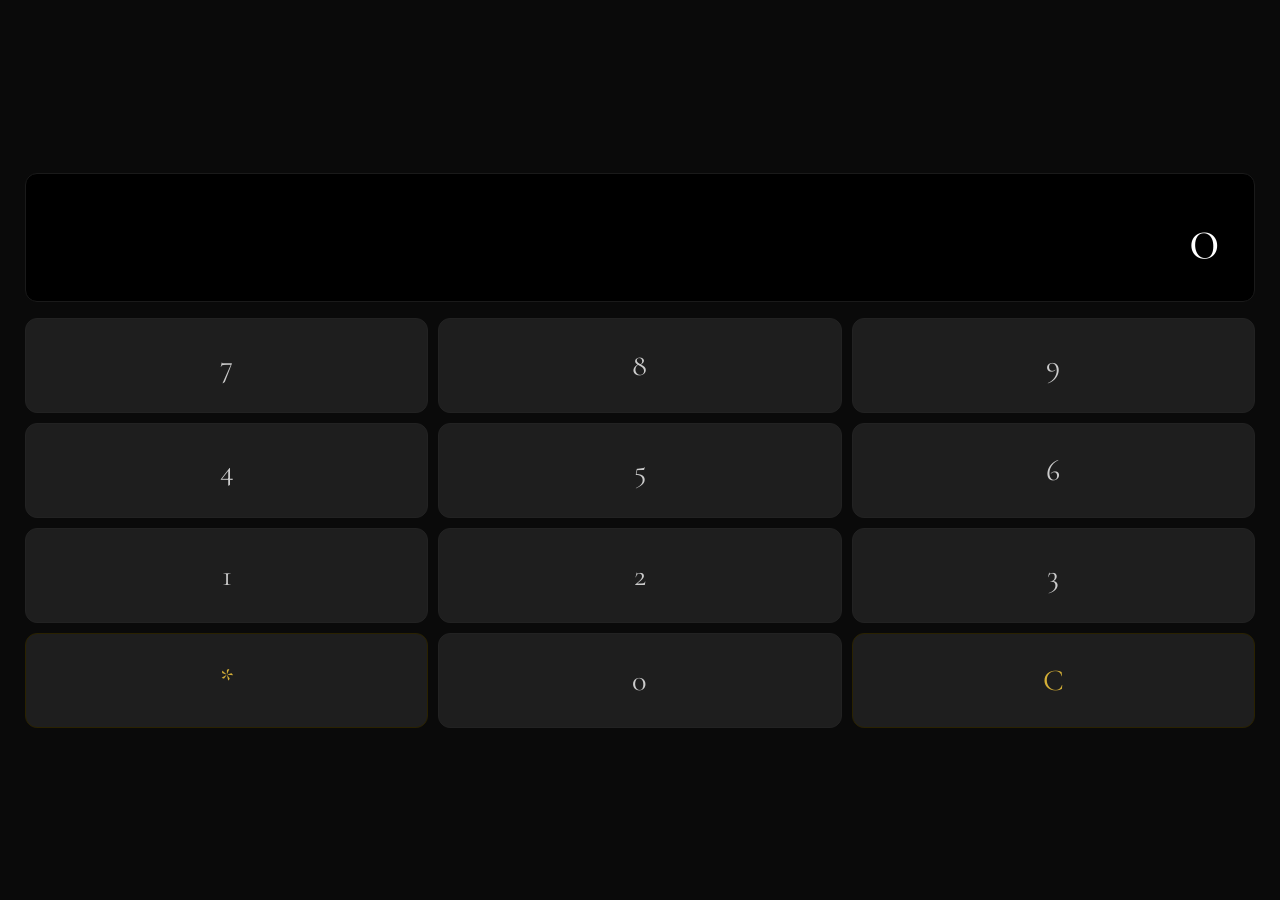
<file: index.html>
<!DOCTYPE html>
<html lang="hu">
<head>
    <meta charset="UTF-8">
    <meta name="viewport" content="width=device-width, initial-scale=1.0, maximum-scale=1.0, user-scalable=no">
    <title>Planner</title>
    <link rel="manifest" href="manifest.json">
    <meta name="apple-mobile-web-app-capable" content="yes">
    <meta name="apple-mobile-web-app-status-bar-style" content="black">
    <meta name="apple-mobile-web-app-title" content="Planner">
    <link rel="apple-touch-icon" href="icon-192.png">
    <style>
@import url('https://fonts.googleapis.com/css2?family=Cormorant+Garamond:wght@300;400&family=Jost:wght@300;400&display=swap');

:root {
    --gold: #d4af37;
    --gold-dim: rgba(212,175,55,0.15);
    --black: #0a0a0a;
    --gray2: #1e1e1e;
    --text: #ddd8cc;
    --text-dim: #666;
    --red: #8b0000;
}
* { box-sizing: border-box; -webkit-tap-highlight-color: transparent; }
body { margin:0; background:var(--black); color:var(--text); font-family:'Jost',sans-serif; font-weight:300; overflow:hidden; height:100vh; user-select:none; }
.hidden { display:none !important; }

/* ── SZÁMOLÓGÉP ── */
#ghost-app { padding:30px 25px; height:100vh; display:flex; flex-direction:column; justify-content:center; }
.calc-display { font-family:'Cormorant Garamond',serif; font-size:4rem; font-weight:300; text-align:right; padding:25px 30px; background:#000; color:#fff; margin-bottom:16px; border-radius:12px; letter-spacing:4px; border:1px solid #1a1a1a; min-height:100px; display:flex; align-items:center; justify-content:flex-end; }
.calc-buttons { display:grid; grid-template-columns:repeat(3,1fr); gap:10px; }
.calc-buttons button { padding:28px; font-size:1.9rem; font-family:'Cormorant Garamond',serif; background:var(--gray2); border:1px solid #222; color:#ccc; border-radius:12px; cursor:pointer; transition:background 0.15s; }
.calc-buttons button:active { background:#2a2a2a; color:#fff; }
.calc-buttons button.special { color:var(--gold); border-color:#2a2200; }

/* ── LICENC ── */
#license-screen { height:100vh; display:flex; flex-direction:column; justify-content:center; padding:30px 25px; gap:20px; background:var(--black); }
.lic-title { font-family:'Cormorant Garamond',serif; color:var(--gold); font-size:2.2rem; font-weight:300; letter-spacing:3px; text-align:center; }
.lic-sub { font-size:0.75rem; letter-spacing:2px; color:#555; text-transform:uppercase; text-align:center; }
#license-input { background:#0f0f0f; border:1px solid rgba(212,175,55,0.3); color:var(--gold); font-family:'Cormorant Garamond',serif; font-size:2.2rem; letter-spacing:6px; text-align:center; padding:18px; border-radius:12px; width:100%; outline:none; text-transform:uppercase; }
#license-input.error { border-color:#8b0000; color:#c04040; }
.lic-btn { background:linear-gradient(135deg,#c9a227,#d4af37); border:none; color:#000; padding:17px; border-radius:12px; width:100%; font-family:'Jost',sans-serif; font-size:0.85rem; letter-spacing:4px; text-transform:uppercase; cursor:pointer; }
.lic-note { text-align:center; font-size:0.65rem; color:#333; letter-spacing:2px; }

/* ── HANGULAT KÉPERNYŐ ── */
#mood-screen { height:100vh; display:flex; flex-direction:column; justify-content:center; padding:28px 25px; gap:14px; background:var(--black); }
.mood-title { font-family:'Cormorant Garamond',serif; color:var(--gold); font-size:2rem; font-weight:300; letter-spacing:3px; text-align:center; }
.mood-sub { font-size:0.7rem; letter-spacing:2px; color:#555; text-transform:uppercase; text-align:center; }
.mood-grid { display:grid; grid-template-columns:1fr 1fr; gap:10px; }
.mood-opt { background:#0f0f0f; border:1px solid #252520; border-radius:14px; padding:18px 12px; text-align:center; cursor:pointer; transition:all 0.2s; }
.mood-opt:active, .mood-opt.selected { border-color:var(--gold); background:rgba(212,175,55,0.08); }
.mood-opt .emoji { font-size:2rem; display:block; margin-bottom:6px; }
.mood-opt .mlabel { font-size:0.8rem; letter-spacing:2px; color:#aaa; text-transform:uppercase; display:block; }
.mood-opt.selected .mlabel { color:var(--gold); }
.mood-opt:last-child { grid-column: 1 / -1; }
.mood-start { background:linear-gradient(135deg,#c9a227,#d4af37); border:none; color:#000; padding:17px; border-radius:12px; width:100%; font-family:'Jost',sans-serif; font-size:0.85rem; letter-spacing:4px; text-transform:uppercase; cursor:pointer; margin-top:4px; }
.mood-skip { background:transparent; border:1px solid #222; color:#555; padding:13px; border-radius:12px; width:100%; font-family:'Jost',sans-serif; font-size:0.7rem; letter-spacing:3px; text-transform:uppercase; cursor:pointer; }
.tavoli-big-btn { background:transparent; border:1px solid rgba(212,175,55,0.25); color:var(--gold); padding:16px; border-radius:12px; width:100%; font-family:'Jost',sans-serif; font-size:0.8rem; letter-spacing:3px; text-transform:uppercase; cursor:pointer; }

/* ── TÁVOLI KÉPERNYŐ ── */
#tavoli-screen { height:100vh; display:flex; flex-direction:column; background:var(--black); overflow-y:auto; }
.tav-header { padding:22px 25px 14px; border-bottom:1px solid #141414; display:flex; justify-content:space-between; align-items:center; }
.tav-title { font-family:'Cormorant Garamond',serif; color:var(--gold); font-size:1.8rem; font-weight:300; letter-spacing:3px; }
.tav-list { padding:16px 25px 30px; display:flex; flex-direction:column; gap:12px; }
.tav-card { background:#0d0d0d; border:1px solid #1e1e1e; border-radius:14px; padding:18px 20px; cursor:pointer; transition:all 0.2s; }
.tav-card:active { border-color:var(--gold); background:rgba(212,175,55,0.05); }
.tav-card-icon { font-size:1.4rem; margin-bottom:6px; display:block; }
.tav-card-name { font-family:'Cormorant Garamond',serif; color:var(--gold); font-size:1.2rem; margin-bottom:4px; }
.tav-card-desc { font-size:0.78rem; color:#666; line-height:1.5; }

/* ── HANGULAT SOROZAT KÉPERNYŐ ── */
#series-screen { height:100vh; display:flex; flex-direction:column; background:var(--black); overflow-y:auto; }
.ser-header { padding:22px 25px 14px; border-bottom:1px solid #141414; display:flex; justify-content:space-between; align-items:center; }
.ser-title { font-family:'Cormorant Garamond',serif; color:var(--gold); font-size:1.6rem; font-weight:300; letter-spacing:2px; }
.ser-list { padding:16px 25px 30px; display:flex; flex-direction:column; gap:12px; }
.ser-card { background:#0f0f0f; border:1px solid #222; border-radius:14px; padding:20px; cursor:pointer; transition:all 0.2s; }
.ser-card:active { border-color:var(--gold); background:rgba(212,175,55,0.05); }
.ser-card-name { font-family:'Cormorant Garamond',serif; color:var(--gold); font-size:1.3rem; margin-bottom:6px; }
.ser-card-desc { font-size:0.8rem; color:#777; line-height:1.6; margin-bottom:8px; }
.ser-card-meta { font-size:0.65rem; letter-spacing:2px; color:#444; text-transform:uppercase; }

/* ── FŐ APP ── */
#main-app { height:100vh; display:flex; flex-direction:column; background:var(--black); position:relative; overflow:hidden; }
#main-app::before { content:''; position:absolute; inset:0; background:radial-gradient(ellipse 60% 40% at 50% 0%,rgba(212,175,55,0.04) 0%,transparent 70%); pointer-events:none; z-index:0; }

header { display:flex; justify-content:space-between; align-items:center; padding:18px 20px 14px; position:relative; z-index:1; border-bottom:1px solid #141414; }
#status { display:flex; align-items:center; gap:8px; color:var(--text-dim); font-size:0.7rem; letter-spacing:3px; text-transform:uppercase; }
.status-dot { width:6px; height:6px; border-radius:50%; background:var(--gold); animation:pulse 2.5s ease-in-out infinite; }
@keyframes pulse { 0%,100%{opacity:1;}50%{opacity:0.3;} }
.safe-word { background:rgba(139,0,0,0.1); border:1px solid #5a2020; color:#c04040; padding:7px 14px; border-radius:20px; font-family:'Jost',sans-serif; font-size:0.65rem; letter-spacing:3px; cursor:pointer; }

/* AKTÍV HANGULAT BAR */
#active-mood-bar { display:none; align-items:center; justify-content:space-between; padding:8px 14px; margin:8px 20px 0; background:rgba(212,175,55,0.06); border:1px solid rgba(212,175,55,0.18); border-radius:10px; position:relative; z-index:1; }
.active-mood-label { font-size:0.85rem; letter-spacing:2px; color:var(--gold); }
.change-mood-btn { background:none; border:none; color:#555; font-size:0.65rem; letter-spacing:2px; text-transform:uppercase; cursor:pointer; font-family:'Jost',sans-serif; padding:4px 8px; }
.change-mood-btn:active { color:var(--gold); }

#card-area { flex:1; display:flex; flex-direction:column; justify-content:center; padding:16px 20px; position:relative; z-index:1; }
.category-badge { font-size:0.75rem; letter-spacing:4px; color:var(--gold); text-transform:uppercase; margin-bottom:14px; opacity:0.7; text-align:center; }
#task-card { border:1px solid rgba(212,175,55,0.22); padding:28px 22px; border-radius:16px; text-align:center; background:linear-gradient(145deg,#0f0f0f,#070707); position:relative; overflow:hidden; transition:opacity 0.3s,transform 0.3s; }
#task-card::before { content:''; position:absolute; top:0;left:0;right:0;height:1px; background:linear-gradient(90deg,transparent,rgba(212,175,55,0.4),transparent); }
#task-card.transitioning { opacity:0; transform:translateY(10px); }
#task-title { font-family:'Cormorant Garamond',serif; color:var(--gold); font-size:1.7rem; font-weight:400; letter-spacing:2px; margin:0 0 14px; line-height:1.3; }
#task-desc { font-size:0.9rem; line-height:1.8; color:#ccc8c0; margin:0; }
.time-badge { display:inline-block; margin-top:14px; padding:6px 14px; border:1px solid #252520; border-radius:20px; font-size:0.75rem; letter-spacing:2px; color:#888; cursor:pointer; }
.time-badge:active { border-color:var(--gold); color:var(--gold); }
.feedback-row { display:none; gap:10px; justify-content:center; margin-top:14px; }
.feedback-btn { flex:1; padding:11px 8px; border-radius:10px; border:1px solid #222; background:transparent; font-size:1.1rem; cursor:pointer; transition:all 0.15s; }
.feedback-btn.selected { background:rgba(212,175,55,0.1); border-color:var(--gold); }

/* SOROZAT PROGRESS */
#series-progress { display:none; gap:6px; justify-content:center; padding:10px 0 0; position:relative; z-index:1; }
.series-dot { width:8px; height:8px; border-radius:50%; background:#222; transition:background 0.3s; }
.series-dot.done { background:var(--gold); }
.series-dot.active { background:var(--gold); box-shadow:0 0 8px rgba(212,175,55,0.5); }

.controls { padding:12px 20px 26px; position:relative; z-index:1; border-top:1px solid #111; }
.slider-label-row { display:flex; justify-content:space-between; align-items:center; margin-bottom:10px; }
.slider-label { font-size:0.72rem; letter-spacing:2px; color:#888; text-transform:uppercase; }
#level-text { color:var(--gold); font-weight:400; }
#mood-slider { width:100%; height:4px; -webkit-appearance:none; appearance:none; background:linear-gradient(90deg,var(--gold) 0%,rgba(212,175,55,0.4) 50%,#2a2a2a 100%); border-radius:2px; outline:none; margin-bottom:16px; display:block; }
#mood-slider::-webkit-slider-thumb { -webkit-appearance:none; width:24px; height:24px; border-radius:50%; background:var(--black); border:2px solid var(--gold); cursor:pointer; box-shadow:0 0 10px rgba(212,175,55,0.3); }
#action-btn { background:linear-gradient(135deg,#c9a227,#d4af37,#c9a227); border:none; color:#000; padding:17px; border-radius:12px; width:100%; font-family:'Jost',sans-serif; font-weight:400; font-size:0.9rem; letter-spacing:4px; margin-bottom:10px; cursor:pointer; transition:all 0.15s; text-transform:uppercase; }
#action-btn:active { transform:scale(0.97); filter:brightness(0.88); }
#veto-btn { background:transparent; border:1px solid #282828; color:#777; padding:13px; border-radius:12px; width:100%; font-family:'Jost',sans-serif; font-size:0.75rem; letter-spacing:3px; cursor:pointer; text-transform:uppercase; }
#veto-btn:active { background:#181818; color:#aaa; }

/* ── PÁROS MÓD ── */
#pair-screen { height:100vh; display:flex; flex-direction:column; justify-content:center; padding:30px 25px; gap:16px; background:var(--black); }
.pair-title { font-family:'Cormorant Garamond',serif; color:var(--gold); font-size:1.8rem; font-weight:300; letter-spacing:3px; text-align:center; }
.pair-sub { font-size:0.7rem; letter-spacing:2px; color:#555; text-transform:uppercase; text-align:center; }
.pair-input { background:#0f0f0f; border:1px solid rgba(212,175,55,0.3); color:var(--gold); font-family:'Cormorant Garamond',serif; font-size:2.5rem; letter-spacing:8px; text-align:center; padding:18px; border-radius:12px; width:100%; outline:none; }
.pair-input::placeholder { color:#333; }
.mode-btn { padding:16px; border-radius:12px; font-family:'Jost',sans-serif; font-size:0.75rem; letter-spacing:3px; text-transform:uppercase; cursor:pointer; transition:all 0.15s; width:100%; }
.mode-btn.gold { background:linear-gradient(135deg,#c9a227,#d4af37); border:none; color:#000; font-weight:400; }
.mode-btn.outline { background:transparent; border:1px solid rgba(212,175,55,0.3); color:var(--gold); }
.mode-btn.dim { background:transparent; border:1px solid #222; color:#555; }
.mode-btn:active { transform:scale(0.97); filter:brightness(0.88); }

/* ── TIMER ── */
#timer-overlay { position:fixed; inset:0; background:rgba(5,5,5,0.96); z-index:100; display:flex; flex-direction:column; align-items:center; justify-content:center; backdrop-filter:blur(6px); }
.timer-ring { position:relative; margin-bottom:20px; }
.timer-ring svg { transform:rotate(-90deg); }
.timer-ring-bg { stroke:#1a1a1a; stroke-width:1; fill:none; }
.timer-ring-circle { stroke:var(--gold); stroke-width:1.5; fill:none; stroke-dasharray:565; stroke-dashoffset:0; transition:stroke-dashoffset 1s linear; stroke-linecap:round; }
.timer-center { position:absolute; top:50%; left:50%; transform:translate(-50%,-50%); text-align:center; }
.timer-display { font-family:'Cormorant Garamond',serif; font-size:3.5rem; font-weight:300; color:var(--gold); letter-spacing:3px; line-height:1; }
.timer-label { font-size:0.55rem; letter-spacing:5px; color:var(--text-dim); text-transform:uppercase; margin-top:8px; }
#timer-stop-btn { margin-top:30px; background:none; border:1px solid #282828; color:#555; padding:12px 32px; border-radius:25px; font-family:'Jost',sans-serif; font-size:0.65rem; letter-spacing:4px; cursor:pointer; text-transform:uppercase; }

@keyframes fadeInUp { from{opacity:0;transform:translateY(18px);}to{opacity:1;transform:translateY(0);} }
.intro-anim   { animation:fadeInUp 0.5s ease forwards; }
.intro-anim-2 { animation:fadeInUp 0.5s 0.12s ease both; }
.intro-anim-3 { animation:fadeInUp 0.5s 0.24s ease both; }

/* ── KEDVENCEK ── */
#favorites-screen {
    height: 100vh;
    display: flex;
    flex-direction: column;
    background: var(--black);
    overflow-y: auto;
}
.fav-header {
    padding: 22px 25px 14px;
    border-bottom: 1px solid #141414;
    display: flex;
    justify-content: space-between;
    align-items: center;
}
.fav-title { font-family:'Cormorant Garamond',serif; color:var(--gold); font-size:1.8rem; font-weight:300; letter-spacing:3px; }
.fav-list { padding: 16px 25px 30px; display:flex; flex-direction:column; gap:10px; }
.fav-item {
    background: #0d0d0d;
    border: 1px solid #1e1e1e;
    border-radius: 12px;
    padding: 16px 18px;
    cursor: pointer;
    transition: all 0.2s;
    display: flex;
    align-items: center;
    justify-content: space-between;
    gap: 12px;
}
.fav-item:active { border-color: var(--gold); }
.fav-item-info { flex: 1; }
.fav-item-cat  { font-size:0.6rem; letter-spacing:3px; color:#555; text-transform:uppercase; margin-bottom:4px; }
.fav-item-title { font-family:'Cormorant Garamond',serif; color:var(--gold); font-size:1.1rem; }
.fav-item-del  { color:#333; font-size:1.2rem; padding:4px 8px; background:none; border:none; cursor:pointer; }
.fav-item-del:active { color:#c04040; }
.fav-empty { text-align:center; color:#444; font-size:0.8rem; letter-spacing:2px; padding:40px 0; text-transform:uppercase; }

/* ── ONBOARDING ── */
#onboard-screen {
    height: 100vh;
    display: flex;
    flex-direction: column;
    justify-content: center;
    padding: 30px 25px;
    gap: 0;
    background: var(--black);
    overflow-y: auto;
}
.onboard-step {
    display: none;
    flex-direction: column;
    gap: 20px;
    animation: fadeInUp 0.4s ease forwards;
}
.onboard-step.active { display: flex; }
.onboard-emoji { font-size: 3rem; text-align: center; }
.onboard-title { font-family:'Cormorant Garamond',serif; color:var(--gold); font-size:1.8rem; font-weight:300; letter-spacing:3px; text-align:center; line-height:1.3; }
.onboard-text  { font-size:0.88rem; line-height:1.8; color:#aaa; text-align:center; }
.onboard-next  { background:linear-gradient(135deg,#c9a227,#d4af37); border:none; color:#000; padding:17px; border-radius:12px; width:100%; font-family:'Jost',sans-serif; font-size:0.85rem; letter-spacing:4px; text-transform:uppercase; cursor:pointer; margin-top:10px; }
.onboard-skip  { background:none; border:none; color:#444; font-size:0.7rem; letter-spacing:2px; font-family:'Jost',sans-serif; cursor:pointer; text-align:center; padding:8px; text-transform:uppercase; }
.onboard-dots  { display:flex; gap:6px; justify-content:center; }
.onboard-dot   { width:6px; height:6px; border-radius:50%; background:#333; transition:background 0.3s; }
.onboard-dot.active { background:var(--gold); }

    </style>
</head>
<body>

<!-- ░░ SZÁMOLÓGÉP ░░ -->
<div id="ghost-app">
    <div class="calc-display" id="calc-display">0</div>
    <div class="calc-buttons">
        <button onclick="calc(7)">7</button><button onclick="calc(8)">8</button><button onclick="calc(9)">9</button>
        <button onclick="calc(4)">4</button><button onclick="calc(5)">5</button><button onclick="calc(6)">6</button>
        <button onclick="calc(1)">1</button><button onclick="calc(2)">2</button><button onclick="calc(3)">3</button>
        <button class="special" onclick="unlock()">*</button>
        <button onclick="calc(0)">0</button>
        <button class="special" onclick="resetCalc()">C</button>
    </div>
</div>


<!-- ░░ KEDVENCEK ░░ -->
<div id="favorites-screen" class="hidden">
    <div class="fav-header">
        <span class="fav-title">🔥 Kedvencek</span>
        <button class="mode-btn dim" style="padding:8px 14px;font-size:0.6rem;width:auto;border-radius:20px" onclick="showMainApp()">← Vissza</button>
    </div>
    <div class="fav-list" id="fav-list">
        <div class="fav-empty">Még nincsenek kedvencek.<br>Nyomj 🔥-t egy feladatnál.</div>
    </div>
</div>

<!-- ░░ ONBOARDING ░░ -->
<div id="onboard-screen" class="hidden">
    <div class="onboard-dots">
        <div class="onboard-dot active" id="dot-0"></div>
        <div class="onboard-dot" id="dot-1"></div>
        <div class="onboard-dot" id="dot-2"></div>
        <div class="onboard-dot" id="dot-3"></div>
    </div>
    <br>
    <div class="onboard-step active" id="step-0">
        <div class="onboard-emoji">🎴</div>
        <div class="onboard-title">Üdv az Edge appban</div>
        <div class="onboard-text">Egy páros játék, ami a közelséget és az izgalmat tartja életben — együtt és távolból egyaránt.</div>
        <button class="onboard-next" onclick="nextOnboard()">TOVÁBB</button>
        <button class="onboard-skip" onclick="skipOnboard()">Kihagyom</button>
    </div>
    <div class="onboard-step" id="step-1">
        <div class="onboard-emoji">😈 🌹</div>
        <div class="onboard-title">Irányító és Befogadó</div>
        <div class="onboard-text">Az egyik fél az <b style="color:var(--gold)">Irányító</b> — ő adja a feladatokat és vezeti a játékot.<br><br>A másik fél a <b style="color:#aaa">Befogadó</b> — ő teljesíti és megadja magát az élménynek.<br><br>A szerepek bármikor cserélhetők.</div>
        <button class="onboard-next" onclick="nextOnboard()">TOVÁBB</button>
    </div>
    <div class="onboard-step" id="step-2">
        <div class="onboard-emoji">✨ ⚡ 🌊</div>
        <div class="onboard-title">Válassz hangulatot</div>
        <div class="onboard-text">Minden este más hangulatban vagytok. Az app ennek megfelelően szűri a feladatokat.<br><br><b style="color:var(--gold)">Lassú</b> — érzéki, romantikus<br><b style="color:var(--gold)">Intim</b> — mély, közel<br><b style="color:var(--gold)">Vad</b> — intenzív, nyers<br><b style="color:var(--gold)">Mély</b> — érzelmi<br><b style="color:var(--gold)">Játékos</b> — könnyed, humoros</div>
        <button class="onboard-next" onclick="nextOnboard()">TOVÁBB</button>
    </div>
    <div class="onboard-step" id="step-3">
        <div class="onboard-emoji">■</div>
        <div class="onboard-title">A STOP gomb</div>
        <div class="onboard-text">Bármikor megnyomható. Azonnal visszavisz a számológéphez — senki sem látja mi volt nyitva.<br><br>A játéknak mindig van egy <b style="color:var(--gold)">safe word</b> — ha valamelyikőtöknek elég, mondja ki és megállnak.</div>
        <button class="onboard-next" onclick="finishOnboard()">KEZDJÜK</button>
    </div>
</div>

<!-- ░░ LICENC ░░ -->
<div id="license-screen" class="hidden">
    <div class="lic-title">Aktiválás</div>
    <div class="lic-sub">Add meg az aktivációs kódot</div>
    <input id="license-input" type="text" maxlength="9" placeholder="XXXX-0000"
        oninput="this.value=this.value.toUpperCase()"
        onkeydown="if(event.key==='Enter')activateLicense()">
    <button class="lic-btn" onclick="activateLicense()">AKTIVÁLÁS</button>
    <div class="lic-note">Kód szükséges a használathoz</div>
    <button onclick="forceRefresh()" style="background:none;border:none;color:#333;font-size:0.6rem;letter-spacing:2px;font-family:'Jost',sans-serif;cursor:pointer;margin-top:8px;text-transform:uppercase;padding:8px">
        ↻ Frissítés / Cache törlés
    </button>
</div>

<!-- ░░ HANGULAT ░░ -->
<div id="mood-screen" class="hidden">
    <div class="mood-title">Ma este...</div>
    <div class="mood-sub">Milyen hangulatban vagytok?</div>
    <div class="mood-grid">
        <div class="mood-opt" onclick="selectMood('jatekos')" id="mood-jatekos"><span class="emoji">😈</span><span class="mlabel">Játékos</span></div>
        <div class="mood-opt" onclick="selectMood('intim')"   id="mood-intim">  <span class="emoji">🌹</span><span class="mlabel">Intim</span></div>
        <div class="mood-opt" onclick="selectMood('vad')"     id="mood-vad">    <span class="emoji">⚡</span><span class="mlabel">Vad</span></div>
        <div class="mood-opt" onclick="selectMood('mely')"    id="mood-mely">   <span class="emoji">🌊</span><span class="mlabel">Mély</span></div>
        <div class="mood-opt" onclick="selectMood('lassu')"   id="mood-lassu">  <span class="emoji">✨</span><span class="mlabel">Lassú</span></div>
    </div>
    <button class="tavoli-big-btn" onclick="showTavoliScreen()">📱 Most távol vagyunk egymástól</button>
    <button class="mood-start" id="mood-start-btn" onclick="startWithMood()">KEZDJÜK</button>
    <button class="mood-skip" onclick="skipMood()">Kihagyom</button>
</div>

<!-- ░░ TÁVOLI ░░ -->
<div id="tavoli-screen" class="hidden">
    <div class="tav-header">
        <span class="tav-title">📱 Távolból</span>
        <button class="mode-btn dim" style="padding:8px 14px;font-size:0.6rem;width:auto;border-radius:20px" onclick="showMoodScreen()">← Vissza</button>
    </div>
    <div class="tav-list">
        <div class="tav-card" onclick="startTavoli('napkozbeni')"><span class="tav-card-icon">☀️</span><div class="tav-card-name">Napközbeni izgalom</div><div class="tav-card-desc">Apró feladatok és üzenetek a nap folyamán.</div></div>
        <div class="tav-card" onclick="startTavoli('fantazia')">  <span class="tav-card-icon">💭</span><div class="tav-card-name">Erotikus fantázia</div><div class="tav-card-desc">Szöveges és hangüzenet feladatok. Írd le amit gondolsz.</div></div>
        <div class="tav-card" onclick="startTavoli('este')">      <span class="tav-card-icon">🌙</span><div class="tav-card-name">Esti rituálé</div><div class="tav-card-desc">Lefekvés előtti feladatok. Közel hoz ha messze vagy.</div></div>
        <div class="tav-card" onclick="startTavoli('mely')">      <span class="tav-card-icon">🌊</span><div class="tav-card-name">Mély kommunikáció</div><div class="tav-card-desc">Kérdések és vallomások. Érzelmi közelség távolból.</div></div>
        <div class="tav-card" onclick="startTavoli('vegyes')">    <span class="tav-card-icon">🎲</span><div class="tav-card-name">Vegyes csomag</div><div class="tav-card-desc">Minden típusból. Az app választ.</div></div>
    </div>
</div>

<!-- ░░ HANGULAT SOROZAT ░░ -->
<div id="series-screen" class="hidden">
    <div class="ser-header">
        <span class="ser-title">Hangulat sorozat</span>
        <button class="mode-btn dim" style="padding:8px 14px;font-size:0.6rem;width:auto;border-radius:20px" onclick="showMainApp()">← Vissza</button>
    </div>
    <div class="ser-list">
        <div class="ser-card" onclick="startSeries('lassu')">      <div class="ser-card-name">✨ Lassú Este</div><div class="ser-card-desc">Romantikus és érzéki feladatok, semmi sietség.</div><div class="ser-card-meta">5 feladat · Lágy</div></div>
        <div class="ser-card" onclick="startSeries('feszultseg')"> <div class="ser-card-name">⚡ Feszültség Este</div><div class="ser-card-desc">Várakozás, pszichológiai játék, kontroll.</div><div class="ser-card-meta">5 feladat · Közepes</div></div>
        <div class="ser-card" onclick="startSeries('teljes')">     <div class="ser-card-name">🔥 Teljes Este</div><div class="ser-card-desc">Fokozódó intenzitás elejétől a végéig.</div><div class="ser-card-meta">6 feladat · Vegyes</div></div>
        <div class="ser-card" onclick="startSeries('meglepetes')"> <div class="ser-card-name">🎲 Meglepetés Este</div><div class="ser-card-desc">Az app dönt mindent. Ti csak csináljátok.</div><div class="ser-card-meta">5 feladat · Véletlen</div></div>
    </div>
</div>

<!-- ░░ FŐ APP ░░ -->
<div id="main-app" class="hidden">
    <header>
        <div id="status"><div class="status-dot"></div><span id="status-text">CONNECTED</span></div>
        <div style="display:flex;gap:6px;align-items:center">
            <button class="mode-btn dim" style="padding:6px 12px;font-size:0.55rem;width:auto;border-radius:20px" onclick="showFavorites()">🔥</button><button class="mode-btn dim" style="padding:6px 12px;font-size:0.55rem;width:auto;border-radius:20px" onclick="showSeriesScreen()">HANGULAT</button>
            <button class="mode-btn dim" style="padding:6px 12px;font-size:0.55rem;width:auto;border-radius:20px" onclick="showPairScreen()">PÁROS</button>
            <button class="safe-word" onclick="safeWord()" oncontextmenu="forceRefresh();return false;" title="Tartsd 3mp-ig a cache törléséhez">■ STOP</button>
        </div>
    </header>

    <!-- AKTÍV HANGULAT BAR -->
    <div id="active-mood-bar">
        <span class="active-mood-label" id="active-mood-label"></span>
        <button class="change-mood-btn" onclick="changeMood()">Változtatás</button>
    </div>

    <div id="card-area">
        <div class="category-badge intro-anim" id="category-label">— EDGE —</div>
        <div id="task-card" class="intro-anim-2">
            <h2 id="task-title">Készen állsz?</h2>
            <p id="task-desc">Válassz hangulatot, majd nyomj a gombra.</p>
            <div class="time-badge hidden" id="time-badge"></div>
            <div class="feedback-row" id="feedback-row">
                <button class="feedback-btn" onclick="giveFeedback('fire')">🔥</button>
                <button class="feedback-btn" onclick="giveFeedback('ok')">👍</button>
                <button class="feedback-btn" onclick="giveFeedback('skip')">❌</button>
            </div>
        </div>
    </div>

    <div id="series-progress"></div>

    <div class="controls intro-anim-3">
        <div class="slider-label-row">
            <span class="slider-label">LÁGY</span>
            <span class="slider-label" id="level-text">KÖZEPES</span>
            <span class="slider-label">INTENZÍV</span>
        </div>
        <input type="range" min="1" max="3" value="2" id="mood-slider" oninput="updateSliderLabel()">
        <button id="action-btn" onclick="nextTask()">KEZDJÜK</button>
        <button id="veto-btn" onclick="vetoTask()">ÚJAT KÉREK</button>
    </div>
</div>

<!-- ░░ PÁROS MÓD ░░ -->
<div id="pair-screen" class="hidden">
    <div class="pair-title">Kapcsolódás</div>
    <div class="pair-sub">Add meg a közös kódot</div>
    <input class="pair-input" id="pair-code-input" type="tel" maxlength="4" placeholder="0000" inputmode="numeric" pattern="[0-9]*" oninput="this.value=this.value.replace(/[^0-9]/g,'').slice(0,4)">
    <button class="mode-btn gold" onclick="joinAsIranyito()">Irányítóként csatlakozom</button>
    <button class="mode-btn outline" onclick="joinAsBefogado()">Befogadóként csatlakozom</button>
    <button class="mode-btn dim" onclick="showMainApp()">Egyedül folytatom</button>
</div>

<!-- ░░ TIMER ░░ -->
<div id="timer-overlay" class="hidden">
    <div class="timer-ring">
        <svg viewBox="0 0 200 200" width="200" height="200">
            <circle class="timer-ring-bg" cx="100" cy="100" r="90"/>
            <circle class="timer-ring-circle" cx="100" cy="100" r="90" id="ring-progress"/>
        </svg>
        <div class="timer-center">
            <div class="timer-display" id="timer-display">0:00</div>
            <div class="timer-label">VISSZASZÁMLÁLÁS</div>
        </div>
    </div>
    <button id="timer-stop-btn" onclick="stopTimer()">LEÁLLÍT</button>
</div>

<script>
// ═══════════════════════════════════════════════════════
//  LICENC RENDSZER
// ═══════════════════════════════════════════════════════
const VALID_LICENSES = {
    '7777-EDGE': { expires: null },
    'ROSE-4821': { expires: null },
    'BLUE-7392': { expires: null },
    'GOLD-2847': { expires: null },
    'FIRE-5510': { expires: null },
    'LUNA-9034': { expires: null },
    'KISS-1122': { expires: null },
};

function checkStoredLicense() {
    try {
        const s = localStorage.getItem('edge_license');
        if (!s) return false;
        const { code } = JSON.parse(s);
        if (!VALID_LICENSES[code]) return false;
        const lic = VALID_LICENSES[code];
        if (lic.expires && new Date(lic.expires) < new Date()) return false;
        return true;
    } catch(e) { return false; }
}

function activateLicense() {
    const inp = document.getElementById('license-input');
    const code = inp.value.trim().toUpperCase();
    if (VALID_LICENSES[code]) {
        const lic = VALID_LICENSES[code];
        if (!lic.expires || new Date(lic.expires) >= new Date()) {
            localStorage.setItem('edge_license', JSON.stringify({ code, activatedAt: new Date().toISOString() }));
            hideAllScreens();
            document.getElementById('mood-screen').classList.remove('hidden');
            loadFeedback();
            loadFavorites();
            loadLastSession();
            if (navigator.vibrate) navigator.vibrate([100,50,200]);
            checkOnboard();
            return;
        }
    }
    inp.classList.add('error');
    inp.value = '';
    setTimeout(() => inp.classList.remove('error'), 1000);
}


// ═══════════════════════════════════════════════════════
//  CACHE TÖRLÉS + FRISSÍTÉS
// ═══════════════════════════════════════════════════════
async function forceRefresh() {
    try {
        // Összes cache törlése
        const keys = await caches.keys();
        await Promise.all(keys.map(k => caches.delete(k)));
        // SW törlése
        const regs = await navigator.serviceWorker.getRegistrations();
        await Promise.all(regs.map(r => r.unregister()));
    } catch(e) {}
    // Hard reload
    window.location.href = window.location.href + '?v=' + Date.now();
}

// ═══════════════════════════════════════════════════════
//  FELADATOK ADATBÁZISA
// ═══════════════════════════════════════════════════════
const tasksDatabase = [
  { id: 1,   cat: "Hardcore",     title: "10 cm-es tilalom",            desc: `A Domináns kijelöl egy pontot a párján. 15 percig bárhol érintheti, kivéve ott. A cél a feszültség.`,  level: 3 },
  { id: 2,   cat: "Romantikus",   title: "Szívritmus",                  desc: `Üljetek szemben, kéz a szívre. 5 percig csak egymás légzését figyeljétek csendben.`,  level: 1, time: 300 },
  { id: 3,   cat: "BDSM-lite",    title: "Selyem fogság",               desc: `Kösse meg az Irányító a párja kezét egy selyemsállal. 10 percig csak nézheti őt.`,  level: 2, time: 600 },
  { id: 4,   cat: "Roleplay",     title: "Az Idegen",                   desc: `Úgy kell tennetek a konyhában, mintha most találkoznátok először egy bárban.`,  level: 2 },
  { id: 5,   cat: "Hardcore",     title: "Jég és Tűz",                  desc: `Egy jégkockát és meleg teát váltogatva érintsd meg a párod legérzékenyebb pontjait.`,  level: 3 },
  { id: 6,   cat: "Psychology",   title: "Engedélykérés",               desc: `A következő 30 percben a Befogadó minden mozdulathoz (ülés, ivás, érintés) engedélyt kell kérjen.`,  level: 2, time: 1800 },
  { id: 7,   cat: "Romantikus",   title: "Vak bizalom",                 desc: `Bekötött szemmel kell kitalálnod, hol csókol meg éppen a párod.`,  level: 1 },
  { id: 8,   cat: "Hardcore",     title: "Edging 7",                    desc: `7 perc kényeztetés, de a csúcs előtt meg kell állni. Háromszor ismételjétek meg.`,  level: 3, time: 420 },
  { id: 9,   cat: "Public Edge",  title: "Titkos érintés",              desc: `Társaságban/vacsora alatt az Irányító választhat egy szót. Amikor elhangzik, a másiknak meg kell érintenie magát az asztal alatt.`,  level: 3 },
  { id: 10,  cat: "BDSM-lite",    title: "A Szolga",                    desc: `Az Irányító kényelembe helyezi magát, a párja pedig 15 percig csak az ő utasításait követheti.`,  level: 2, time: 900 },
  { id: 11,  cat: "Psychology",   title: "A Tiltott Gyümölcs",          desc: `Válasszatok egy pontot a testen. 15 percig a párod bárhol kényeztethet, de azt az egy pontot nem érintheti meg. Csak a vágyat építjük.`,  level: 2, time: 900 },
  { id: 12,  cat: "Romantikus",   title: "Illatemlék",                  desc: `Hunyjátok be a szemeteket. Az egyik fél használja a kedvenc parfümjét vagy illóolaját, és lassan vezesse körbe a másik orra előtt, miközben finoman hozzásimul.`,  level: 1 },
  { id: 13,  cat: "Roleplay",     title: "Titkos Randi",                desc: `Találkozzatok a lakás egy olyan pontján, ahol ritkán vagytok kettesben (pl. erkély, folyosó). Úgy viselkedjetek, mintha tiltott viszonyotok lenne.`,  level: 2 },
  { id: 14,  cat: "Sensory",      title: "Hőmérséklet-játék",           desc: `Az 'Irányító" jeges, majd meleg ujjaival végigsimítja a másik gerincvonalát. Figyeljétek a borzongást.`,  level: 2 },
  { id: 15,  cat: "Hardcore",     title: "100 Érintés",                 desc: `Az 'Irányító" 100 lassú, apró érintést adhat a párjának. A 'Befogadó" csak számolhat, de ha elvéti a számot, az érintés újraindul.`,  level: 3 },
  { id: 16,  cat: "Romantikus",   title: "Szemlencse",                  desc: `Nézzetek egymás szemébe 3 percig. Tilos beszélni. Hagyd, hogy a csendben megszülessen a feszültség.`,  level: 1, time: 180 },
  { id: 17,  cat: "BDSM-lite",    title: "Gyengéd Korlát",              desc: `Használjatok egy nyakkendőt vagy selyemsálat, hogy az egyik fél kezeit lazán rögzítsétek. A cél a kiszolgáltatottság érzése, nem a szorítás.`,  level: 2 },
  { id: 18,  cat: "Public Edge",  title: "A Suttogó",                   desc: `Menjetek el egy zsúfolt helyre. Súgd a párod fülébe a legpikánsabb tervedet az estére, amit csak ő hallhat.`,  level: 3 },
  { id: 19,  cat: "Roleplay",     title: "A Megrendelő",                desc: `Játsszátok azt, hogy az egyikőtök masszőr, a másik pedig egy igényes vendég, aki pontosan tudja, mit akar.`,  level: 2 },
  { id: 20,  cat: "Sensory",      title: "Selyemút",                    desc: `Bekötött szemmel feküdj le. A párod egy selyemdarabbal térképezze fel az arcodat és a nyakadat, anélkül, hogy megszólalna.`,  level: 2 },
  { id: 21,  cat: "Hardcore",     title: "Stop-Tábla",                  desc: `Az 'Irányító" elkezdi kényeztetni a párját. A másiknak bármikor joga van 'Stoppot" mondani 30 másodpercre, majd a játék folytatódik. A kontroll megosztott.`,  level: 3 },
  { id: 22,  cat: "Romantikus",   title: "Tükör-masszázs",              desc: `Üljetek egymás mögé. A hátsó fél masszírozza az elülsőt, miközben az elülső fél instrukciókat ad, mi esik a legjobban.`,  level: 1 },
  { id: 23,  cat: "Psychology",   title: "Várakozás",                   desc: `Az app 10 perces visszaszámlálót indít. Ez alatt az idő alatt csak flörtölni szabad, fizikai érintés nélkül.`,  level: 2, time: 600 },
  { id: 24,  cat: "Hardcore",     title: "Parancs-Válasz",              desc: `Az 'Irányító" kér 3 apró, pikáns dolgot (pl. 'húzd le a válladon a ruhád"), amit a másiknak azonnal teljesítenie kell.`,  level: 3 },
  { id: 25,  cat: "Sensory",      title: "Tollpihe",                    desc: `Keressetek egy tollat vagy egy nagyon puha ecsetet. Az egész testen végig kell vezetni, elkerülve a közvetlen kontaktust a bőrrel.`,  level: 1 },
  { id: 26,  cat: "Roleplay",     title: "Az Asszisztens",              desc: `Az egyik fél segít a másiknak öltözködni vagy vetkőzni, de csak akkor mozdulhat, ha engedélyt kap rá.`,  level: 2 },
  { id: 27,  cat: "Romantikus",   title: "Éjszakai Fürdő",              desc: `Ha van rá mód, vegyetek egy közös fürdőt gyertyafénynél, ahol a cél a lassú, vizes simogatás.`,  level: 1 },
  { id: 28,  cat: "BDSM-lite",    title: "Térdelő Kérés",               desc: `Kérd meg a párodat, hogy térdeljen eléd, és csak a szemével kérje azt, amire vágyik.`,  level: 2 },
  { id: 29,  cat: "Hardcore",     title: "Vakmerő Kaland",              desc: `Az app kiválaszt egy véletlenszerű szobát a lakásban. Ott kell végrehajtanotok egy gyors, 5 perces akciót.`,  level: 3, time: 300 },
  { id: 30,  cat: "Psychology",   title: "Vallomás",                    desc: `Mondd el a párodnak azt az egy dolgot, amit mindig is ki akartál próbálni vele, de eddig nem merted kérni.`,  level: 2 },
  { id: 31,  cat: "Sensory",      title: "Jég és Parázs",               desc: `Az Irányító egy jégkockát tart a szájában, majd egy korty meleg teát iszik, és váltogatva csókolja végig a Befogadó nyakát és vállait.`,  level: 3 },
  { id: 32,  cat: "Romantikus",   title: "Érintés-térkép",              desc: `A Befogadó vezesse az Irányító kezét a testén, megmutatva azt a három pontot, ahol ma este a leginkább vágyik az érintésre.`,  level: 1 },
  { id: 33,  cat: "Psychology",   title: "A Tiltott Zóna",              desc: `Jelöljetek ki egy ruhadarabot, amit tilos levenni a következő 20 percben, bármi is történik. A korlát fokozza a vágyat.`,  level: 2, time: 1200 },
  { id: 34,  cat: "Roleplay",     title: "Az Interjú",                  desc: `Üljetek az asztal két oldalára. Az Irányító 'interjúvolja" a másikat a legtitkosabb fantáziáiról, mintha most jelentkezne egy bizalmas pozícióra.`,  level: 2 },
  { id: 35,  cat: "BDSM-lite",    title: "Puha Kötelék",                desc: `Használjatok egy puha övet vagy köntös-kötőt a Befogadó kezeinek lazán való rögzítéséhez a háta mögött. Az Irányító 5 percig csak suttoghat hozzá.`,  level: 2, time: 300 },
  { id: 36,  cat: "Sensory",      title: "A Konyha Íze",                desc: `Vigyetek be egy édes és egy sós ízt a játékba (pl. méz, tejszínhab, só). Az Irányító helyezze el ezeket a Befogadó testén, majd csukott szemmel keresse meg őket.`,  level: 2 },
  { id: 37,  cat: "Romantikus",   title: "Tükörkép",                    desc: `Álljatok a tükör elé egymás mögé. Az Irányító csak a tükrön keresztül nézheti a párját, miközben lassan simogatja a derekát.`,  level: 1 },
  { id: 38,  cat: "Hardcore",     title: "60 Másodperces Roham",        desc: `Az Irányító 60 másodpercig bármit kérhet, amit a Befogadónak azonnal, gondolkodás nélkül teljesítenie kell.`,  level: 3, time: 60 },
  { id: 39,  cat: "Psychology",   title: "A Várakozás Művészete",       desc: `Válasszatok egy 2-5 perces időt. Addig tilos bármilyen fizikai kontaktus — csak a tekintetetek találkozhat. A feszültség épül.`,  level: 1 },
  { id: 40,  cat: "Roleplay",     title: "A Szobalány/Inas",            desc: `Az egyik fél 15 percig minden apró kérést teljesít (pl. italhozatal, lábmasszázs), de csak a legudvariasabb formában.`,  level: 2, time: 900 },
  { id: 41,  cat: "Sensory",      title: "Vibráló Csend",               desc: `Ha van otthon segédeszköz, az Irányító helyezze el a Befogadón, de a fokozatot kizárólag az Irányító irányíthatja — a Befogadónak tilos belenyúlni.`,  level: 3 },
  { id: 42,  cat: "Romantikus",   title: "Lassított Felvétel",          desc: `Minden mozdulatot ötször lassabban kell végeznetek a következő 10 percben. A lassúság elmélyíti az érzékelést.`,  level: 1, time: 600 },
  { id: 43,  cat: "Public Edge",  title: "A Távoli Kontroll",           desc: `Egy nyilvános üzenetküldőn keresztül küldj egy képet a párodnak arról, mi vár rá, ha hazaértek.`,  level: 2 },
  { id: 44,  cat: "BDSM-lite",    title: "Szemfedő",                    desc: `Egy sötét sállal takarjátok le a Befogadó szemét. Az Irányító mozgassa a Befogadó kezét saját magán, irányítva az érintéseket.`,  level: 2 },
  { id: 45,  cat: "Hardcore",     title: "Próbatétel",                  desc: `Az Irányító határozzon meg egy pózt, amit a Befogadónak 3 percig mozdulatlanul kell tartania, miközben az Irányító elhalmozza bókokkal.`,  level: 3, time: 180 },
  { id: 46,  cat: "Sensory",      title: "Hajszárító Szellő",           desc: `Használjatok hajszárítót (csak langyos levegővel!), hogy távolról cirógassátok a másik bőrét. Meglepően intenzív élmény.`,  level: 1 },
  { id: 47,  cat: "Roleplay",     title: "A Megmentő",                  desc: `Játsszátok azt, hogy az egyikőtök eltévedt a sötétben, a másik pedig 'befogadja" és 'gondoskodik" róla a saját szabályai szerint.`,  level: 2 },
  { id: 48,  cat: "Romantikus",   title: "Üzenet a Bőrön",              desc: `Az Irányító az ujjával írjon le egy szót a Befogadó hátára. Ki kell találnia, mi az. Ha sikerül, ő kérhet egy kényeztetést.`,  level: 1 },
  { id: 49,  cat: "Psychology",   title: "Titkos Megállapodás",         desc: `Súgjátok meg egymásnak, mi az az egy dolog, amit ma este biztosan nem fogtok megtenni, és mi az, amit mindenképpen.`,  level: 1 },
  { id: 50,  cat: "Hardcore",     title: "Az Utolsó Gomb",              desc: `Az Irányító választhat egy ruhadarabot a páron, amit ő maga távolíthat el, de csak a fogaival.`,  level: 3 },
  { id: 51,  cat: "Sensory",      title: "Konyhai Kísértés",            desc: `Keressetek egy sima fakanalat vagy egy hideg fémmerőkanalat. Az Irányító használja ezeket a Befogadó bőrén, váltogatva az anyagok textúráját.`,  level: 2 },
  { id: 52,  cat: "Romantikus",   title: "Lassú Tánc",                  desc: `Kapcsoljátok be egy dalt, ami mindkettőtöknek jelent valamit. Táncoljatok rá szorosan átölelve egymást, de tilos csókolózni a dal végéig.`,  level: 1 },
  { id: 53,  cat: "Psychology",   title: "A Megfigyelő",                desc: `Az Irányító kényelembe helyezi magát egy fotelben. A Befogadónak 5 percig úgy kell mozognia a szobában, hogy folyamatosan fenntartja a csábító szemkontaktust.`,  level: 2, time: 300 },
  { id: 54,  cat: "Roleplay",     title: "A Tiltott Tanár",             desc: `Az Irányító 'elmagyaráz" valamit a Befogadónak, miközben a Befogadónak tilos elkalandoznia, bármilyen érintést is kap közben.`,  level: 2 },
  { id: 55,  cat: "BDSM-lite",    title: "Kényelmes Kötelék",           desc: `A Befogadó kezeit lazán rögzítsétek a háta mögött egy puha pólóval. Az Irányító 5 percig csak a nyakát és a füleit kényeztetheti.`,  level: 2, time: 300 },
  { id: 56,  cat: "Hardcore",     title: "10 Pillanat",                 desc: `Az Irányító 10 pontot választhat a Befogadó testén. Mindegyiknél meg kell állnia 30 másodpercre, és csak az ujjhegyeivel vibrálhat felette, érintés nélkül.`,  level: 3 },
  { id: 57,  cat: "Sensory",      title: "Gyertyafény-viasz",           desc: `(Csak óvatosan!) Használjatok masszázsgyertyát (alacsony olvadáspontú viaszt). Az Irányító csöpögtessen pár cseppet a Befogadó hátára, majd azonnal masszírozza el.`,  level: 3 },
  { id: 58,  cat: "Romantikus",   title: "Vallomás a Sötétben",         desc: `Kapcsoljátok le minden lámpát. Suttogjátok el egymásnak azt az egy dolgot, amit a legjobban szeretek a másik testében.`,  level: 1 },
  { id: 59,  cat: "Psychology",   title: "A Visszaszámlálás",           desc: `Az Irányító elkezd vetkőztetni. Minden ruhadarab között el kell telnie 2 percnek, amit intenzív flörtöléssel kell kitölteni.`,  level: 2 },
  { id: 60,  cat: "Roleplay",     title: "A Szobalány/Inas II",         desc: `Az Irányító 'megkéri" a Befogadót, hogy szolgáljon fel neki egy italt, de közben a Befogadónak egy pikáns ruhadarabot is viselnie kell.`,  level: 2 },
  { id: 61,  cat: "Hardcore",     title: "Kontrollált Lélegzet",        desc: `Az Irányító a tenyerét a Befogadó szája elé teszi. A Befogadónak az Irányító tenyerébe kell lélegeznie, miközben az Irányító parancsokat suttog.`,  level: 3 },
  { id: 62,  cat: "Sensory",      title: "Gyümölcsös Érintés",          desc: `Használjatok egy gerezd hideg gyümölcsöt (pl. szőlő, eper). Vezessétek végig a másik testén, majd a végén osszátok meg egy csókkal.`,  level: 1 },
  { id: 63,  cat: "Romantikus",   title: "Masszázs-rituálé",            desc: `10 perc teljes testmasszázs olajjal, de szigorúan tilos az intim zónák érintése. A cél az egész test ellazítása.`,  level: 1, time: 600 },
  { id: 64,  cat: "BDSM-lite",    title: "A Szemfedő Titka",            desc: `Bekötött szemmel a Befogadónak ki kell találnia, az Irányító melyik testrészével ér hozzá éppen (kéz, ajkak, orr, kar).`,  level: 2 },
  { id: 65,  cat: "Psychology",   title: "Az Alkukötés",                desc: `Mondjatok 3 dolgot, amit a ma este folyamán a Befogadó kérhet az Irányítótól, cserébe egy 'különleges szolgálatért".`,  level: 1 },
  { id: 66,  cat: "Roleplay",     title: "Az Ügyfél és a Szakértő",     desc: `Az egyikőtök egy szakértő (pl. borkóstoló vagy lakberendező), aki 'véleményezi" a másik adottságait és stílusát.`,  level: 2 },
  { id: 67,  cat: "Hardcore",     title: "Stop-and-Go",                 desc: `5 perc intenzív játék, amit az Irányító bármikor leállíthat egyetlen szóra. A Befogadónak szoborként kell megmerevednie a folytatásig.`,  level: 3, time: 300 },
  { id: 68,  cat: "Sensory",      title: "A Haj Ereje",                 desc: `Az Irányító lassan a Befogadó hajába túr, és finom, de határozott mozdulatokkal hátrahúzza a fejét, feltárva a nyakát a csókok előtt.`,  level: 2 },
  { id: 69,  cat: "Romantikus",   title: "Közös Fürdő-terv",            desc: `Tervezzétek meg szóban a tökéletes közös éjszakát, minden apró részletet érintve, miközben egymás kezét fogjátok.`,  level: 1 },
  { id: 70,  cat: "Public Edge",  title: "A Távoli Üzenet",             desc: `Ha nem vagytok egy szobában, küldj egy hangüzenetet, amiben csak a lélegzeted hallatszik és egyetlen suttogott szó.`,  level: 2 },
  { id: 71,  cat: "BDSM-lite",    title: "Puha Fogság",                 desc: `Rögzítsd a Befogadó bokáit egy puha sállal. Az Irányító csak a talpakat és a vádlikat kényeztetheti 5 percig.`,  level: 2, time: 300 },
  { id: 72,  cat: "Roleplay",     title: "A Fotós és a Modell",         desc: `Az Irányító instrukciókat ad a Befogadónak, hogyan pózoljon. (Képek készítése nem kötelező, a pózolás ereje a lényeg.)`,  level: 2 },
  { id: 73,  cat: "Hardcore",     title: "A Parancsoló Ujj",            desc: `Az Irányító egyetlen ujjával irányítja a Befogadó mozgását. Amerre az ujj mutat, oda kell a Befogadónak mozdulnia vagy csókolnia.`,  level: 3 },
  { id: 74,  cat: "Sensory",      title: "Selyem és Bőr",               desc: `Húzz fel egy selyemkesztyűt (vagy használj egy selyemdarabot), és így simogasd végig a párod testét. A textúra különbsége elképesztő.`,  level: 1 },
  { id: 75,  cat: "Psychology",   title: "A Kérés Jog",                 desc: `A Befogadó kérhet egyetlen dolgot, amit az Irányító köteles teljesíteni, feltéve, hogy az mindkettőjüknek kényelmes.`,  level: 1 },
  { id: 76,  cat: "Roleplay",     title: "A Váratlan Vendég",           desc: `Az egyik fél a konyhában tevékenykedik. A másik 'idegenként" érkezik meg, és megpróbálja elcsábítani őt munka közben.`,  level: 2 },
  { id: 77,  cat: "Sensory",      title: "Vizes Érintés",               desc: `A fürdőszobában az Irányító egy nedves, meleg törölközővel borítja be a Befogadó hátát, majd lassan, a törölközőn keresztül masszírozza.`,  level: 1 },
  { id: 78,  cat: "Hardcore",     title: "Asztali Játék",               desc: `Üljetek a konyhaasztalhoz. Az Irányító az asztal alatt kényezteti a Befogadót, akinek közben egy pohár vizet kell rezzenéstelen arccal meginnia.`,  level: 3 },
  { id: 79,  cat: "Psychology",   title: "A Megállított Idő",           desc: `Az Irányító bármikor kimondhatja: 'Fagyj meg!". A Befogadónak abban a pózban kell maradnia 1 percig, amit az Irányító alaposan végignézhet.`,  level: 2 },
  { id: 80,  cat: "BDSM-lite",    title: "A Csukló-Teszt",              desc: `Az Irányító egyetlen kézzel rögzíti a Befogadó mindkét csuklóját a feje fölött. Csak a tekintetével és a leheletével ingerelheti 3 percig.`,  level: 2, time: 180 },
  { id: 81,  cat: "Romantikus",   title: "Illat-utazás",                desc: `Az Irányító beköti a Befogadó szemét, és 3 különböző illatú dolgot (fűszer, parfüm, gyümölcs) tart az orra alá. Ki kell találnia őket a kényeztetésért cserébe.`,  level: 1 },
  { id: 82,  cat: "Sensory",      title: "Borzongató Fém",              desc: `Keressetek egy hűvös fém tárgyat (pl. egy kanál hátulja). Az Irányító vezesse végig a Befogadó forró bőrén, a legérzékenyebb pontokon.`,  level: 2 },
  { id: 83,  cat: "Roleplay",     title: "A Sofőr és az Utas",          desc: `Az autóban (álló helyzetben!) az Irányító diktálja a tempót, a Befogadónak pedig engedelmeskednie kell a szűk térben.`,  level: 3 },
  { id: 84,  cat: "Hardcore",     title: "Parancs-Lánc",                desc: `Az Irányító 3 egymás utáni feladatot ad (pl. 'Vedd le a zoknid", 'Térdelj le", 'Nézz rám"). A Befogadónak szó nélkül kell végrehajtania.`,  level: 3 },
  { id: 85,  cat: "Romantikus",   title: "Hajmosás",                    desc: `Az Irányító mossa meg a Befogadó haját a kádban vagy a zuhany alatt. Rendkívül intim és bizalmi feladat.`,  level: 1 },
  { id: 86,  cat: "Psychology",   title: "A Ruha Hatalma",              desc: `Válasszatok egy ruhadarabot a párotoktól, amit felvesztek. Az egész estét ebben kell töltenetek, érezve a másik illatát.`,  level: 1 },
  { id: 87,  cat: "Sensory",      title: "Vibráló Kanál",               desc: `Tegyél egy fémkanalat a mélyhűtőbe 2 percre. Utána használd az élét az érzékeny pontok finom érintésére.`,  level: 2 },
  { id: 88,  cat: "BDSM-lite",    title: "Vezetett Kéz",                desc: `Az Irányító a Befogadó kezeit a háta mögött fogja össze, és így vezeti őt végig a lakáson a következő helyszínre.`,  level: 2 },
  { id: 89,  cat: "Roleplay",     title: "A Szomszédok",                desc: `Játsszátok azt, hogy falon keresztül halljátok egymást, és kopogással vagy suttogással kell kommunikálnotok a vágyaitokról.`,  level: 1 },
  { id: 90,  cat: "Hardcore",     title: "A 10 Másodperces Csók",       desc: `5 percen keresztül csak 10 másodpercenként érhet össze az ajkatok egyetlen pillanatra. A köztes idő a várakozásé.`,  level: 3, time: 300 },
  { id: 91,  cat: "Sensory",      title: "Gyertyafényes Árnyék",        desc: `Kapcsoljátok le minden villanyt, csak egy gyertya égjen. Az Irányító mozgassa a kezét úgy, hogy az árnyékok táncoljanak a Befogadó testén.`,  level: 1 },
  { id: 92,  cat: "Psychology",   title: "A Titkos Kívánság",           desc: `Írjatok le egy-egy cetlire egy vágyat. Cseréljétek el, de csak akkor olvashatjátok el, ha az app jelzi.`,  level: 2 },
  { id: 93,  cat: "Hardcore",     title: "Néma Sikoly",                 desc: `A Befogadónak tilos bármilyen hangot kiadnia 10 perc kényeztetés alatt. Ha megszólal, az Irányító büntetést szabhat ki.`,  level: 3, time: 600 },
  { id: 94,  cat: "Romantikus",   title: "Tenyér-Simítás",              desc: `Üljetek egymással szemben, érintsétek össze a tenyereteket, és ujjaitokat összefűzve mozgassátok őket lassú körökben.`,  level: 1 },
  { id: 95,  cat: "Sensory",      title: "A Jég Olvadása",              desc: `Az Irányító tegyen egy jégkockát a saját szájába, és addig csókolja a Befogadó nyakát, amíg a jég teljesen el nem olvad.`,  level: 2 },
  { id: 96,  cat: "Roleplay",     title: "A Ruhapróba",                 desc: `A Befogadónak 3 különböző szettet kell felpróbálnia, az Irányító pedig 'osztályozza" őket aszerint, mennyire találja vonzónak.`,  level: 2 },
  { id: 97,  cat: "BDSM-lite",    title: "A Selyem Maszk",              desc: `Takarjátok le a Befogadó szemét. Az Irányító selyemmel dörzsölje át a testét, de minden ponton csak egyszer érhet hozzá.`,  level: 2 },
  { id: 98,  cat: "Psychology",   title: "Az Irányított Érintés",       desc: `A Befogadó mozgatja az Irányító kezét magán, de az Irányító dönti el, milyen erősen nyomja rá a bőrre.`,  level: 2 },
  { id: 99,  cat: "Hardcore",     title: "30 Perc Kontroll",            desc: `A következő fél órában minden, ami történik, kizárólag az Irányító döntése. A Befogadó csak 'élvezheti" a helyzetet.`,  level: 3, time: 1800 },
  { id: 100, cat: "Romantikus",   title: "Az Éjszaka Ígérete",          desc: `Feküdjetek egymás mellé és suttogva köszönjétek meg egymásnak a mai játékot.`,  level: 1 },
  { id: 101, cat: "Távoli",       title: "A Munkahelyi Titok",          desc: `Napközben küldj egy üzenetet: 'Most épp nem érhetlek el, de képzeld el, ahogy a kezem lassan végigsimít a combod belső felén..."`,  level: 2 },
  { id: 102, cat: "Direkt",       title: "Orális Kontroll",             desc: `Az egyikőtök feküdjön le. A másik kezdje el az orális kényeztetést, de 30 másodpercenként abba kell hagynia, és megvárni, amíg a párja engedélyt ad a folytatásra.`,  level: 3 },
  { id: 103, cat: "Távoli",       title: "Házi Feladat",                desc: `Küldj egy feladatot a párodnak, amit egyedül kell megcsinálnia (pl. 'Vegyél egy forró fürdőt és gondolj rám"), és kérj róla rövid beszámolót.`,  level: 2 },
  { id: 104, cat: "Direkt",       title: "Csak a Szájjal",              desc: `Tiltott a kéz használata. Az egyikőtöknek csak az ajkaival és a nyelvével kell felfedeznie a másik legérzékenyebb pontjait 10 percen át.`,  level: 3, time: 600 },
  { id: 105, cat: "Direkt",       title: "Az Ölelés (Gubanc)",          desc: `Fonódjatok össze szorosan. Az egyikőtöknek meg kell találnia a módot, hogy a teste egy bizonyos részével ritmikus nyomást gyakoroljon a másikra.`,  level: 2 },
  { id: 106, cat: "Távoli",       title: "Ruha-kontroll",               desc: `Reggel válaszd ki a párod fehérneműjét. Egész nap tudni fogja, hogy te döntöttél arról, mi simul a bőréhez.`,  level: 2 },
  { id: 107, cat: "Direkt",       title: "Orális Sivatag",              desc: `Az egyikőtök jégkockát tart a szájában, mielőtt orálisan kényeztetné a másikat. A hideg és a forró váltakozása legyen a fókuszban.`,  level: 3 },
  { id: 108, cat: "Direkt",       title: "Kéz-bilincs (Saját)",         desc: `Az egyikőtöknek a saját kezeit a feje fölé kell szorítania, és tilos elengednie, amíg a másik csak a szájával kényezteti a mellkasát és a hasát.`,  level: 2 },
  { id: 109, cat: "Távoli",       title: "Hangüzenet",                  desc: `Küldj egy 10 másodperces hangüzenetet, amiben csak a mély lélegzetvételed hallatszik, majd a végén suttogd el: 'Alig várom."`,  level: 2 },
  { id: 110, cat: "Direkt",       title: "69-es Variáció",              desc: `Próbáljátok ki az oldalt fekvő 69-es pózt, de fókuszáljatok kizárólag a lassúságra. Aki először sietne, az vesztett.`,  level: 3 },
  { id: 111, cat: "Érzéki",       title: "Lélegzet-vonal",              desc: `Az egyikőtök hajoljon a másik fölé, és fújjon meleg levegőt az érzékeny pontokra, de tilos a bőrhöz érni. Csak a levegő érinthet.`,  level: 2 },
  { id: 112, cat: "Direkt",       title: "Csak Kézzel",                 desc: `Ma este az orális és a behatolás tilos. Csak a kezetekkel (és esetleg síkosítóval) kell eljuttatnotok egymást a csúcsig.`,  level: 3 },
  { id: 113, cat: "Távoli",       title: "A 18:00-ás Parancs",          desc: `Pontban 6-kor küldj egy üzenetet: 'Mostantól ne viselj fehérneműt a ruhád alatt. Este ellenőrzöm."`,  level: 3 },
  { id: 114, cat: "Direkt",       title: "Nyelv-tánc",                  desc: `Az egyikőtök az ujjával kényezteti a másikat, miközben a másik csak a nyelvével válaszolhat a partner ujjaira.`,  level: 3 },
  { id: 115, cat: "Direkt",       title: "Orális Ritmus",               desc: `Az egyikőtök diktálja a tempót (pl. kopogással az ágytámlán), a másiknak pedig ehhez a ritmushoz kell igazítania az orális kényeztetést.`,  level: 3 },
  { id: 116, cat: "Érzéki",       title: "Haj-markolat",                desc: `Az egyikőtök finoman kapaszkodjon a másik hajába, és gyengéden döntse hátra a fejét, miközben a nyakát csókolja.`,  level: 2 },
  { id: 117, cat: "Távoli",       title: "Kép-részlet",                 desc: `Küldj egy közeli, sejtelmes képet egy testrészedről a párodnak napközben, minden szöveg nélkül.`,  level: 2 },
  { id: 118, cat: "Direkt",       title: "A Csúcs Kapuja",              desc: `Vigyétek el egymást a végkifejletig, de az utolsó pillanatban álljatok meg. Várjatok 2 percet, és csak utána fejezzétek be.`,  level: 3, time: 120 },
  { id: 119, cat: "Távoli",       title: "A Napközbeni Szabály",        desc: `Küldj egy üzenetet: 'Ma valahányszor eszedbe jutok, igyál egy korty vizet és simítsd végig a nyakad."`,  level: 1 },
  { id: 120, cat: "Direkt",       title: "Csak a Nyelv",                desc: `Az egyikőtök keze hátra van kötve (vagy csak nem használja). A másiknak csak a nyelvével kell 5 percen át kényeztetnie a Befogadó testének egy kiválasztott pontját.`,  level: 3, time: 300 },
  { id: 121, cat: "Távoli",       title: "Készülődési Parancs",         desc: `Üzenet: 'Mire hazaérek, légy a zuhany alatt és hagyd nyitva a fürdőszoba ajtót."`,  level: 3 },
  { id: 122, cat: "Direkt",       title: "Váltott Tempó",               desc: `3 perc nagyon lassú, 3 perc gyors kényeztetés váltakozva. Az Irányító diktálja a váltásokat.`,  level: 3, time: 360 },
  { id: 123, cat: "Direkt",       title: "Ujj-kontroll",                desc: `Az egyikőtök ujjával lassú köröket ír a másik legérzékenyebb pontjai körül, de csak minden harmadik körben érhet hozzá valóban.`,  level: 2 },
  { id: 124, cat: "Direkt",       title: "Orális Kontroll (Irányított)", desc: `A Befogadó irányítja a párja fejét a kényeztetés közben.`,  level: 3 },
  { id: 125, cat: "Távoli",       title: "Várakoztatás",                desc: `Üzenet: 'Ma este 9 előtt tilos hozzám érned, csak nézhetsz."`,  level: 3 },
  { id: 126, cat: "Direkt",       title: "Közös Feloldozás",            desc: `A játék végén érjétek el a csúcsot egyszerre vagy szorosan egymás után.`,  level: 3 },
  { id: 127, cat: "Direkt",       title: "Orális Lassítás",             desc: `Minden mozdulat tartson 10 másodpercig. A türelem a kulcs.`,  level: 3 },
  { id: 128, cat: "Direkt",       title: "Csak a Tenyérrel",            desc: `Simogasd végig a párod csak a tenyeredet használva, ujjhegyek nélkül.`,  level: 2 },
  { id: 129, cat: "Távoli",       title: "Kérdés-Felelek",              desc: `Küldj egy pikáns kérdést a párodnak, amire őszintén kell válaszolnia.`,  level: 2 },
  { id: 130, cat: "Direkt",       title: "Néma Orális",                 desc: `Tilos bármilyen hangot kiadni a kényeztetés alatt.`,  level: 3 },
  { id: 131, cat: "Érzéki",       title: "Fül-suttogás",                desc: `Mondd el a párodnak, mit fogsz vele tenni 5 perc múlva.`,  level: 2 },
  { id: 132, cat: "Direkt",       title: "Vibráló Érintés",             desc: `Mozgasd az ujjaidat nagyon gyorsan egy pont felett, érintés nélkül.`,  level: 1 },
  { id: 133, cat: "Romantikus",   title: "A Nap Hőse",                  desc: `Küldj egy bátorító üzenetet azért, mert a párod ma is helytállt.`,  level: 1 },
  { id: 134, cat: "Romantikus",   title: "Végső Ölelés",                desc: `Az akció után maradjatok összefonódva legalább 10 percig.`,  level: 1, time: 600 },
  { id: 135, cat: "Távoli",       title: "A Reggeli Ígéret",            desc: `Reggel küldj egy üzenetet: 'Ma egész nap arra fogok gondolni, hogyan érlek majd el először, amikor hazaérsz. Készülj fel."`,  level: 2 },
  { id: 136, cat: "Direkt",       title: "Orális Hullámvasút",          desc: `Az egyikőtök kényeztesse a másikat szájjal, de a tempót a Befogadó lélegzetvételéhez kell igazítani: mély belégzésnél gyorsítás, kilégzésnél lassítás.`,  level: 3 },
  { id: 137, cat: "Direkt",       title: "Csak az Ujjbegyek",           desc: `Az egyikőtöknek tilos a tenyerét használnia. Csak a tíz ujjhegyével 'zongorázhat" a másik legérzékenyebb pontjain 10 percen át.`,  level: 2, time: 600 },
  { id: 138, cat: "Távoli",       title: "Képzeletbeli Érintés",        desc: `Napközben küldj egy rövid listát: 3 helyszín a testeden, ahol ma este várod a csókokat.`,  level: 2 },
  { id: 139, cat: "Direkt",       title: "Orális Stop",                 desc: `Az egyikőtök kényezteti a másikat, de a Befogadónak minden alkalommal 'Stoppot" mondania, amikor túl közel kerül a csúcshoz. Legalább ötször.`,  level: 3 },
  { id: 140, cat: "Szenzoros",    title: "Lebegtetés (Hover)",          desc: `Mozgasd az ujjaidat 1–2 mm-re a párod bőre felett. Ne érj hozzá, csak hagyd, hogy a hőt és az elektromosságot érezze. 5 percig tartson.`,  level: 1, time: 300 },
  { id: 141, cat: "Direkt",       title: "Nyelv és Jég",                desc: `Tarts egy korty hideg vizet a szádban, majd végezz orális kényeztetést. A hideg és a nyelv melegének kontrasztja a lényeg.`,  level: 3 },
  { id: 142, cat: "Távoli",       title: "Hangtalan Vágy",              desc: `Küldj egy képet a párodnak egy tárgyról, amit ma este használni fogsz rajta (pl. selyemsál, jégkockatartó).`,  level: 2 },
  { id: 143, cat: "Direkt",       title: "5 Perc Néma Csönd",           desc: `5 perc intenzív kényeztetés, de egyikőtök nem adhat ki semmilyen hangot. Aki megszólal, az lesz a következő feladat Befogadója.`,  level: 2, time: 300 },
  { id: 144, cat: "Direkt",       title: "A Falnál",                    desc: `Álljatok a falhoz. Az egyikőtök tartsa a másik mindkét kezét a falhoz szorítva, miközben csak az ajkaival dolgozik a nyakon és a füleken.`,  level: 3 },
  { id: 145, cat: "Direkt",       title: "Orális Meglepetés",           desc: `A Befogadó csukott szemmel fekszik. A másiknak 3 különböző módon (lassú, gyors, pontszerű) kell kényeztetnie őt, amíg ki nem találja a kedvencét.`,  level: 3 },
  { id: 146, cat: "Szenzoros",    title: "A Hajszárító Suttogása",      desc: `Használj langyos levegőt a hajszárítóból, hogy távolról cirógasd a párod nedves bőrét.`,  level: 1 },
  { id: 147, cat: "Távoli",       title: "Esti Visszaszámlálás",        desc: `Küldj egy üzenetet 1 órával hazaérkezés előtt: 'Már csak 60 perc, és leveszem rólad az első réteget."`,  level: 2 },
  { id: 148, cat: "Direkt",       title: "Nyelv-kontroll",              desc: `Az egyikőtök csak a nyelvével rajzoljon mintákat a másik hasára és combjára.`,  level: 2 },
  { id: 149, cat: "Direkt",       title: "Orális Lassítás (Extreme)",   desc: `Minden egyes érintés tartson 20 másodpercig.`,  level: 3 },
  { id: 150, cat: "Távoli",       title: "A Jövő Idő",                  desc: `Írd meg, mi lesz az első dolog, amit teszel, ha belépsz az ajtón.`,  level: 2 },
  { id: 151, cat: "Direkt",       title: "Csak a Körmökkel",            desc: `(Finoman!) Húzd végig a körmeidet a párod hátán és karjain.`,  level: 2 },
  { id: 152, cat: "Érzéki",       title: "Fül-csók",                    desc: `Koncentrálj kizárólag a fül és a nyak területére 10 percig.`,  level: 1, time: 600 },
  { id: 153, cat: "Direkt",       title: "Orális Ritmus-váltás",        desc: `Az Irányító kopogással vagy szóval jelzi mikor kell tempót váltani az orális kényeztetésnél. Legalább 3-szor váltsatok.`,  level: 3 },
  { id: 154, cat: "Távoli",       title: "Titkos Üzenet",               desc: `Küldj egy üzenetet, amit a párodnak csak a mosdóban szabad elolvasnia.`,  level: 2 },
  { id: 155, cat: "Direkt",       title: "Végső Szimfónia",             desc: `Minden tanult technikát vessetek be az utolsó 10 percben.`,  level: 3, time: 600 },
  { id: 156, cat: "Direkt",       title: "Közös Ritmus",                desc: `Az egyikőtök ujjaival, a másik pedig a lélegzetével diktálja a tempót, amíg teljesen egy ütemre nem mozogtok.`,  level: 2 },
  { id: 157, cat: "Romantikus",   title: "A Kanapé Ölelése",            desc: `Az egyikőtök az ölébe veszi a másikat, és csak a karjaitokkal fonódjatok össze szorosan 5 percig.`,  level: 1, time: 300 },
  { id: 158, cat: "Direkt",       title: "Az Utolsó Orális",            desc: `Egy nagyon lassú, odaadó kényeztetés, ahol a cél nem a sietség, hanem a másik minden rezdülésének megismerése.`,  level: 3 },
  { id: 159, cat: "Szenzoros",    title: "Olajos Térkép",               desc: `Melegíts fel masszázsolajat a tenyeredben, és rajzold körbe a párod testét anélkül, hogy felemelnéd a kezed.`,  level: 1 },
  { id: 160, cat: "Romantikus",   title: "Suttogott Titkok",            desc: `Feküdjetek egymás mellé a sötétben, és mondjatok 3 dolgot, ami a mai játékban a legjobban tetszett.`,  level: 1 },
  { id: 161, cat: "Romantikus",   title: "Kéz a Kézben",                desc: `Az akció közben/után kulcsoljátok össze az ujjaitokat, és ne engedjétek el egymást, amíg a pulzusotok le nem nyugszik.`,  level: 1 },
  { id: 162, cat: "Romantikus",   title: "A Kanál (Lassú)",             desc: `Feküdjetek egymás mögé. A hátsó fél lassan simogassa az elülső fél karjait és vállait, amíg el nem lazulnak.`,  level: 1 },
  { id: 163, cat: "Romantikus",   title: "Homlok-érintés",              desc: `Érintsétek össze a homlokotokat lehunyt szemmel. Ne csináljatok semmit, csak érezzétek a másik jelenlétét 2 percig.`,  level: 1, time: 120 },
  { id: 164, cat: "Direkt",       title: "Az Elégedettség Jele",        desc: `Az egyikőtök kényeztesse a másikat, amíg az el nem éri a teljes ellazulást, majd cseréljetek szerepet.`,  level: 3 },
  { id: 165, cat: "Szenzoros",    title: "Tollpihe Levezetés",          desc: `Használj egy puha ecsetet vagy tollat a játék végén, hogy megnyugtasd a felkorbolt idegeket a bőrön.`,  level: 1 },
  { id: 166, cat: "Romantikus",   title: "Köszönet",                    desc: `Nézz a párod szemébe, és mondd ki: 'Köszönöm, hogy ma is bízol bennem."`,  level: 1 },
  { id: 167, cat: "Direkt",       title: "Az Utolsó Csók",              desc: `Egyetlen, nagyon hosszú, mély csók, ami legalább 2 percig tart.`,  level: 2, time: 120 },
  { id: 168, cat: "Távoli",       title: "A Másnap Reggel",             desc: `(Ezt holnap reggel küldd el): 'Még mindig érzem az érintésedet a bőrömön. Alig várom a következőt."`,  level: 1 },
  { id: 169, cat: "Romantikus",   title: "Edge: Bezárás",               desc: `Kapcsoljátok ki az appot, tegyétek le a telefont, és csak figyeljetek egymásra.`,  level: 1 },
  // ── Pótlólag generált feladatok a 200-as kerethez ──
  { id: 170, cat: "Sensory",      title: "Arcmasszázs",                 desc: `Az Irányító két hüvelykujjával lassan masszírozza a Befogadó halántékát, homlokát és állkapcsát. Csak a mosoly számít.`,  level: 1, time: 300 },
  { id: 171, cat: "Psychology",   title: "A Szemtanú",                  desc: `Az Irányító 3 percig csendben figyeli a Befogadót, aki bármit csinálhat (könyvet olvas, vizet iszik). Csak a tekintet a fegyver.`,  level: 2, time: 180 },
  { id: 172, cat: "Romantikus",   title: "Hangos Szív",                 desc: `Fektess a fejedet a párod mellkasára és 2 percig csak a szívverésére figyelj. Ennyi.`,  level: 1, time: 120 },
  { id: 173, cat: "Roleplay",     title: "Az Első Este",                desc: `Játsszátok végig a 'legelső randevútok" forgatókönyvét, mintha ma találkoztatok volna először.`,  level: 2 },
  { id: 174, cat: "BDSM-lite",    title: "Csuklóbilincs Kézzel",        desc: `Az Irányító a tenyerével szorítja le a Befogadó csuklóját az ágyra. 2 percig csak nézi.`,  level: 2, time: 120 },
  { id: 175, cat: "Sensory",      title: "Meleg Olaj-csepp",            desc: `Melegíts tenyeredben pár csepp masszázsolajat, majd hagyd, hogy az olaj lassan legördüljön a Befogadó gerincén.`,  level: 2 },
  { id: 176, cat: "Hardcore",     title: "Határidő",                    desc: `Az Irányítónak 5 perce van, hogy a Befogadót hangos reakcióra bírja. Csak kézzel. Ha nem sikerül, cserélnek.`,  level: 3, time: 300 },
  { id: 177, cat: "Psychology",   title: "A Pozíció Tilalma",           desc: `Válasszatok ki egyet a kedvenc pozícióitok közül, amit ma este tilos alkalmazni. A korlát újraindítja a kreativitást.`,  level: 2 },
  { id: 178, cat: "Romantikus",   title: "A Tenyér Melege",             desc: `Dörzsöld össze a tenyeredet, amíg forró nem lesz, majd helyezd a párod szívére. 60 másodperc csend.`,  level: 1, time: 60 },
  { id: 179, cat: "Direkt",       title: "Kéz + Ajkak Egyszerre",       desc: `Az Irányító kézzel és szájjal egyszerre kényezteti a Befogadó két különböző pontját. A megosztott figyelem intenzitása a lényeg.`,  level: 3 },
  { id: 180, cat: "Érzéki",       title: "Nyaki Zóna",                  desc: `Csak a nyakra koncentrálj 5 percig: csók, lehelet, fogak (gyengéden), ujjhegyek váltakozva.`,  level: 2, time: 300 },
  { id: 181, cat: "Sensory",      title: "Textúra-térkép",              desc: `Gyűjtsetek össze 3 különböző felületű tárgyat (pl. bársony, durva törölköző, hideg tükör). Vezessétek végig mindhárömat a Befogadó karján.`,  level: 2 },
  { id: 182, cat: "Távoli",       title: "Éjféli Üzenet",               desc: `Küldj egy üzenetet éjfél körül: 'Álmomban is te vagy. Holnap megmutatom."`,  level: 1 },
  { id: 183, cat: "Roleplay",     title: "A Testőr",                    desc: `Az Irányító a Befogadó mögé áll, és mindenhová követi a lakásban. Tilos megszólalni, csak érinteni.`,  level: 2 },
  { id: 184, cat: "Psychology",   title: "Az Ígéret Listája",           desc: `Írjatok fel 3–3 dolgot, amit egymásnak szeretnétek megadni a következő 7 napban. Olvassátok fel egymásnak.`,  level: 1 },
  { id: 185, cat: "Hardcore",     title: "A Fagyos Perc",               desc: `Az Irányító bármikor kimondhatja: 'Most fagyj!" – a Befogadónak 60 másodpercig tilos bármilyen reakciót mutatnia, bármit is csinál az Irányító.`,  level: 3, time: 60 },
  { id: 186, cat: "BDSM-lite",    title: "Ajándék-póz",                 desc: `A Befogadó 2 percig egy általa választott pózban marad mozdulatlanul. Az Irányító csak nézheti.`,  level: 2, time: 120 },
  { id: 187, cat: "Sensory",      title: "Hőlégpárna",                  desc: `Az Irányító a tenyerét tartsa 2–3 cm-re a Befogadó hasa fölött 3 percig, mozgás nélkül. A sugárzó melegség meglepően intenzív.`,  level: 1, time: 180 },
  { id: 188, cat: "Romantikus",   title: "Visszaszámlálás Csókkal",     desc: `Az Irányító számol visszafelé 10-től 1-ig. Minden számnál egyetlen csók egy másik helyre.`,  level: 1 },
  { id: 189, cat: "Direkt",       title: "Csak a Csuklótól Lefelé",     desc: `10 percig az kezek (csukló, tenyér, ujjak) az egyetlen engedélyezett eszközök. Minden más érintés tilos.`,  level: 2, time: 600 },
  { id: 190, cat: "Psychology",   title: "A Hiány",                     desc: `Az Irányító elmegy a szobából 3 percre. Mire visszajön, a Befogadónak meg kell mondania, mit hiányzott legjobban.`,  level: 2, time: 180 },
  { id: 191, cat: "Érzéki",       title: "Gerincvonal",                 desc: `Az Irányító egyetlen ujjal rajzolja végig a Befogadó gerincét tetőtől talpig, nagyon lassan, háromszor egymás után.`,  level: 2 },
  { id: 192, cat: "Hardcore",     title: "A Kihívás",                   desc: `A Befogadónak tilos megérintenie az Irányítót. Az Irányító 10 percig mindent megtehet, a Befogadónak passszívan kell maradnia.`,  level: 3, time: 600 },
  { id: 193, cat: "Távoli",       title: "A Reggeli Feladat",           desc: `Reggel küldj egy feladatot: 'Egész nap ne keresztezd a karjaidat – legyen a tested nyitott felém."`,  level: 1 },
  { id: 194, cat: "Romantikus",   title: "Lábmasszázs",                 desc: `Az Irányító 10 percig masszírozza a Befogadó lábfejét és vádliját. Semmi több, csak ez.`,  level: 1, time: 600 },
  { id: 195, cat: "Sensory",      title: "Szemhéj-csók",                desc: `Csukott szemmel a Befogadó. Az Irányító rendkívül gyengéden csókolja meg mindkét szemhéját, majd az orrát, majd az állát. Csak ez.`,  level: 1 },
  { id: 196, cat: "Psychology",   title: "A Tükör-monológ",             desc: `A Befogadó áll a tükör előtt. Az Irányító mögé lép, és csendben felsorol 5 dolgot, amit szépnek talál a párján. Érintés nélkül.`,  level: 1 },
  { id: 197, cat: "BDSM-lite",    title: "Suttogó Parancs",             desc: `Az Irányító a Befogadó fülébe suttog egy egyszerű utasítást (pl. 'Fordulj el"). Ha a Befogadó engedelmeskedik, kap egy csókot. Ha nem, elveszíti azt.`,  level: 2 },
  { id: 198, cat: "Direkt",       title: "A Négyszög",                  desc: `Az egyikőtök kézzel kényezteti a másikat, de csak egy képzeletbeli négyszögön belül (pl. hasaljtól a csípőig). Kimenni tilos.`,  level: 2 },
  { id: 199, cat: "Romantikus",   title: "Elalvás Előtt",               desc: `Feküdjetek be egymás mellé. Az Irányító suttogva mesélje el a kedvenc közös emléküket, miközben finoman simogatja a párja karját.`,  level: 1 },
  { id: 200, cat: "Romantikus",   title: "Edge: A Vég Kezdete",         desc: `Az app le van zárva. A telefon le van téve. Nézzetek egymásra, és kezdjétek elölről – app nélkül.`,  level: 1 },

  // ── FANTÁZIA feladatok (251-265) ──
  { id: 251, cat: "Fantázia",    mood: "tavoli", title: "A Visszatérés",          desc: `Írj egy üzenetet amelyben pontosan leírod mi lesz az első 10 perc amikor végre újra együtt vagytok. Minden részletet.`, level: 2 },
  { id: 252, cat: "Fantázia",    mood: "tavoli", title: "A Reggeli Álom",         desc: `Írj le egy részletes fantáziát arról mit csinálnátok ha most egymás mellett ébrednétek. Küld el mielőtt felkel a párod.`, level: 2 },
  { id: 253, cat: "Fantázia",    mood: "tavoli", title: "A Tiltott Gondolat",     desc: `Írj le egy olyan fantáziát amit eddig még soha nem mertél elmondani. Nem kell nagynak lennie. Csak legyen igaz.`, level: 3 },
  { id: 254, cat: "Fantázia",    mood: "tavoli", title: "A Részletes Terv",       desc: `Írj egy üzenetet: ha holnap ott lennél mellette mit csinálnál az első perctől az utolsóig. Minél részletesebb annál jobb.`, level: 3 },
  { id: 255, cat: "Fantázia",    mood: "tavoli", title: "A Kedvenc Emlék",        desc: `Írj le egy közös intim emléket amit a legtöbbször idézel fel. Mit éreztél? Mi volt a legjobb pillanat?`, level: 2 },
  { id: 256, cat: "Fantázia",    mood: "tavoli", title: "Az Idegen Helyen",       desc: `Írj egy rövid fantáziát: egy ismeretlen városban egy hotelszobában. Nincs semmi kötelezettség. Csak ti ketten.`, level: 3 },
  { id: 257, cat: "Fantázia",    mood: "tavoli", title: "A Lassú Délelőtt",       desc: `Képzeld el: szabad délelőtt kettesben. Nincs sietség. Írj le mindent amit szeretnél hogy történjen. Sorban.`, level: 2 },
  { id: 258, cat: "Fantázia",    mood: "tavoli", title: "A Zuhany Után",          desc: `Írj egy rövid szöveget: bejön a fürdőszobából. Mit látsz? Mit érzel? Mi történik ezután?`, level: 3 },
  { id: 259, cat: "Fantázia",    mood: "tavoli", title: "A Várakozás Fantáziája", desc: `Éppen hazafelé tart. Írj neki egy üzenetet arról mit fogsz tenni amikor belép az ajtón. Legyen konkrét.`, level: 3 },
  { id: 260, cat: "Fantázia",    mood: "tavoli", title: "A Tükör Előtt",          desc: `Írj egy rövid jelenet-leírást: állsz a tükör előtt. Belép a szobába. Mi történik? Te vezeted a jelenetet.`, level: 3 },
  { id: 261, cat: "Fantázia",    mood: "tavoli", title: "A Csendes Este",         desc: `Írj le egy olyan csendes intim estét amit még nem éltetek át de szeretnétek. Minden apró részlettel.`, level: 1 },
  { id: 262, cat: "Fantázia",    mood: "tavoli", title: "Három Mondat",           desc: `Pontosan 3 mondatban írj le valamit amit ma nagyon szeretnél. Nem kell magyarázat. Csak a három mondat.`, level: 2 },
  { id: 263, cat: "Fantázia",    mood: "tavoli", title: "A Hangod",               desc: `Küldj hangüzenetet. Csak suttogva. Mondd el mit szeretnél ma estére. Nem kell hosszú — 20 másodperc elég.`, level: 3 },
  { id: 264, cat: "Fantázia",    mood: "tavoli", title: "Az Érintés Emléke",      desc: `Hangüzenetben mesélj el egy olyan érintést amit soha nem felejtesz. Hol volt? Mikor? Mit éreztél?`, level: 2 },
  { id: 265, cat: "Fantázia",    mood: "tavoli", title: "A Kép Mögött",           desc: `Küldj egy képet valamiről ami most körülötted van — de írj mellé egy mondatot hogy miért jutottál eszébe.`, level: 1 },
  // ── NAPKÖZBENI feladatok (266-280) ──
  { id: 266, cat: "Napközbeni",  mood: "tavoli", title: "A 10:00-ás Szünet",      desc: `Pontban 10-kor menj ki egy percre. Gondolj rá. Majd küldj egy üzenetet: most arra gondoltam hogy...`, level: 1 },
  { id: 267, cat: "Napközbeni",  mood: "tavoli", title: "Ebédszünet Titok",       desc: `Ebéd közben küldj egy képet az ételedről. De írj mellé valamit amit ma még nem mertél elmondani.`, level: 2 },
  { id: 268, cat: "Napközbeni",  mood: "tavoli", title: "A Féltizenkettő",        desc: `11:30-kor küldj egy egyetlen mondatos üzenetet. Semmi több. Pl: Ma reggel arra ébredtem hogy hiányzol.`, level: 1 },
  { id: 269, cat: "Napközbeni",  mood: "tavoli", title: "Munkaidő Parancs",       desc: `Küldj egy apró feladatot amit a párod munka közben titokban elvégezhet. Pl: Simítsd végig a nyakad és gondolj rám.`, level: 2 },
  { id: 270, cat: "Napközbeni",  mood: "tavoli", title: "A Három Szó",            desc: `Küldj pontosan 3 szót. Semmi más. A párod tudja mit jelent.`, level: 1 },
  { id: 271, cat: "Napközbeni",  mood: "tavoli", title: "Délutáni Emlékeztető",   desc: `14:00 körül küldj egy üzenetet: Ma este... és fejezd be a mondatot. Legyen konkrét és izgalmas.`, level: 2 },
  { id: 272, cat: "Napközbeni",  mood: "tavoli", title: "A Titkos Feladat",       desc: `Adj a párodnak egy titkos feladatot a napra: pl egész nap ne viseljen fehérneműt. Este számolj be róla.`, level: 3 },
  { id: 273, cat: "Napközbeni",  mood: "tavoli", title: "Kép Parancs",            desc: `Küldj egy üzenetet: Küldj nekem egy képet a... és fejezd be. Valami ami nem nyilvánvaló de pikáns.`, level: 2 },
  { id: 274, cat: "Napközbeni",  mood: "tavoli", title: "Az Igaz Mondat",         desc: `Küldj egy mondatot amely teljesen igaz és amit ritkán mondasz ki. Nem kell romantikusnak lennie. Csak igaznak.`, level: 1 },
  { id: 275, cat: "Napközbeni",  mood: "tavoli", title: "Visszaszámlálás",        desc: `Reggel kezdj el visszaszámolni: X óra van hátra. Minden 2 órában küldj egy üzenetet a visszaszámlálóval.`, level: 2 },
  { id: 276, cat: "Napközbeni",  mood: "tavoli", title: "A Nap Feladata",         desc: `Reggel adj egy egész napra szóló feladatot: valahányszor megiszik egy pohár vizet gondoljon rád és küldjön egy szívet.`, level: 1 },
  { id: 277, cat: "Napközbeni",  mood: "tavoli", title: "Hangos Gondolat",        desc: `Küldj egy max 15 másodperces hangüzenetet. Csak mondd el hangosan amit most gondolsz. Semmi szerkesztés.`, level: 2 },
  { id: 278, cat: "Napközbeni",  mood: "tavoli", title: "A Váratlan Kép",         desc: `Küldj egy képet ami rád jellemző és amire a párod mosolyog. Semmi szöveg mellé.`, level: 1 },
  { id: 279, cat: "Napközbeni",  mood: "tavoli", title: "Este Előtt",             desc: `16:00 után küldj egy rövid üzenetet arról mi vár rá ma este. Legyen benne egy konkrét ígéret.`, level: 2 },
  { id: 280, cat: "Napközbeni",  mood: "tavoli", title: "A Nap Legjobb Perce",    desc: `Este küldj egy üzenetet: A mai nap legjobb perce az volt amikor... és fejezd be. Legyen benne a párod.`, level: 1 },
  // ── MÉLY feladatok (281-293) ──
  { id: 281, cat: "Mély",        mood: "mely",   title: "A Félelem Kimondása",    desc: `Mondd el a párodnak mi az amit ebben a kapcsolatban néha félsz elveszíteni. Nem kell megoldás. Csak mondd el.`, level: 2 },
  { id: 282, cat: "Mély",        mood: "mely",   title: "Az Első Pillanat",       desc: `Meséld el pontosan mit gondoltál az első alkalommal amikor fizikailag közel kerültetek egymáshoz.`, level: 1 },
  { id: 283, cat: "Mély",        mood: "mely",   title: "A Láthatatlan Dolog",    desc: `Mondj el valamit ami fontos neked a kapcsolatban de amiről soha nem beszéltek. Valami amit feltételezed hogy ő is érez.`, level: 2 },
  { id: 284, cat: "Mély",        mood: "mely",   title: "A Testről",              desc: `Mondd el a párodnak mi az a része a testének amit a legtöbbször észreveszel és miért. Legyen őszinte.`, level: 2 },
  { id: 285, cat: "Mély",        mood: "mely",   title: "A Legjobb Döntés",       desc: `Mindketten mondjatok egy döntést amit a másik hozott és ami pozitívan érintette az életeteket.`, level: 1 },
  { id: 286, cat: "Mély",        mood: "mely",   title: "Az Ismeretlen Rész",     desc: `Kérdezz rá valamire a párodról amit még nem tudsz. Nem felszínes kérdés — valami ami valóban érdekel.`, level: 1 },
  { id: 287, cat: "Mély",        mood: "mely",   title: "A Változás",             desc: `Mondd el hogyan változtatta meg a párod a szemléletedet valamiről. Konkrét példával.`, level: 1 },
  { id: 288, cat: "Mély",        mood: "mely",   title: "A Bizalom Pillanata",    desc: `Meséld el azt a pillanatot amikor először érezted hogy teljesen megbízol ebben a személyben.`, level: 2 },
  { id: 289, cat: "Mély",        mood: "mely",   title: "Test és Érzelem",        desc: `Van-e összefüggés számodra az intimitás és az érzelmi közelség között? Mondd el hogyan működik ez nálad.`, level: 2 },
  { id: 290, cat: "Mély",        mood: "mely",   title: "A Nem Kimondott Köszönet", desc: `Mondj köszönetet valamiért amit a párod csinál de amiért ritkán kapott elismerést. Legyen konkrét.`, level: 1 },
  { id: 291, cat: "Mély",        mood: "mely",   title: "A Jövő Képe",            desc: `Mesélj el egy konkrét képet a jövőről amiben benne van a párod. Hol vagytok? Mit csináltok? Hogyan érzed magad?`, level: 1 },
  { id: 292, cat: "Mély",        mood: "mely",   title: "Az Igény Kimondása",     desc: `Mondd el a párodnak pontosan mire van most szükséged tőle. Nem általánosságban — most, ebben az időszakban.`, level: 2 },
  { id: 293, cat: "Mély",        mood: "mely",   title: "A Csend Jelentése",      desc: `Feküdjetek vagy üljetek egymás mellett csendben 5 percig. Utána mindenki mondja el mit gondolt.`, level: 1, time: 300 },
  // ── VAD feladatok (294-305) ──
  { id: 294, cat: "Vad",         mood: "vad",    title: "Az Állat",               desc: `Nincs lassúság nincs finomkodás. Az Irányító 3 percig azt csinál amit akar. A Befogadó befogad.`, level: 3 },
  { id: 295, cat: "Vad",         mood: "vad",    title: "A Falhoz",               desc: `Felállsz. Odamész. Odaszorítod. Semmi más instrukció.`, level: 3 },
  { id: 296, cat: "Vad",         mood: "vad",    title: "Ruha Marad",             desc: `Minden marad ami rajtatok van. Csak a minimális kerül le. Az akadályok fokozzák az izgalmat.`, level: 3 },
  { id: 297, cat: "Vad",         mood: "vad",    title: "Az Első Ösztön",         desc: `Ne gondolkodj. Az első ösztönöd amit érzel a párod láttán — csináld meg. Most.`, level: 3 },
  { id: 298, cat: "Vad",         mood: "vad",    title: "A Kontroll Elengedése",  desc: `5 percig az Irányító dönt mindent — pozíció, tempó, erő. A Befogadónak tilos bármit irányítani.`, level: 3, time: 300 },
  { id: 299, cat: "Vad",         mood: "vad",    title: "Gyors és Intenzív",      desc: `Nincs előjáték. Nincs lassítás. 5 perc maximális intenzitás. Aztán csend.`, level: 3, time: 300 },
  { id: 300, cat: "Vad",         mood: "vad",    title: "A Hang",                 desc: `Ma nem kell csendben maradni. Ellenkezőleg — minél hangosabb annál jobb. Senki ne fojtsa el magát.`, level: 3 },
  { id: 301, cat: "Vad",         mood: "vad",    title: "A Meglepetés Támadás",   desc: `Az egyik fél bármikor és bárhol a lakásban meglepetésszerűen kezdeményez. A másik nem utasíthatja vissza.`, level: 3 },
  { id: 302, cat: "Vad",         mood: "vad",    title: "Nem az Ágyon",           desc: `Válasszatok egy szokatlan helyszínt a lakásban: konyha, fürdőszoba, nappali, folyosó vagy erkély. Ott kell maradni.`, level: 3 },
  { id: 303, cat: "Vad",         mood: "vad",    title: "Az Erő Játéka",          desc: `Az Irányító fizikailag domináns — tartja, fogja, irányítja. A Befogadó ellenáll amíg bírja majd megadja magát.`, level: 3 },
  { id: 304, cat: "Vad",         mood: "vad",    title: "Csak a Test",            desc: `Nincs szó. Nincs hang. Csak a testetek kommunikál egymással. 10 percig néma intenzitás.`, level: 3, time: 600 },
  { id: 305, cat: "Vad",         mood: "vad",    title: "A Visszaszámlálás",      desc: `Az Irányító hangosan számol 60-tól 1-ig. Ennyi az előjáték. A 0-nál kezdődik az igazi.`, level: 3, time: 60 },
  // ── JÁTÉKOS feladatok (306-315) ──
  { id: 306, cat: "Játékos",     mood: "jatekos", title: "A Fogadás",             desc: `Fogadjatok valamiben. A vesztes teljesít egy tetszőleges kérést. A tét ti döntsétek el.`, level: 2 },
  { id: 307, cat: "Játékos",     mood: "jatekos", title: "Igazság vagy Merészség", desc: `Felváltva kérdeztek egymástól. Igazságra kell válaszolni vagy teljesíteni kell a merészséget.`, level: 2 },
  { id: 308, cat: "Játékos",     mood: "jatekos", title: "A Szerep Csere",        desc: `15 percig a Befogadó az Irányító és fordítva. Mindenki a másik szerepét játssza.`, level: 2, time: 900 },
  { id: 309, cat: "Játékos",     mood: "jatekos", title: "Dobókocka Dönt",        desc: `Dobjatok felváltva. Páros: az Irányító választ feladatot. Páratlan: a Befogadó. 6 dobás.`, level: 2 },
  { id: 310, cat: "Játékos",     mood: "jatekos", title: "A Nevető Veszít",       desc: `Az Irányító mindent megpróbál hogy a másikat megnevettesse. Aki nevet először veszít és teljesít egy kérést.`, level: 2 },
  { id: 311, cat: "Játékos",     mood: "jatekos", title: "Vakon Vezet",           desc: `Bekötött szemmel az Irányító elvezeti a Befogadót a lakás egyik végéből a másikba. Közben mindent megérinthet.`, level: 2 },
  { id: 312, cat: "Játékos",     mood: "jatekos", title: "A Kitalálós",           desc: `Az Irányító gondol valamire amit csinálni szeretne. A Befogadó igen-nem kérdésekkel kitalálja. Ha sikerül ő kérheti.`, level: 1 },
  { id: 313, cat: "Játékos",     mood: "jatekos", title: "Hang Nélküli Kérés",    desc: `Az egyik fél csak gesztusokkal és mimikával kommunikálja amit szeretne. A másik értelmezi.`, level: 1 },
  { id: 314, cat: "Játékos",     mood: "jatekos", title: "Az Időzített Csók",     desc: `Az app 30 másodpercet indít. Ennyi ideig tart a csók. Aki elhúzódik előbb veszít.`, level: 1, time: 30 },
  { id: 315, cat: "Játékos",     mood: "jatekos", title: "A Szín Játék",          desc: `Minden szín egy dolgot jelent: piros = csók, kék = érintés, sárga = suttogás. Öltözzetek fel és játsszátok.`, level: 2 },
  // ── ÚJ FELADATOK (201-250) ──
  { id: 201, cat: "Távoli",     title: "Élő Parancs",               desc: `Videóhívás közben az Irányító instrukciókat ad. A Befogadónak követnie kell őket miközben a kamera be van kapcsolva.`, level: 3 },
  { id: 202, cat: "Távoli",     title: "Szinkron Fürdő",             desc: `Pontosan 21:00-kor mindketten bemegyetek a fürdőbe. Telefon nincs. Utána leírjátok egymásnak mire gondoltatok.`, level: 2 },
  { id: 203, cat: "Távoli",     title: "A Csomag",                   desc: `Az Irányító előre elrejt egy kis cetlit a másik táskájában. A megtalálás pillanatát fotón kell elküldeni.`, level: 1 },
  { id: 204, cat: "Távoli",     title: "Párhuzamos Érintés",         desc: `Videóhívás közben mindketten egyszerre érintitek meg ugyanazt a testrészt magatokon. A másik nézi.`, level: 2 },
  { id: 205, cat: "Távoli",     title: "Az Esti Misszió",            desc: `Az Irányító reggel küld egy 3 pontos napirendet: 10:00 gondolj rám, 14:00 nézd meg magad a tükörben, 19:00 küldd el a kedvenc illatod nevét.`, level: 2 },
  { id: 206, cat: "Távoli",     title: "Hangos Kérés",               desc: `Hangüzenet amiben a Befogadónak hangosan kell kimondania mit szeretne ma estére. Nem gépelve, szóban.`, level: 3 },
  { id: 207, cat: "Távoli",     title: "Közös Film",                 desc: `Ugyanazt a filmet nézitek egyszerre külön helyen. Az Irányító megmondja melyik jelenetnél kell üzenni.`, level: 1 },
  { id: 208, cat: "Távoli",     title: "Fantázialevél",              desc: `Az Irányító megír egy rövid 5-8 mondatos fantáziaszöveget arról mi történne ha most ott lenne. A Befogadó olvassa el hangosan.`, level: 3 },
  { id: 209, cat: "Távoli",     title: "A Nap Képe",                 desc: `Minden nap amíg távol vagytok: egy fotó a testről amit a másik választ meg. Pl. ma a kulcscsontodat akarom látni.`, level: 2 },
  { id: 210, cat: "Távoli",     title: "A Hangos Álom",              desc: `Lefekvés előtt az Irányító küld egy hangüzenetet amiben elmesél egy fantáziát. A Befogadó ezt hallgatja el fülhallgatóval.`, level: 3 },
  { id: 211, cat: "Távoli",     title: "Virtuális Vacsora",          desc: `Videóhívás alatt vacsoráztok egyszerre. Az Irányító minden fogás között mond egyet amit estére tervez.`, level: 1 },
  { id: 212, cat: "Távoli",     title: "Az Útmutató",                desc: `Az Irányító szöveges instrukciót küld: pontosan hogyan milyen sorrendben milyen tempóban kell a Befogadónak magát megérintenie.`, level: 3 },
  { id: 213, cat: "Távoli",     title: "A Zene-parancs",             desc: `Az Irányító küld egy dalt. A Befogadónak hallgatva kell elvégeznie egy megadott mozdulatot. Pl. hallgasd végig miközben a kezed a nyakadon van.`, level: 2 },
  { id: 214, cat: "Távoli",     title: "Tükör-hívás",                desc: `Videóhívás alatt a Befogadó kamera elé áll és az Irányító irányítja mit mutasson meg.`, level: 3 },
  { id: 215, cat: "Távoli",     title: "A Reggeli Szabály",          desc: `Reggel küldj egy egyszerű szabályt amit a párodnak egész nap be kell tartania. Pl. minden órakor gondolj rám 10 másodpercig.`, level: 2 },
  { id: 216, cat: "Szenzoros",  title: "Selymesített Kéz",           desc: `Kend be a kezedet testápolóval vagy olajjal és csak így érj a párodhoz 10 percig. Az extra síkosság teljesen megváltoztatja az érintést.`, level: 1, time: 600 },
  { id: 217, cat: "Szenzoros",  title: "Jeges Nyak",                 desc: `Tarts egy jégkockát a nyakad hajlatában 30 másodpercig amíg a párod figyel. Majd ő melegíti vissza az ajkaival.`, level: 2 },
  { id: 218, cat: "Szenzoros",  title: "Vak Textúra",                desc: `Bekötött szemmel a Befogadónak meg kell mondania milyen anyag érinti éppen a bőrét. Gyűjts össze 5 különböző textúrát.`, level: 1 },
  { id: 219, cat: "Szenzoros",  title: "Forró Kanál",                desc: `Meríts egy fémkanalat forró vízbe 30 másodpercre. Tesztelj a saját csuklódon hogy ne legyen túl forró. Majd vezessd végig a párod hátán.`, level: 2 },
  { id: 220, cat: "Szenzoros",  title: "Száraz Ecset",               desc: `Egy száraz festőecsettel nagyon lassan rajzolj köröket a párod mellkasán és hasán. Az ecset hegye meglepően intenzív érzést kelt.`, level: 2 },
  { id: 221, cat: "Szenzoros",  title: "Bőr és Lehelet",             desc: `Az Irányító fújjon nagyon lassan meleg levegőt a Befogadó nyakán gerincvonalán végig anélkül hogy hozzáérne. Csak a légmozgás számít.`, level: 2 },
  { id: 222, cat: "Szenzoros",  title: "Szőrzet-irány",              desc: `Az Irányító az ujjbegyével simogassa végig a Befogadó karját egyszer a szőrzet irányában egyszer ellene. A különbség megdöbbentő.`, level: 1 },
  { id: 223, cat: "Szenzoros",  title: "Méz-cseppek",                desc: `Cseppents egy kevés mézet a párod kulcscsontjára vagy vállára. Majd nagyon lassan kövess minden cseppet az ajkaiddal.`, level: 3 },
  { id: 224, cat: "Szenzoros",  title: "Rezgés-pont",                desc: `Tedd a vibráló telefont a párod valamelyik ízületére: csukló, váll, térd. Érezze a rezgést 1 percig.`, level: 1, time: 60 },
  { id: 225, cat: "Szenzoros",  title: "Hideg Üveg",                 desc: `Egy hideg vizes üveget görgess végig a párod hátán és oldalán. A kerekített forma és a hőmérséklet együtt rendkívüli érzés.`, level: 2 },
  { id: 226, cat: "Szenzoros",  title: "Körmök és Tenyér",           desc: `Váltogasd: 10 körömhúzás a háton majd 10 tenyérsimítás. A kontraszt fokozza mindkét érzetet.`, level: 2 },
  { id: 227, cat: "Szenzoros",  title: "Párna-nyomás",               desc: `Egy puha párna segítségével az Irányító egyenletes nyomást gyakorol a Befogadó hátára. 3 percig mozdulatlanul tartja.`, level: 1, time: 180 },
  { id: 228, cat: "Szenzoros",  title: "Arc és Ujjak",               desc: `Az Irányító mind a 10 ujjával egyszerre érinti meg a Befogadó arcát és nagyon lassan húzódik le a nyakáig. Csak egyszer.`, level: 2 },
  { id: 229, cat: "Hardcore",   title: "Visszaszámlálás Tiltással",  desc: `Az Irányító hangosan számol 10-től 1-ig. A Befogadónak tilos bármilyen hangot kiadnia amíg el nem éri az 1-et.`, level: 3, time: 30 },
  { id: 230, cat: "Hardcore",   title: "A Fal Módszer",              desc: `A Befogadó áll a falnál. Az Irányító mindkét kezét a fal felé szorítja és csak a testével érhet hozzá. Kéz és száj tilos.`, level: 3 },
  { id: 231, cat: "Hardcore",   title: "Kettős Tilalom",             desc: `Az Irányító kijelöl két pontot a Befogadó testén. 20 percig mindkettő érintése tilos. Minden más elérhető.`, level: 3, time: 1200 },
  { id: 232, cat: "Hardcore",   title: "Visszautasítás Tiltva",      desc: `A következő 15 percben a Befogadónak kötelező igent mondania minden kérésre ami a saját határain belül van.`, level: 3, time: 900 },
  { id: 233, cat: "Hardcore",   title: "Egy Ujj Szabály",            desc: `Az Irányítónak 10 percig mindent egyetlen ujjal kell csinálnia. Sem tenyér sem más ujj. Az önkorlátozás felszabadít.`, level: 3, time: 600 },
  { id: 234, cat: "Hardcore",   title: "Hangos Instrukció",          desc: `Az Irányító hangosan mondja el minden szándékát mielőtt megtenné. A Befogadó hallgatja és várja.`, level: 3 },
  { id: 235, cat: "Hardcore",   title: "A Lassú Vetkőztetés",        desc: `Az Irányítónak minden ruhadarab levétele között 3 percet kell várnia. A várakozás alatt csak nézheti a másikat.`, level: 3, time: 180 },
  { id: 236, cat: "Hardcore",   title: "Teszt",                      desc: `A Befogadónak 5 percig egy tetszés szerinti pózban kell maradnia miközben az Irányító pontosan azt teszi amit akar. Tilos mozdulni.`, level: 3, time: 300 },
  { id: 237, cat: "Hardcore",   title: "Négyszer Stop",              desc: `A Befogadónak legalább 4-szer kell Stoppot mondania az est folyamán. Minden stop után 60 másodperc szünet kötelező.`, level: 3 },
  { id: 238, cat: "Hardcore",   title: "Parancs-Sorozat",            desc: `Az Irányító 5 egymás utáni utasítást ad gyors egymásutánban. A Befogadónak szó nélkül és azonnal kell teljesítenie mindet.`, level: 3 },
  { id: 239, cat: "Hardcore",   title: "Tükör-Kontroll",             desc: `A Befogadó a tükör előtt áll. Az Irányító mögé áll és irányítja minden mozdulatát. A Befogadó csak a tükörben láthatja a másikat.`, level: 3 },
  { id: 240, cat: "Hardcore",   title: "Az Utolsó Döntés",           desc: `Ma este minden döntést az Irányító hoz: pozíció, tempó, helyszín. A Befogadó csak egyetlen szóval kommunikálhat: igen.`, level: 3 },
  { id: 241, cat: "Psychology", title: "A Hiány Kísérlete",          desc: `Az Irányító elmegy a szobából pontosan 5 percre. Mire visszajön a Befogadónak le kell írnia mit gondolt minden percben.`, level: 2, time: 300 },
  { id: 242, cat: "Psychology", title: "Három Szó",                  desc: `Mindketten írjatok le 3 szót ami leírja mit éreztek egymás iránt most ebben a pillanatban. Felváltva olvassátok fel.`, level: 1 },
  { id: 243, cat: "Psychology", title: "Képzeletbeli Érintés",       desc: `Feküdjetek egymás mellé anélkül hogy megérintenétek egymást. Az Irányító hangosan leírja mit tenne ha most megérinthetné a másikat.`, level: 2 },
  { id: 244, cat: "Psychology", title: "Kontroll Csere",             desc: `Az este első felében az egyik az Irányító. Pontosan félúton szerepet cseréltek. Érezd meg mindkét oldalt.`, level: 2 },
  { id: 245, cat: "Psychology", title: "A Legutóbbi Álom",           desc: `Meséld el a párodnak a legutóbbi olyan álmodat amiben ő szerepelt. Ha nem volt ilyen találj ki egyet most.`, level: 1 },
  { id: 246, cat: "Psychology", title: "Féltékenység-Játék",         desc: `Az Irányító leír egy valós vagy kitalált szituációt amiben a Befogadó féltékeny lehetne. A Befogadónak el kell mondania pontosan mit érezne.`, level: 2 },
  { id: 247, cat: "Psychology", title: "A Tiltott Gondolat",         desc: `Mindketten mondjatok el egy gondolatot amit eddig soha nem mertetek kimondani egymásnak. Nem kell nagynak lennie.`, level: 2 },
  { id: 248, cat: "Psychology", title: "Idő-Zár",                    desc: `Az app 7 percet indít. Ez alatt tilos a jövőről vagy a múltról beszélni. Csak a jelen pillanat számít.`, level: 1, time: 420 },
  { id: 249, cat: "Psychology", title: "A Legszebb Hiba",            desc: `Mindketten mondjatok el egy hibát amit a másik csinált amire titokban büszkék vagytok vagy mosolygásra késztet.`, level: 1 },
  { id: 250, cat: "Psychology", title: "Vágy-Aukció",                desc: `Mindketten írjatok fel 3 vágyat amit a másiktól kérhetnétek. Cseréljétek el a listát. Ebből az estéből egyet teljesítetek.`, level: 2 }

];

// ═══════════════════════════════════════════════════════
//  ÁLLAPOT
// ═══════════════════════════════════════════════════════
let inputBuffer   = '';
let selectedMood  = null;
let moodStep      = 0;
let seenIds       = [];
let feedbackData  = {};
let activeSeries  = null;
let seriesQueue   = [];
let seriesStep    = 0;
let timerInterval = null;
let timerSeconds  = 0;
let pairCode      = null;
let myRole        = null;
let pollTimer     = null;
let lastTaskId    = null;

const MOOD_TOTAL  = 5;
const TAVOLI_CATS = ['Fantázia','Napközbeni','Távoli'];

const moodFilters = {
    jatekos: { cats: ['Játékos','Roleplay','Public Edge'],                  levels: [1,2,3] },
    intim:   { cats: ['Romantikus','Szenzoros','Sensory','Érzéki','Mély'],  levels: [1,2]   },
    vad:     { cats: ['Vad','Hardcore','BDSM-lite','Direkt'],               levels: [2,3]   },
    mely:    { cats: ['Mély','Psychology','Romantikus'],                    levels: [1,2]   },
    lassu:   { cats: ['Romantikus','Sensory','Szenzoros','Érzéki'],         levels: [1]     }
};

const moodLabels = {
    jatekos: '😈 Játékos',
    intim:   '🌹 Intim',
    vad:     '⚡ Vad',
    mely:    '🌊 Mély',
    lassu:   '✨ Lassú'
};

const seriesDefinitions = {
    lassu:      { cats: ['Romantikus','Sensory','Szenzoros','Érzéki'], levels: [1],     count: 5 },
    feszultseg: { cats: ['Psychology','BDSM-lite'],                    levels: [2,3],   count: 5 },
    teljes:     { ordered: [
        { cats: ['Romantikus'],           levels: [1]   },
        { cats: ['Sensory','Szenzoros'],  levels: [1,2] },
        { cats: ['Roleplay'],             levels: [2]   },
        { cats: ['BDSM-lite'],            levels: [2]   },
        { cats: ['Hardcore'],             levels: [3]   },
        { cats: ['Direkt'],               levels: [3]   }
    ]},
    meglepetes: { cats: null, levels: null, count: 5 }
};

const tavoliModes = {
    napkozbeni: { cats: ['Napközbeni'],                             count: 5 },
    fantazia:   { cats: ['Fantázia'],                               count: 5 },
    este:       { cats: ['Távoli'],       levels: [1,2],            count: 5 },
    mely:       { cats: ['Mély'],                                   count: 5 },
    vegyes:     { cats: ['Fantázia','Napközbeni','Távoli','Mély'],  count: 6 }
};


// ═══════════════════════════════════════════════════════
//  KEDVENCEK
// ═══════════════════════════════════════════════════════
let favorites = [];

function loadFavorites() {
    try {
        const s = localStorage.getItem('edge_favorites');
        if (s) favorites = JSON.parse(s);
    } catch(e) { favorites = []; }
}

function saveFavorites() {
    localStorage.setItem('edge_favorites', JSON.stringify(favorites));
}

function addToFavorites(task) {
    if (!favorites.find(f => f.id === task.id)) {
        favorites.push({ id: task.id, title: task.title, cat: task.cat });
        saveFavorites();
    }
}

function removeFromFavorites(taskId) {
    favorites = favorites.filter(f => f.id !== taskId);
    saveFavorites();
    renderFavorites();
}

function showFavorites() {
    hideAllScreens();
    document.getElementById('favorites-screen').classList.remove('hidden');
    renderFavorites();
}

function renderFavorites() {
    const list = document.getElementById('fav-list');
    if (!list) return;
    if (favorites.length === 0) {
        list.innerHTML = '<div class="fav-empty">Még nincsenek kedvencek.<br>Nyomj 🔥-t egy feladatnál.</div>';
        return;
    }
    list.innerHTML = favorites.map(f => `
        <div class="fav-item" onclick="playFavorite(${f.id})">
            <div class="fav-item-info">
                <div class="fav-item-cat">${f.cat}</div>
                <div class="fav-item-title">${f.title}</div>
            </div>
            <button class="fav-item-del" onclick="event.stopPropagation();removeFromFavorites(${f.id})">✕</button>
        </div>
    `).join('');
}

function playFavorite(taskId) {
    const task = tasksDatabase.find(t => t.id === taskId);
    if (!task) return;
    showMainApp();
    showTask(task);
}

// ═══════════════════════════════════════════════════════
//  UTOLSÓ FELADATOK EMLÉKEZÉS
// ═══════════════════════════════════════════════════════
let lastSessionIds = [];

function loadLastSession() {
    try {
        const s = localStorage.getItem('edge_last_session');
        if (s) lastSessionIds = JSON.parse(s);
    } catch(e) { lastSessionIds = []; }
}

function saveLastSession() {
    // Csak az utolsó 10 feladatot menti
    localStorage.setItem('edge_last_session', JSON.stringify(seenIds.slice(-10)));
}

// ═══════════════════════════════════════════════════════
//  ONBOARDING
// ═══════════════════════════════════════════════════════
let onboardStep = 0;

function checkOnboard() {
    const seen = localStorage.getItem('edge_onboard_done');
    if (!seen) {
        // Első indítás - onboarding
        hideAllScreens();
        document.getElementById('onboard-screen').classList.remove('hidden');
    } else {
        // Már látta - hangulat képernyő
        hideAllScreens();
        document.getElementById('mood-screen').classList.remove('hidden');
    }
}

function nextOnboard() {
    onboardStep++;
    document.querySelectorAll('.onboard-step').forEach((s,i) => {
        s.classList.toggle('active', i === onboardStep);
    });
    document.querySelectorAll('.onboard-dot').forEach((d,i) => {
        d.classList.toggle('active', i === onboardStep);
    });
}

function skipOnboard() {
    finishOnboard();
}

function finishOnboard() {
    localStorage.setItem('edge_onboard_done', '1');
    hideAllScreens();
    document.getElementById('mood-screen').classList.remove('hidden');
    loadFeedback();
}

// ═══════════════════════════════════════════════════════
//  SZÁMOLÓGÉP
// ═══════════════════════════════════════════════════════
function calc(num) {
    inputBuffer += String(num);
    document.getElementById('calc-display').innerText = inputBuffer;
}
function resetCalc() {
    inputBuffer = '';
    document.getElementById('calc-display').innerText = '0';
}
function unlock() {
    if (inputBuffer.trim() === '77') {
        inputBuffer = '';
        document.getElementById('ghost-app').classList.add('hidden');
        if (navigator.vibrate) navigator.vibrate([100,50,200]);
        if (checkStoredLicense()) {
            loadFeedback();
            loadFavorites();
            loadLastSession();
            checkOnboard();
        } else {
            document.getElementById('license-screen').classList.remove('hidden');
        }
    } else {
        resetCalc();
    }
}

// ═══════════════════════════════════════════════════════
//  NAVIGÁCIÓ
// ═══════════════════════════════════════════════════════
function hideAllScreens() {
    ['ghost-app','license-screen','mood-screen','tavoli-screen',
     'series-screen','main-app','pair-screen','timer-overlay',
     'favorites-screen','onboard-screen'].forEach(id => {
        const el = document.getElementById(id);
        if (el) el.classList.add('hidden');
    });
}
function showMainApp() {
    hideAllScreens();
    document.getElementById('main-app').classList.remove('hidden');
    updateActiveMoodBar();
}
function showMoodScreen() {
    hideAllScreens();
    document.getElementById('mood-screen').classList.remove('hidden');
}
function showTavoliScreen() {
    hideAllScreens();
    document.getElementById('tavoli-screen').classList.remove('hidden');
}
function showSeriesScreen() {
    hideAllScreens();
    document.getElementById('series-screen').classList.remove('hidden');
}
function showPairScreen() {
    hideAllScreens();
    document.getElementById('pair-screen').classList.remove('hidden');
}
function safeWord() {
    stopTimer();
    if (pollTimer) clearInterval(pollTimer);
    hideAllScreens();
    document.getElementById('ghost-app').classList.remove('hidden');
    document.getElementById('calc-display').innerText = '0';
    inputBuffer = '';
}

// ═══════════════════════════════════════════════════════
//  HANGULAT
// ═══════════════════════════════════════════════════════
function selectMood(mood) {
    document.querySelectorAll('.mood-opt').forEach(el => el.classList.remove('selected'));
    const el = document.getElementById('mood-' + mood);
    if (el) el.classList.add('selected');
    selectedMood = mood;
}
function skipMood() {
    selectedMood = null;
    showMainApp();
}
function startWithMood() {
    moodStep = 1;
    showMainApp();
    updateActiveMoodBar();
    if (selectedMood && moodFilters[selectedMood]) {
        const f = moodFilters[selectedMood];
        if (f.levels && f.levels.length > 0) {
            const avg = Math.round(f.levels.reduce((a,b)=>a+b,0)/f.levels.length);
            document.getElementById('mood-slider').value = Math.min(3,Math.max(1,avg));
            updateSliderLabel();
        }
    }
    nextTask();
}
function changeMood() {
    selectedMood = null;
    moodStep = 0;
    document.querySelectorAll('.mood-opt').forEach(el => el.classList.remove('selected'));
    document.getElementById('series-progress').style.display = 'none';
    showMoodScreen();
}
function updateActiveMoodBar() {
    const bar   = document.getElementById('active-mood-bar');
    const label = document.getElementById('active-mood-label');
    if (!bar || !label) return;
    if (selectedMood && moodLabels[selectedMood]) {
        bar.style.display   = 'flex';
        label.textContent   = moodLabels[selectedMood];
    } else {
        bar.style.display   = 'none';
    }
}

// ═══════════════════════════════════════════════════════
//  FELADAT LOGIKA
// ═══════════════════════════════════════════════════════
function getPool() {
    const level   = parseInt(document.getElementById('mood-slider').value);
    const skipped = Object.keys(feedbackData).filter(id => feedbackData[id]==='skip').map(Number);

    let pool;
    if (selectedMood && moodFilters[selectedMood]) {
        const f = moodFilters[selectedMood];
        // Hangulat + szint + távoli kizárás
        pool = tasksDatabase.filter(t => {
            if (skipped.includes(t.id)) return false;
            if (TAVOLI_CATS.includes(t.cat)) return false;
            const moodOk = (t.mood === selectedMood) || (f.cats.includes(t.cat) && f.levels.includes(t.level));
            return moodOk;
        });
        if (pool.length < 3) {
            pool = tasksDatabase.filter(t =>
                !skipped.includes(t.id) && !TAVOLI_CATS.includes(t.cat) &&
                (t.mood === selectedMood || f.cats.includes(t.cat))
            );
        }
    } else {
        pool = tasksDatabase.filter(t =>
            !skipped.includes(t.id) && !TAVOLI_CATS.includes(t.cat) && t.level === level
        );
        if (pool.length === 0) pool = tasksDatabase.filter(t => !TAVOLI_CATS.includes(t.cat));
    }
    return pool.length > 0 ? pool : tasksDatabase.filter(t => !TAVOLI_CATS.includes(t.cat));
}

function pickTask(pool) {
    // Előző session feladatait kizárjuk ha lehet
    const notLastSession = pool.filter(t => !lastSessionIds.includes(t.id) && !seenIds.includes(t.id));
    if (notLastSession.length > 0) return notLastSession[Math.floor(Math.random() * notLastSession.length)];
    // Fallback: csak a jelenlegi session-ben nem látottak
    const unseen = pool.filter(t => !seenIds.includes(t.id));
    const final  = unseen.length > 0 ? unseen : pool;
    return final[Math.floor(Math.random() * final.length)];
}

function nextTask() {
    if (activeSeries) { seriesStep++; _showCurrentSeriesTask(); return; }
    stopTimer();
    const veto = document.getElementById('veto-btn');
    if (veto) { veto.style.display='block'; veto.onclick=vetoTask; }
    const btn = document.getElementById('action-btn');
    if (btn) { btn.innerText='KÖVETKEZŐ'; btn.onclick=nextTask; btn.style.opacity='1'; }
    const task = pickTask(getPool());
    if (!task) return;
    seenIds.push(task.id);
    saveLastSession();
    showTask(task);
    // Ha Irányító módban van, automatikusan elküldi a Befogadónak
    if (myRole === 'iranyito' && pairCode) {
        writeSharedTask(task);
        const b = document.getElementById('action-btn');
        const orig = b.innerText;
        setTimeout(() => { b.innerText = '✓ ELKÜLDVE'; }, 300);
        setTimeout(() => { b.innerText = 'KÖVETKEZŐ'; }, 1800);
    }
    if (selectedMood) {
        moodStep++;
        updateMoodProgress();
    }
}

function vetoTask() {
    stopTimer();
    const pool    = getPool();
    const current = document.getElementById('task-title').innerText;
    const other   = pool.filter(t => t.title !== current);
    const task    = pickTask(other.length > 0 ? other : pool);
    if (!task) return;
    seenIds.push(task.id);
    showTask(task);
}

function updateMoodProgress() {
    const prog = document.getElementById('series-progress');
    if (!prog || !selectedMood) return;
    prog.style.display = 'flex';
    prog.innerHTML = '';
    for (let i = 1; i <= MOOD_TOTAL; i++) {
        const dot = document.createElement('div');
        dot.className = 'series-dot' + (i < moodStep ? ' done' : '') + (i === moodStep ? ' active' : '');
        prog.appendChild(dot);
    }
    const btn = document.getElementById('action-btn');
    if (moodStep >= MOOD_TOTAL) {
        btn.innerText = 'ÚJ HANGULAT';
        btn.onclick = () => { moodStep=0; selectedMood=null; prog.style.display='none'; showMoodScreen(); btn.onclick=nextTask; };
    }
}

function showTask(task) {
    const card = document.getElementById('task-card');
    card.classList.add('transitioning');
    setTimeout(() => {
        document.getElementById('category-label').innerText = '— ' + task.cat.toUpperCase() + ' —';
        document.getElementById('task-title').innerText     = task.title;
        document.getElementById('task-desc').innerText      = task.desc;
        const tb = document.getElementById('time-badge');
        if (task.time && task.time > 0) {
            const m = Math.floor(task.time/60), s = task.time%60;
            tb.innerText = s > 0 ? m+'p '+s+'mp' : m+' perc';
            tb.classList.remove('hidden');
            tb.onclick = () => startTimer(task.time);
        } else {
            tb.classList.add('hidden');
            tb.onclick = null;
        }
        const fr = document.getElementById('feedback-row');
        if (fr) {
            fr.style.display = 'flex';
            document.querySelectorAll('.feedback-btn').forEach(b => b.classList.remove('selected'));
            if (feedbackData[task.id]) {
                const map = { fire:0, ok:1, skip:2 };
                const btns = document.querySelectorAll('.feedback-btn');
                if (btns[map[feedbackData[task.id]]]) btns[map[feedbackData[task.id]]].classList.add('selected');
            }
        }
        card.classList.remove('transitioning');
        if (navigator.vibrate) navigator.vibrate([30,60,30]);
    }, 300);
}

function giveFeedback(type) {
    const title = document.getElementById('task-title').innerText;
    const task  = tasksDatabase.find(t => t.title === title);
    if (!task) return;
    feedbackData[task.id] = type;
    document.querySelectorAll('.feedback-btn').forEach(b => b.classList.remove('selected'));
    event.target.classList.add('selected');
    localStorage.setItem('edge_feedback', JSON.stringify(feedbackData));
    // 🔥 = kedvencekhez adás
    if (type === 'fire') addToFavorites(task);
    // ❌ = következő feladat
    if (type === 'skip') setTimeout(() => nextTask(), 600);
}

function loadFeedback() {
    try {
        const s = localStorage.getItem('edge_feedback');
        if (s) feedbackData = JSON.parse(s);
    } catch(e) {}
}

// ═══════════════════════════════════════════════════════
//  SOROZATOK
// ═══════════════════════════════════════════════════════
function startSeries(name) {
    const def = seriesDefinitions[name];
    if (!def) return;
    activeSeries = name; seriesStep = 0; seriesQueue = [];
    if (def.ordered) {
        for (const slot of def.ordered) {
            const p = tasksDatabase.filter(t => slot.cats.includes(t.cat) && slot.levels.includes(t.level) && !seriesQueue.includes(t.id));
            if (p.length) seriesQueue.push(p[Math.floor(Math.random()*p.length)].id);
        }
    } else if (def.cats === null) {
        const sh = [...tasksDatabase].sort(()=>Math.random()-0.5);
        for (let i=0;i<def.count&&i<sh.length;i++) seriesQueue.push(sh[i].id);
    } else {
        const p = tasksDatabase.filter(t => def.cats.includes(t.cat) && (!def.levels||def.levels.includes(t.level)));
        const sh = [...p].sort(()=>Math.random()-0.5);
        for (let i=0;i<def.count&&i<sh.length;i++) seriesQueue.push(sh[i].id);
    }
    showMainApp();
    _showCurrentSeriesTask();
}

function startTavoli(name) {
    const mode = tavoliModes[name];
    if (!mode) return;
    activeSeries = 'tavoli_'+name; seriesStep = 0; seriesQueue = [];
    const pool = tasksDatabase.filter(t => mode.cats.includes(t.cat) && (!mode.levels||mode.levels.includes(t.level)));
    const sh = [...pool].sort(()=>Math.random()-0.5);
    for (let i=0;i<mode.count&&i<sh.length;i++) seriesQueue.push(sh[i].id);
    showMainApp();
    _showCurrentSeriesTask();
}

function _showCurrentSeriesTask() {
    if (seriesStep >= seriesQueue.length) { _endSeries(); return; }
    const task = tasksDatabase.find(t => t.id === seriesQueue[seriesStep]);
    if (task) showTask(task);
    _renderSeriesProgress();
    const btn  = document.getElementById('action-btn');
    const veto = document.getElementById('veto-btn');
    const isLast = seriesStep >= seriesQueue.length - 1;
    btn.innerText = isLast ? 'BEFEJEZÉS' : 'KÖVETKEZŐ →';
    btn.onclick   = _nextSeriesTask;
    btn.style.opacity = '1';
    if (veto) veto.style.display = 'none';
}

function _nextSeriesTask() { seriesStep++; _showCurrentSeriesTask(); }

function _renderSeriesProgress() {
    const prog = document.getElementById('series-progress');
    if (!prog) return;
    prog.style.display = 'flex';
    prog.innerHTML = '';
    for (let i=0;i<seriesQueue.length;i++) {
        const d = document.createElement('div');
        d.className = 'series-dot'+(i<seriesStep?' done':'')+(i===seriesStep?' active':'');
        prog.appendChild(d);
    }
}

function _endSeries() {
    activeSeries = null; seriesStep = 0; seriesQueue = [];
    document.getElementById('series-progress').style.display = 'none';
    document.getElementById('task-title').innerText   = 'Vége 🌙';
    document.getElementById('task-desc').innerText    = 'A sorozat véget ért. Reméljük jól telt az est!';
    document.getElementById('category-label').innerText = '— BEFEJEZVE —';
    document.getElementById('feedback-row').style.display = 'none';
    const btn  = document.getElementById('action-btn');
    const veto = document.getElementById('veto-btn');
    btn.innerText = 'ÚJ HANGULAT';
    btn.onclick = () => { btn.onclick=nextTask; if(veto)veto.style.display='block'; showSeriesScreen(); };
    if (veto) veto.style.display = 'none';
}

// ═══════════════════════════════════════════════════════
//  SLIDER
// ═══════════════════════════════════════════════════════
function updateSliderLabel() {
    const v = parseInt(document.getElementById('mood-slider').value);
    document.getElementById('level-text').innerText = {1:'LÁGY',2:'KÖZEPES',3:'INTENZÍV'}[v];
}

// ═══════════════════════════════════════════════════════
//  TIMER
// ═══════════════════════════════════════════════════════
function startTimer(seconds) {
    stopTimer();
    timerSeconds = seconds;
    const total = seconds;
    const ring  = document.getElementById('ring-progress');
    const circ  = 2 * Math.PI * 90;
    ring.style.strokeDasharray  = circ;
    ring.style.strokeDashoffset = 0;
    document.getElementById('timer-overlay').classList.remove('hidden');
    updateTimerDisplay();
    timerInterval = setInterval(() => {
        timerSeconds--;
        if (timerSeconds <= 0) {
            timerSeconds = 0;
            updateTimerDisplay();
            if (navigator.vibrate) navigator.vibrate([200,100,200,100,400]);
            stopTimer(); return;
        }
        updateTimerDisplay();
        ring.style.strokeDashoffset = circ * (1 - timerSeconds/total);
    }, 1000);
}
function updateTimerDisplay() {
    const m = Math.floor(timerSeconds/60), s = timerSeconds%60;
    document.getElementById('timer-display').innerText = m+':'+String(s).padStart(2,'0');
}
function stopTimer() {
    if (timerInterval) { clearInterval(timerInterval); timerInterval = null; }
    document.getElementById('timer-overlay').classList.add('hidden');
}

// ═══════════════════════════════════════════════════════
//  PÁROS MÓD (JSONBin)
// ═══════════════════════════════════════════════════════
const JSONBIN_BASE = 'https://api.jsonbin.io/v3';
const JSONBIN_KEY  = '$2a$10$JO3HYFjszG.TWKlikq3h.O5PG6wMMJp5FZtRuCV5u8cLYuT4Bdfgy';

function getBinId(c) { return localStorage.getItem('edge_bin_'+c); }
function setBinId(c,id) { localStorage.setItem('edge_bin_'+c,id); }

function getPairCode() {
    const raw = document.getElementById('pair-code-input').value;
    const v   = raw.replace(/[^0-9]/g, '').trim();
    if (v.length < 1) {
        alert('Írj be egy 1-4 jegyű kódot!');
        return null;
    }
    // Kiegészítjük 4 jegyre ha rövidebb
    return v.padStart(4, '0');
}
function joinAsIranyito() {
    const code = getPairCode(); if (!code) return;
    pairCode = code; myRole = 'iranyito';
    clearSharedTask();
    showMainApp();
    updateRoleBadge();
    // Visszajelzés - feladat gomb aktiválása
    const btn = document.getElementById('action-btn');
    btn.innerText = 'KÜLDJ FELADATOT';
    btn.onclick   = nextTask;
    btn.style.opacity = '1';
    document.getElementById('veto-btn').style.display = 'none';
    if (navigator.vibrate) navigator.vibrate([100,50,100]);
}
function joinAsBefogado() {
    const code = getPairCode(); if (!code) return;
    pairCode = code; myRole = 'befogado';
    showMainApp();
    updateRoleBadge();
    startPolling();
    // Visszajelzés
    document.getElementById('task-title').innerText = 'Várakozás...';
    document.getElementById('task-desc').innerText  = 'Az Irányító hamarosan küld egy feladatot. Kód: ' + code;
    document.getElementById('category-label').innerText = '— BEFOGADÓ —';
    if (navigator.vibrate) navigator.vibrate([100,50,100]);
}
function updateRoleBadge() {
    const st = document.getElementById('status-text');
    if (myRole==='iranyito') st.innerHTML='<span style="color:var(--gold);letter-spacing:2px">IRÁNYÍTÓ</span>';
    else if (myRole==='befogado') st.innerHTML='<span style="color:#aaa;letter-spacing:2px">BEFOGADÓ</span>';
    else st.textContent='CONNECTED';
    if (myRole==='befogado') {
        document.getElementById('action-btn').textContent='VÁROK...';
        document.getElementById('action-btn').style.opacity='0.5';
        document.getElementById('veto-btn').style.display='none';
    }
}
async function writeSharedTask(task) {
    const data = { taskId:task.id, title:task.title, desc:task.desc, cat:task.cat, level:task.level, time:task.time||0, sentAt:Date.now() };
    const binId = getBinId(pairCode);
    try {
        if (binId) {
            await fetch(JSONBIN_BASE+'/b/'+binId, { method:'PUT', headers:{'Content-Type':'application/json','X-Master-Key':JSONBIN_KEY}, body:JSON.stringify(data) });
        } else {
            const res = await fetch(JSONBIN_BASE+'/b', { method:'POST', headers:{'Content-Type':'application/json','X-Master-Key':JSONBIN_KEY,'X-Bin-Name':'edge_'+pairCode,'X-Bin-Private':'false'}, body:JSON.stringify(data) });
            const json = await res.json();
            if (json.metadata?.id) setBinId(pairCode, json.metadata.id);
        }
    } catch(e) { localStorage.setItem('edge_task_'+pairCode, JSON.stringify(data)); }
}
async function readSharedTask() {
    const binId = getBinId(pairCode);
    try {
        if (binId) {
            const res  = await fetch(JSONBIN_BASE+'/b/'+binId+'/latest', { headers:{'X-Master-Key':JSONBIN_KEY} });
            const json = await res.json();
            return json.record || null;
        }
    } catch(e) {}
    const local = localStorage.getItem('edge_task_'+pairCode);
    return local ? JSON.parse(local) : null;
}
async function clearSharedTask() {
    if (!pairCode) return;
    localStorage.removeItem('edge_task_'+pairCode);
}
function startPolling() {
    if (pollTimer) clearInterval(pollTimer);
    pollTimer = setInterval(checkForNewTask, 3000);
}
async function checkForNewTask() {
    if (myRole !== 'befogado' || !pairCode) return;
    const data = await readSharedTask();
    if (!data || data.taskId === lastTaskId) return;
    if (Date.now() - data.sentAt > 300000) return;
    lastTaskId = data.taskId;
    showIncomingTask(data);
}
function showIncomingTask(data) {
    document.getElementById('task-title').innerText = data.title;
    document.getElementById('task-desc').innerText  = data.desc;
    const tb = document.getElementById('time-badge');
    if (data.time > 0) { tb.innerText=Math.floor(data.time/60)+' perc'; tb.classList.remove('hidden'); }
    else tb.classList.add('hidden');
    showMainApp();
    if (navigator.vibrate) navigator.vibrate([200,100,200]);
}
</script>

  <script>
    // Töröljük az összes régi service workert - nincs új regisztráció
    if ('serviceWorker' in navigator) {
      navigator.serviceWorker.getRegistrations().then(regs => {
        regs.forEach(r => r.unregister());
      });
      caches.keys().then(keys => keys.forEach(k => caches.delete(k)));
    }
  </script>
</body>
</html>
</file>
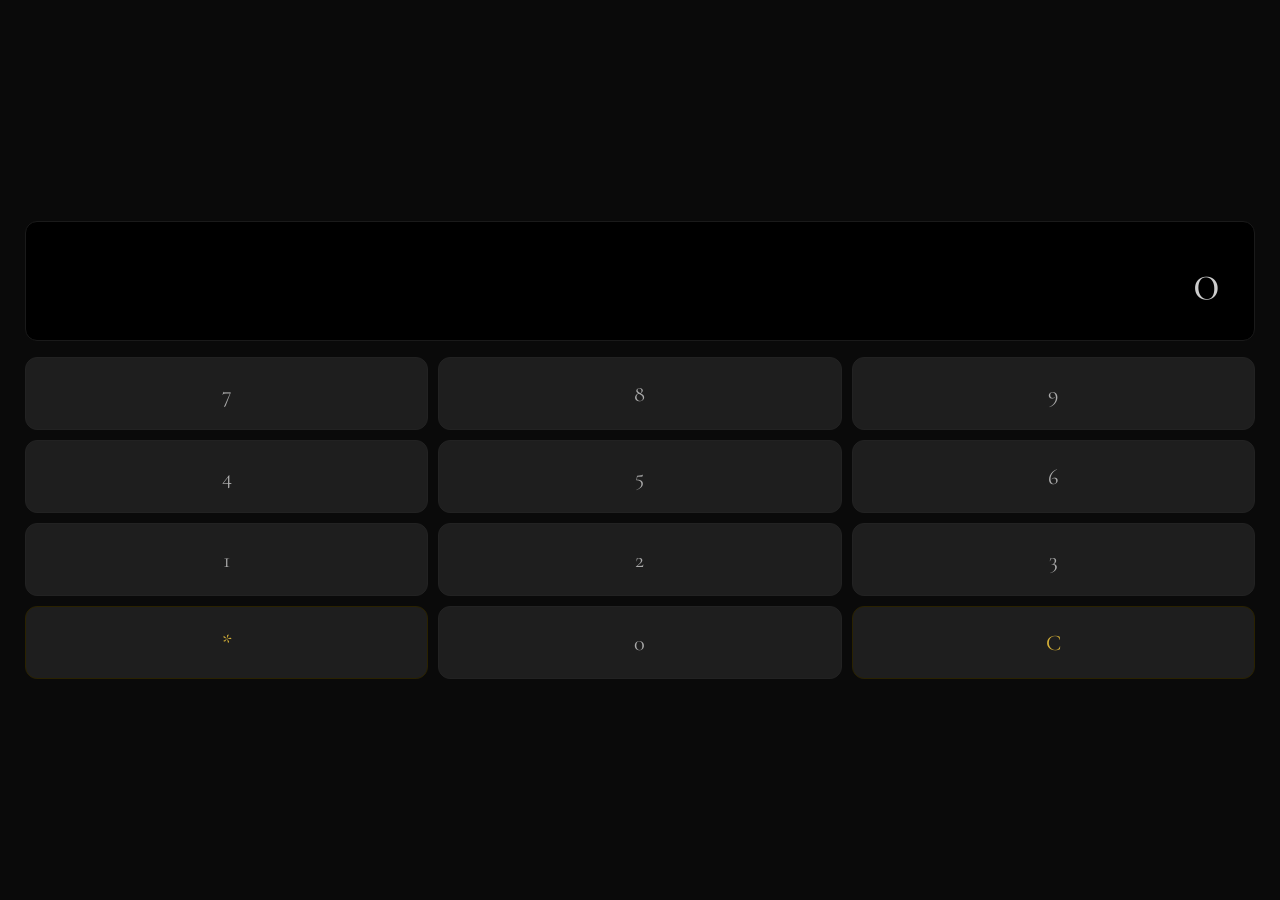
<file: edge.html>
<!DOCTYPE html>
<html lang="hu">
<head>
    <meta charset="UTF-8">
    <meta name="viewport" content="width=device-width, initial-scale=1.0, maximum-scale=1.0, user-scalable=no">
    <title>Planner</title>
    <link rel="manifest" href="manifest.json">
    <meta name="apple-mobile-web-app-capable" content="yes">
    <meta name="apple-mobile-web-app-status-bar-style" content="black">
    <meta name="apple-mobile-web-app-title" content="Planner">
    <link rel="apple-touch-icon" href="icon-192.png">
    <style>
@import url('https://fonts.googleapis.com/css2?family=Cormorant+Garamond:ital,wght@0,300;0,400;1,300&family=Jost:wght@200;300;400&display=swap');

:root {
    --gold: #d4af37;
    --gold-mid: rgba(212, 175, 55, 0.4);
    --black: #0a0a0a;
    --gray2: #1e1e1e;
    --text: #ddd8cc;
    --text-dim: #666;
    --red: #8b0000;
}

* { box-sizing: border-box; -webkit-tap-highlight-color: transparent; }

body {
    margin: 0;
    background: var(--black);
    color: var(--text);
    font-family: 'Jost', sans-serif;
    font-weight: 300;
    overflow: hidden;
    height: 100vh;
    user-select: none;
}

.hidden { display: none !important; }

/* ── SZÁMOLÓGÉP ── */
#ghost-app {
    padding: 30px 25px;
    height: 100vh;
    display: flex;
    flex-direction: column;
    justify-content: center;
}

.calc-display {
    font-family: 'Cormorant Garamond', serif;
    font-size: 3.5rem;
    font-weight: 300;
    text-align: right;
    padding: 25px 30px;
    background: #000;
    color: #ccc;
    margin-bottom: 16px;
    border-radius: 12px;
    letter-spacing: 4px;
    border: 1px solid #1a1a1a;
    min-height: 100px;
    display: flex;
    align-items: center;
    justify-content: flex-end;
}

.calc-buttons {
    display: grid;
    grid-template-columns: repeat(3, 1fr);
    gap: 10px;
}

.calc-buttons button {
    padding: 22px;
    font-size: 1.4rem;
    font-family: 'Cormorant Garamond', serif;
    background: var(--gray2);
    border: 1px solid #222;
    color: #aaa;
    border-radius: 12px;
    cursor: pointer;
    transition: background 0.15s;
}

.calc-buttons button:active { background: #2a2a2a; color: #fff; }
.calc-buttons button.special { color: var(--gold); border-color: #2a2200; }

/* ── FŐ APP ── */
#main-app {
    height: 100vh;
    display: flex;
    flex-direction: column;
    background: var(--black);
    position: relative;
    overflow: hidden;
}

#main-app::before {
    content: '';
    position: absolute;
    inset: 0;
    background: radial-gradient(ellipse 60% 40% at 50% 0%, rgba(212,175,55,0.04) 0%, transparent 70%);
    pointer-events: none;
    z-index: 0;
}

header {
    display: flex;
    justify-content: space-between;
    align-items: center;
    padding: 22px 25px 16px;
    position: relative;
    z-index: 1;
    border-bottom: 1px solid #141414;
}

#status {
    display: flex;
    align-items: center;
    gap: 8px;
    color: var(--text-dim);
    font-size: 0.7rem;
    letter-spacing: 3px;
    text-transform: uppercase;
}

.status-dot {
    width: 6px; height: 6px;
    border-radius: 50%;
    background: var(--gold);
    animation: pulse 2.5s ease-in-out infinite;
}

@keyframes pulse {
    0%, 100% { opacity: 1; transform: scale(1); }
    50%       { opacity: 0.3; transform: scale(0.7); }
}

.safe-word {
    background: none;
    border: 1px solid #2a1010;
    color: #5a2020;
    padding: 7px 16px;
    border-radius: 20px;
    font-family: 'Jost', sans-serif;
    font-size: 0.65rem;
    letter-spacing: 3px;
    cursor: pointer;
    transition: all 0.2s;
}

.safe-word:active { background: #2a1010; color: #c0392b; }

/* ── KÁRTYA ── */
#card-area {
    flex: 1;
    display: flex;
    flex-direction: column;
    justify-content: center;
    padding: 20px 25px;
    position: relative;
    z-index: 1;
}

.category-badge {
    font-size: 0.6rem;
    letter-spacing: 4px;
    color: var(--gold);
    text-transform: uppercase;
    margin-bottom: 14px;
    opacity: 0.6;
    text-align: center;
}

#task-card {
    border: 1px solid rgba(212,175,55,0.18);
    padding: 28px 22px;
    border-radius: 16px;
    text-align: center;
    background: linear-gradient(145deg, #0f0f0f, #070707);
    position: relative;
    overflow: hidden;
    transition: opacity 0.3s, transform 0.3s;
}

#task-card::before {
    content: '';
    position: absolute;
    top: 0; left: 0; right: 0; height: 1px;
    background: linear-gradient(90deg, transparent, rgba(212,175,55,0.35), transparent);
}

#task-card.transitioning { opacity: 0; transform: translateY(10px); }

#task-title {
    font-family: 'Cormorant Garamond', serif;
    color: var(--gold);
    font-size: 1.55rem;
    font-weight: 400;
    letter-spacing: 2px;
    margin: 0 0 14px;
    line-height: 1.3;
}

#task-desc {
    font-size: 0.85rem;
    line-height: 1.8;
    color: #b8b4ac;
    margin: 0;
}

.time-badge {
    display: inline-block;
    margin-top: 16px;
    padding: 6px 16px;
    border: 1px solid #252520;
    border-radius: 20px;
    font-size: 0.65rem;
    letter-spacing: 2px;
    color: var(--text-dim);
    cursor: pointer;
    transition: border-color 0.2s, color 0.2s;
}

.time-badge:active { border-color: var(--gold); color: var(--gold); }

/* ── KONTROLLOK ── */
.controls {
    padding: 14px 25px 28px;
    position: relative;
    z-index: 1;
    border-top: 1px solid #111;
}

.slider-label-row {
    display: flex;
    justify-content: space-between;
    align-items: center;
    margin-bottom: 10px;
}

.slider-label { font-size: 0.6rem; letter-spacing: 3px; color: var(--text-dim); text-transform: uppercase; }
#level-text   { color: var(--gold); }

#mood-slider {
    width: 100%;
    height: 2px;
    -webkit-appearance: none;
    appearance: none;
    background: linear-gradient(90deg, var(--gold) 0%, var(--gold-mid) 50%, #2a2a2a 100%);
    border-radius: 1px;
    outline: none;
    margin-bottom: 18px;
    display: block;
}

#mood-slider::-webkit-slider-thumb {
    -webkit-appearance: none;
    width: 20px; height: 20px;
    border-radius: 50%;
    background: var(--black);
    border: 2px solid var(--gold);
    cursor: pointer;
    box-shadow: 0 0 10px rgba(212,175,55,0.3);
}

#action-btn {
    background: linear-gradient(135deg, #c9a227, #d4af37, #c9a227);
    border: none;
    color: #000;
    padding: 17px;
    border-radius: 12px;
    width: 100%;
    font-family: 'Jost', sans-serif;
    font-weight: 400;
    font-size: 0.75rem;
    letter-spacing: 4px;
    margin-bottom: 10px;
    cursor: pointer;
    transition: all 0.15s;
    text-transform: uppercase;
}

#action-btn:active { transform: scale(0.97); filter: brightness(0.88); }

#veto-btn {
    background: transparent;
    border: 1px solid #202020;
    color: #505050;
    padding: 13px;
    border-radius: 12px;
    width: 100%;
    font-family: 'Jost', sans-serif;
    font-size: 0.65rem;
    letter-spacing: 3px;
    cursor: pointer;
    transition: all 0.15s;
    text-transform: uppercase;
}

#veto-btn:active { background: #181818; color: #888; }

/* ── TIMER ── */
#timer-overlay {
    position: fixed;
    inset: 0;
    background: rgba(5,5,5,0.95);
    z-index: 100;
    display: flex;
    flex-direction: column;
    align-items: center;
    justify-content: center;
    backdrop-filter: blur(6px);
}

.timer-ring { position: relative; margin-bottom: 20px; }
.timer-ring svg { transform: rotate(-90deg); }
.timer-ring-bg  { stroke: #1a1a1a; stroke-width: 1; fill: none; }

.timer-ring-circle {
    stroke: var(--gold);
    stroke-width: 1.5;
    fill: none;
    stroke-dasharray: 565;
    stroke-dashoffset: 0;
    transition: stroke-dashoffset 1s linear;
    stroke-linecap: round;
}

.timer-center {
    position: absolute;
    top: 50%; left: 50%;
    transform: translate(-50%, -50%);
    text-align: center;
}

.timer-display {
    font-family: 'Cormorant Garamond', serif;
    font-size: 3.5rem;
    font-weight: 300;
    color: var(--gold);
    letter-spacing: 3px;
    line-height: 1;
}

.timer-label {
    font-size: 0.55rem;
    letter-spacing: 5px;
    color: var(--text-dim);
    text-transform: uppercase;
    margin-top: 8px;
}

#timer-stop-btn {
    margin-top: 30px;
    background: none;
    border: 1px solid #282828;
    color: #555;
    padding: 12px 32px;
    border-radius: 25px;
    font-family: 'Jost', sans-serif;
    font-size: 0.65rem;
    letter-spacing: 4px;
    cursor: pointer;
    text-transform: uppercase;
}

#timer-stop-btn:active { background: #1a1a1a; color: #999; }

/* ── ANIMÁCIÓK ── */
@keyframes fadeInUp {
    from { opacity: 0; transform: translateY(18px); }
    to   { opacity: 1; transform: translateY(0); }
}

.intro-anim   { animation: fadeInUp 0.5s ease forwards; }
.intro-anim-2 { animation: fadeInUp 0.5s 0.12s ease both; }
.intro-anim-3 { animation: fadeInUp 0.5s 0.24s ease both; }

    </style>
</head>
<body>
    <div id="ghost-app">
        <div class="calc-display" id="calc-display">0</div>
        <div class="calc-buttons">
            <button onclick="calc(7)">7</button>
            <button onclick="calc(8)">8</button>
            <button onclick="calc(9)">9</button>
            <button onclick="calc(4)">4</button>
            <button onclick="calc(5)">5</button>
            <button onclick="calc(6)">6</button>
            <button onclick="calc(1)">1</button>
            <button onclick="calc(2)">2</button>
            <button onclick="calc(3)">3</button>
            <button class="special" onclick="unlock()">*</button>
            <button onclick="calc(0)">0</button>
            <button class="special" onclick="resetCalc()">C</button>
        </div>
    </div>
    <div id="main-app" class="hidden">
        <header>
            <div id="status">
                <div class="status-dot"></div>
                <span>CONNECTED</span>
            </div>
            <button class="safe-word" onclick="safeWord()">&#9632; STOP</button>
        </header>
        <div id="card-area">
            <div class="category-badge intro-anim" id="category-label">— EDGE —</div>
            <div id="task-card" class="intro-anim-2">
                <h2 id="task-title">Készen állsz?</h2>
                <p id="task-desc">Állítsd be az intenzitást, majd nyomj a gombra az első feladathoz.</p>
                <div class="time-badge hidden" id="time-badge"></div>
            </div>
        </div>
        <div class="controls intro-anim-3">
            <div class="slider-label-row">
                <span class="slider-label">LÁGY</span>
                <span class="slider-label" id="level-text">KÖZEPES</span>
                <span class="slider-label">INTENZÍV</span>
            </div>
            <input type="range" min="1" max="3" value="2" id="mood-slider" oninput="updateSliderLabel()">
            <button id="action-btn" onclick="nextTask()">KEZDJÜK</button>
            <button id="veto-btn" onclick="vetoTask()">ÚJAT KÉREK</button>
        </div>
    </div>
    <div id="timer-overlay" class="hidden">
        <div class="timer-ring">
            <svg viewBox="0 0 200 200" width="200" height="200">
                <circle class="timer-ring-bg" cx="100" cy="100" r="90"/>
                <circle class="timer-ring-circle" cx="100" cy="100" r="90" id="ring-progress"/>
            </svg>
            <div class="timer-center">
                <div class="timer-display" id="timer-display">0:00</div>
                <div class="timer-label">VISSZASZÁMLÁLÁS</div>
            </div>
        </div>
        <button id="timer-stop-btn" onclick="stopTimer()">LEÁLLÍT</button>
    </div>
    <script>
// ═══════════════════════════════════════════════════════
//  EDGE APP — app.js
//  Titkos kód: 77 + ✦ gomb
// ═══════════════════════════════════════════════════════

// Intenzitás emoji → level konverzió
// 🌹 / ✨ / 💨 / 🖤 → 1 (Lágy)
// 🔥 / 🔥🔥 / 🖼️ / 📱 → 2 (Közepes)
// 🔥🔥🔥 → 3 (Intenzív)

const tasksDatabase = [
  { id: 1,   cat: "Hardcore",     title: "10 cm-es tilalom",            desc: `A Domináns kijelöl egy pontot a párján. 15 percig bárhol érintheti, kivéve ott. A cél a feszültség.`,  level: 3 },
  { id: 2,   cat: "Romantikus",   title: "Szívritmus",                  desc: `Üljetek szemben, kéz a szívre. 5 percig csak egymás légzését figyeljétek csendben.`,  level: 1, time: 300 },
  { id: 3,   cat: "BDSM-lite",    title: "Selyem fogság",               desc: `Kösse meg az Irányító a párja kezét egy selyemsállal. 10 percig csak nézheti őt.`,  level: 2, time: 600 },
  { id: 4,   cat: "Roleplay",     title: "Az Idegen",                   desc: `Úgy kell tennetek a konyhában, mintha most találkoznátok először egy bárban.`,  level: 2 },
  { id: 5,   cat: "Hardcore",     title: "Jég és Tűz",                  desc: `Egy jégkockát és meleg teát váltogatva érintsd meg a párod legérzékenyebb pontjait.`,  level: 3 },
  { id: 6,   cat: "Psychology",   title: "Engedélykérés",               desc: `A következő 30 percben a Befogadó minden mozdulathoz (ülés, ivás, érintés) engedélyt kell kérjen.`,  level: 2, time: 1800 },
  { id: 7,   cat: "Romantikus",   title: "Vak bizalom",                 desc: `Bekötött szemmel kell kitalálnod, hol csókol meg éppen a párod.`,  level: 1 },
  { id: 8,   cat: "Hardcore",     title: "Edging 7",                    desc: `7 perc kényeztetés, de a csúcs előtt meg kell állni. Háromszor ismételjétek meg.`,  level: 3, time: 420 },
  { id: 9,   cat: "Public Edge",  title: "Titkos érintés",              desc: `Társaságban/vacsora alatt az Irányító választhat egy szót. Amikor elhangzik, a másiknak meg kell érintenie magát az asztal alatt.`,  level: 3 },
  { id: 10,  cat: "BDSM-lite",    title: "A Szolga",                    desc: `Az Irányító kényelembe helyezi magát, a párja pedig 15 percig csak az ő utasításait követheti.`,  level: 2, time: 900 },
  { id: 11,  cat: "Psychology",   title: "A Tiltott Gyümölcs",          desc: `Válasszatok egy pontot a testen. 15 percig a párod bárhol kényeztethet, de azt az egy pontot nem érintheti meg. Csak a vágyat építjük.`,  level: 2, time: 900 },
  { id: 12,  cat: "Romantikus",   title: "Illatemlék",                  desc: `Hunyjátok be a szemeteket. Az egyik fél használja a kedvenc parfümjét vagy illóolaját, és lassan vezesse körbe a másik orra előtt, miközben finoman hozzásimul.`,  level: 1 },
  { id: 13,  cat: "Roleplay",     title: "Titkos Randi",                desc: `Találkozzatok a lakás egy olyan pontján, ahol ritkán vagytok kettesben (pl. erkély, folyosó). Úgy viselkedjetek, mintha tiltott viszonyotok lenne.`,  level: 2 },
  { id: 14,  cat: "Sensory",      title: "Hőmérséklet-játék",           desc: `Az 'Irányító" jeges, majd meleg ujjaival végigsimítja a másik gerincvonalát. Figyeljétek a borzongást.`,  level: 2 },
  { id: 15,  cat: "Hardcore",     title: "100 Érintés",                 desc: `Az 'Irányító" 100 lassú, apró érintést adhat a párjának. A 'Befogadó" csak számolhat, de ha elvéti a számot, az érintés újraindul.`,  level: 3 },
  { id: 16,  cat: "Romantikus",   title: "Szemlencse",                  desc: `Nézzetek egymás szemébe 3 percig. Tilos beszélni. Hagyd, hogy a csendben megszülessen a feszültség.`,  level: 1, time: 180 },
  { id: 17,  cat: "BDSM-lite",    title: "Gyengéd Korlát",              desc: `Használjatok egy nyakkendőt vagy selyemsálat, hogy az egyik fél kezeit lazán rögzítsétek. A cél a kiszolgáltatottság érzése, nem a szorítás.`,  level: 2 },
  { id: 18,  cat: "Public Edge",  title: "A Suttogó",                   desc: `Menjetek el egy zsúfolt helyre. Súgd a párod fülébe a legpikánsabb tervedet az estére, amit csak ő hallhat.`,  level: 3 },
  { id: 19,  cat: "Roleplay",     title: "A Megrendelő",                desc: `Játsszátok azt, hogy az egyikőtök masszőr, a másik pedig egy igényes vendég, aki pontosan tudja, mit akar.`,  level: 2 },
  { id: 20,  cat: "Sensory",      title: "Selyemút",                    desc: `Bekötött szemmel feküdj le. A párod egy selyemdarabbal térképezze fel az arcodat és a nyakadat, anélkül, hogy megszólalna.`,  level: 2 },
  { id: 21,  cat: "Hardcore",     title: "Stop-Tábla",                  desc: `Az 'Irányító" elkezdi kényeztetni a párját. A másiknak bármikor joga van 'Stoppot" mondani 30 másodpercre, majd a játék folytatódik. A kontroll megosztott.`,  level: 3 },
  { id: 22,  cat: "Romantikus",   title: "Tükör-masszázs",              desc: `Üljetek egymás mögé. A hátsó fél masszírozza az elülsőt, miközben az elülső fél instrukciókat ad, mi esik a legjobban.`,  level: 1 },
  { id: 23,  cat: "Psychology",   title: "Várakozás",                   desc: `Az app 10 perces visszaszámlálót indít. Ez alatt az idő alatt csak flörtölni szabad, fizikai érintés nélkül.`,  level: 2, time: 600 },
  { id: 24,  cat: "Hardcore",     title: "Parancs-Válasz",              desc: `Az 'Irányító" kér 3 apró, pikáns dolgot (pl. 'húzd le a válladon a ruhád"), amit a másiknak azonnal teljesítenie kell.`,  level: 3 },
  { id: 25,  cat: "Sensory",      title: "Tollpihe",                    desc: `Keressetek egy tollat vagy egy nagyon puha ecsetet. Az egész testen végig kell vezetni, elkerülve a közvetlen kontaktust a bőrrel.`,  level: 1 },
  { id: 26,  cat: "Roleplay",     title: "Az Asszisztens",              desc: `Az egyik fél segít a másiknak öltözködni vagy vetkőzni, de csak akkor mozdulhat, ha engedélyt kap rá.`,  level: 2 },
  { id: 27,  cat: "Romantikus",   title: "Éjszakai Fürdő",              desc: `Ha van rá mód, vegyetek egy közös fürdőt gyertyafénynél, ahol a cél a lassú, vizes simogatás.`,  level: 1 },
  { id: 28,  cat: "BDSM-lite",    title: "Térdelő Kérés",               desc: `Kérd meg a párodat, hogy térdeljen eléd, és csak a szemével kérje azt, amire vágyik.`,  level: 2 },
  { id: 29,  cat: "Hardcore",     title: "Vakmerő Kaland",              desc: `Az app kiválaszt egy véletlenszerű szobát a lakásban. Ott kell végrehajtanotok egy gyors, 5 perces akciót.`,  level: 3, time: 300 },
  { id: 30,  cat: "Psychology",   title: "Vallomás",                    desc: `Mondd el a párodnak azt az egy dolgot, amit mindig is ki akartál próbálni vele, de eddig nem merted kérni.`,  level: 2 },
  { id: 31,  cat: "Sensory",      title: "Jég és Parázs",               desc: `Az Irányító egy jégkockát tart a szájában, majd egy korty meleg teát iszik, és váltogatva csókolja végig a Befogadó nyakát és vállait.`,  level: 3 },
  { id: 32,  cat: "Romantikus",   title: "Érintés-térkép",              desc: `A Befogadó vezesse az Irányító kezét a testén, megmutatva azt a három pontot, ahol ma este a leginkább vágyik az érintésre.`,  level: 1 },
  { id: 33,  cat: "Psychology",   title: "A Tiltott Zóna",              desc: `Jelöljetek ki egy ruhadarabot, amit tilos levenni a következő 20 percben, bármi is történik. A korlát fokozza a vágyat.`,  level: 2, time: 1200 },
  { id: 34,  cat: "Roleplay",     title: "Az Interjú",                  desc: `Üljetek az asztal két oldalára. Az Irányító 'interjúvolja" a másikat a legtitkosabb fantáziáiról, mintha most jelentkezne egy bizalmas pozícióra.`,  level: 2 },
  { id: 35,  cat: "BDSM-lite",    title: "Puha Kötelék",                desc: `Használjatok egy puha övet vagy köntös-kötőt a Befogadó kezeinek lazán való rögzítéséhez a háta mögött. Az Irányító 5 percig csak suttoghat hozzá.`,  level: 2, time: 300 },
  { id: 36,  cat: "Sensory",      title: "A Konyha Íze",                desc: `Vigyetek be egy édes és egy sós ízt a játékba (pl. méz, tejszínhab, só). Az Irányító helyezze el ezeket a Befogadó testén, majd csukott szemmel keresse meg őket.`,  level: 2 },
  { id: 37,  cat: "Romantikus",   title: "Tükörkép",                    desc: `Álljatok a tükör elé egymás mögé. Az Irányító csak a tükrön keresztül nézheti a párját, miközben lassan simogatja a derekát.`,  level: 1 },
  { id: 38,  cat: "Hardcore",     title: "60 Másodperces Roham",        desc: `Az Irányító 60 másodpercig bármit kérhet, amit a Befogadónak azonnal, gondolkodás nélkül teljesítenie kell.`,  level: 3, time: 60 },
  { id: 39,  cat: "Psychology",   title: "A Várakozás Művészete",       desc: `Az app egy véletlenszerű időzítőt indít (2–5 perc). Addig tilos bármilyen fizikai kontaktus, csak a tekintetetek találkozhat.`,  level: 1 },
  { id: 40,  cat: "Roleplay",     title: "A Szobalány/Inas",            desc: `Az egyik fél 15 percig minden apró kérést teljesít (pl. italhozatal, lábmasszázs), de csak a legudvariasabb formában.`,  level: 2, time: 900 },
  { id: 41,  cat: "Sensory",      title: "Vibráló Csend",               desc: `Ha van otthon segédeszköz, az Irányító helyezze el a Befogadón, de a fokozatot csak ő irányíthatja az app ritmusára.`,  level: 3 },
  { id: 42,  cat: "Romantikus",   title: "Lassított Felvétel",          desc: `Minden mozdulatot ötször lassabban kell végeznetek a következő 10 percben. A lassúság elmélyíti az érzékelést.`,  level: 1, time: 600 },
  { id: 43,  cat: "Public Edge",  title: "A Távoli Kontroll",           desc: `Egy nyilvános üzenetküldőn keresztül küldj egy képet a párodnak arról, mi vár rá, ha hazaértek.`,  level: 2 },
  { id: 44,  cat: "BDSM-lite",    title: "Szemfedő",                    desc: `Egy sötét sállal takarjátok le a Befogadó szemét. Az Irányító mozgassa a Befogadó kezét saját magán, irányítva az érintéseket.`,  level: 2 },
  { id: 45,  cat: "Hardcore",     title: "Próbatétel",                  desc: `Az Irányító határozzon meg egy pózt, amit a Befogadónak 3 percig mozdulatlanul kell tartania, miközben az Irányító elhalmozza bókokkal.`,  level: 3, time: 180 },
  { id: 46,  cat: "Sensory",      title: "Hajszárító Szellő",           desc: `Használjatok hajszárítót (csak langyos levegővel!), hogy távolról cirógassátok a másik bőrét. Meglepően intenzív élmény.`,  level: 1 },
  { id: 47,  cat: "Roleplay",     title: "A Megmentő",                  desc: `Játsszátok azt, hogy az egyikőtök eltévedt a sötétben, a másik pedig 'befogadja" és 'gondoskodik" róla a saját szabályai szerint.`,  level: 2 },
  { id: 48,  cat: "Romantikus",   title: "Üzenet a Bőrön",              desc: `Az Irányító az ujjával írjon le egy szót a Befogadó hátára. Ki kell találnia, mi az. Ha sikerül, ő kérhet egy kényeztetést.`,  level: 1 },
  { id: 49,  cat: "Psychology",   title: "Titkos Megállapodás",         desc: `Súgjátok meg egymásnak, mi az az egy dolog, amit ma este biztosan nem fogtok megtenni, és mi az, amit mindenképpen.`,  level: 1 },
  { id: 50,  cat: "Hardcore",     title: "Az Utolsó Gomb",              desc: `Az Irányító választhat egy ruhadarabot a páron, amit ő maga távolíthat el, de csak a fogaival.`,  level: 3 },
  { id: 51,  cat: "Sensory",      title: "Konyhai Kísértés",            desc: `Keressetek egy sima fakanalat vagy egy hideg fémmerőkanalat. Az Irányító használja ezeket a Befogadó bőrén, váltogatva az anyagok textúráját.`,  level: 2 },
  { id: 52,  cat: "Romantikus",   title: "Lassú Tánc",                  desc: `Kapcsoljátok be egy dalt, ami mindkettőtöknek jelent valamit. Táncoljatok rá szorosan átölelve egymást, de tilos csókolózni a dal végéig.`,  level: 1 },
  { id: 53,  cat: "Psychology",   title: "A Megfigyelő",                desc: `Az Irányító kényelembe helyezi magát egy fotelben. A Befogadónak 5 percig úgy kell mozognia a szobában, hogy folyamatosan fenntartja a csábító szemkontaktust.`,  level: 2, time: 300 },
  { id: 54,  cat: "Roleplay",     title: "A Tiltott Tanár",             desc: `Az Irányító 'elmagyaráz" valamit a Befogadónak, miközben a Befogadónak tilos elkalandoznia, bármilyen érintést is kap közben.`,  level: 2 },
  { id: 55,  cat: "BDSM-lite",    title: "Kényelmes Kötelék",           desc: `A Befogadó kezeit lazán rögzítsétek a háta mögött egy puha pólóval. Az Irányító 5 percig csak a nyakát és a füleit kényeztetheti.`,  level: 2, time: 300 },
  { id: 56,  cat: "Hardcore",     title: "10 Pillanat",                 desc: `Az Irányító 10 pontot választhat a Befogadó testén. Mindegyiknél meg kell állnia 30 másodpercre, és csak az ujjhegyeivel vibrálhat felette, érintés nélkül.`,  level: 3 },
  { id: 57,  cat: "Sensory",      title: "Gyertyafény-viasz",           desc: `(Csak óvatosan!) Használjatok masszázsgyertyát (alacsony olvadáspontú viaszt). Az Irányító csöpögtessen pár cseppet a Befogadó hátára, majd azonnal masszírozza el.`,  level: 3 },
  { id: 58,  cat: "Romantikus",   title: "Vallomás a Sötétben",         desc: `Kapcsoljátok le minden lámpát. Suttogjátok el egymásnak azt az egy dolgot, amit a legjobban szeretek a másik testében.`,  level: 1 },
  { id: 59,  cat: "Psychology",   title: "A Visszaszámlálás",           desc: `Az Irányító elkezd vetkőztetni. Minden ruhadarab között el kell telnie 2 percnek, amit intenzív flörtöléssel kell kitölteni.`,  level: 2 },
  { id: 60,  cat: "Roleplay",     title: "A Szobalány/Inas II",         desc: `Az Irányító 'megkéri" a Befogadót, hogy szolgáljon fel neki egy italt, de közben a Befogadónak egy pikáns ruhadarabot is viselnie kell.`,  level: 2 },
  { id: 61,  cat: "Hardcore",     title: "Kontrollált Lélegzet",        desc: `Az Irányító a tenyerét a Befogadó szája elé teszi. A Befogadónak az Irányító tenyerébe kell lélegeznie, miközben az Irányító parancsokat suttog.`,  level: 3 },
  { id: 62,  cat: "Sensory",      title: "Gyümölcsös Érintés",          desc: `Használjatok egy gerezd hideg gyümölcsöt (pl. szőlő, eper). Vezessétek végig a másik testén, majd a végén osszátok meg egy csókkal.`,  level: 1 },
  { id: 63,  cat: "Romantikus",   title: "Masszázs-rituálé",            desc: `10 perc teljes testmasszázs olajjal, de szigorúan tilos az intim zónák érintése. A cél az egész test ellazítása.`,  level: 1, time: 600 },
  { id: 64,  cat: "BDSM-lite",    title: "A Szemfedő Titka",            desc: `Bekötött szemmel a Befogadónak ki kell találnia, az Irányító melyik testrészével ér hozzá éppen (kéz, ajkak, orr, kar).`,  level: 2 },
  { id: 65,  cat: "Psychology",   title: "Az Alkukötés",                desc: `Mondjatok 3 dolgot, amit a ma este folyamán a Befogadó kérhet az Irányítótól, cserébe egy 'különleges szolgálatért".`,  level: 1 },
  { id: 66,  cat: "Roleplay",     title: "Az Ügyfél és a Szakértő",     desc: `Az egyikőtök egy szakértő (pl. borkóstoló vagy lakberendező), aki 'véleményezi" a másik adottságait és stílusát.`,  level: 2 },
  { id: 67,  cat: "Hardcore",     title: "Stop-and-Go",                 desc: `5 perc intenzív játék, amit az Irányító bármikor leállíthat egyetlen szóra. A Befogadónak szoborként kell megmerevednie a folytatásig.`,  level: 3, time: 300 },
  { id: 68,  cat: "Sensory",      title: "A Haj Ereje",                 desc: `Az Irányító lassan a Befogadó hajába túr, és finom, de határozott mozdulatokkal hátrahúzza a fejét, feltárva a nyakát a csókok előtt.`,  level: 2 },
  { id: 69,  cat: "Romantikus",   title: "Közös Fürdő-terv",            desc: `Tervezzétek meg szóban a tökéletes közös éjszakát, minden apró részletet érintve, miközben egymás kezét fogjátok.`,  level: 1 },
  { id: 70,  cat: "Public Edge",  title: "A Távoli Üzenet",             desc: `Ha nem vagytok egy szobában, küldj egy hangüzenetet, amiben csak a lélegzeted hallatszik és egyetlen suttogott szó.`,  level: 2 },
  { id: 71,  cat: "BDSM-lite",    title: "Puha Fogság",                 desc: `Rögzítsd a Befogadó bokáit egy puha sállal. Az Irányító csak a talpakat és a vádlikat kényeztetheti 5 percig.`,  level: 2, time: 300 },
  { id: 72,  cat: "Roleplay",     title: "A Fotós és a Modell",         desc: `Az Irányító instrukciókat ad a Befogadónak, hogyan pózoljon. (Képek készítése nem kötelező, a pózolás ereje a lényeg.)`,  level: 2 },
  { id: 73,  cat: "Hardcore",     title: "A Parancsoló Ujj",            desc: `Az Irányító egyetlen ujjával irányítja a Befogadó mozgását. Amerre az ujj mutat, oda kell a Befogadónak mozdulnia vagy csókolnia.`,  level: 3 },
  { id: 74,  cat: "Sensory",      title: "Selyem és Bőr",               desc: `Húzz fel egy selyemkesztyűt (vagy használj egy selyemdarabot), és így simogasd végig a párod testét. A textúra különbsége elképesztő.`,  level: 1 },
  { id: 75,  cat: "Psychology",   title: "A Kérés Jog",                 desc: `A Befogadó kérhet egyetlen dolgot, amit az Irányító köteles teljesíteni, feltéve, hogy az mindkettőjüknek kényelmes.`,  level: 1 },
  { id: 76,  cat: "Roleplay",     title: "A Váratlan Vendég",           desc: `Az egyik fél a konyhában tevékenykedik. A másik 'idegenként" érkezik meg, és megpróbálja elcsábítani őt munka közben.`,  level: 2 },
  { id: 77,  cat: "Sensory",      title: "Vizes Érintés",               desc: `A fürdőszobában az Irányító egy nedves, meleg törölközővel borítja be a Befogadó hátát, majd lassan, a törölközőn keresztül masszírozza.`,  level: 1 },
  { id: 78,  cat: "Hardcore",     title: "Asztali Játék",               desc: `Üljetek a konyhaasztalhoz. Az Irányító az asztal alatt kényezteti a Befogadót, akinek közben egy pohár vizet kell rezzenéstelen arccal meginnia.`,  level: 3 },
  { id: 79,  cat: "Psychology",   title: "A Megállított Idő",           desc: `Az Irányító bármikor kimondhatja: 'Fagyj meg!". A Befogadónak abban a pózban kell maradnia 1 percig, amit az Irányító alaposan végignézhet.`,  level: 2 },
  { id: 80,  cat: "BDSM-lite",    title: "A Csukló-Teszt",              desc: `Az Irányító egyetlen kézzel rögzíti a Befogadó mindkét csuklóját a feje fölött. Csak a tekintetével és a leheletével ingerelheti 3 percig.`,  level: 2, time: 180 },
  { id: 81,  cat: "Romantikus",   title: "Illat-utazás",                desc: `Az Irányító beköti a Befogadó szemét, és 3 különböző illatú dolgot (fűszer, parfüm, gyümölcs) tart az orra alá. Ki kell találnia őket a kényeztetésért cserébe.`,  level: 1 },
  { id: 82,  cat: "Sensory",      title: "Borzongató Fém",              desc: `Keressetek egy hűvös fém tárgyat (pl. egy kanál hátulja). Az Irányító vezesse végig a Befogadó forró bőrén, a legérzékenyebb pontokon.`,  level: 2 },
  { id: 83,  cat: "Roleplay",     title: "A Sofőr és az Utas",          desc: `Az autóban (álló helyzetben!) az Irányító diktálja a tempót, a Befogadónak pedig engedelmeskednie kell a szűk térben.`,  level: 3 },
  { id: 84,  cat: "Hardcore",     title: "Parancs-Lánc",                desc: `Az Irányító 3 egymás utáni feladatot ad (pl. 'Vedd le a zoknid", 'Térdelj le", 'Nézz rám"). A Befogadónak szó nélkül kell végrehajtania.`,  level: 3 },
  { id: 85,  cat: "Romantikus",   title: "Hajmosás",                    desc: `Az Irányító mossa meg a Befogadó haját a kádban vagy a zuhany alatt. Rendkívül intim és bizalmi feladat.`,  level: 1 },
  { id: 86,  cat: "Psychology",   title: "A Ruha Hatalma",              desc: `Válasszatok egy ruhadarabot a párotoktól, amit felvesztek. Az egész estét ebben kell töltenetek, érezve a másik illatát.`,  level: 1 },
  { id: 87,  cat: "Sensory",      title: "Vibráló Kanál",               desc: `Tegyél egy fémkanalat a mélyhűtőbe 2 percre. Utána használd az élét az érzékeny pontok finom érintésére.`,  level: 2 },
  { id: 88,  cat: "BDSM-lite",    title: "Vezetett Kéz",                desc: `Az Irányító a Befogadó kezeit a háta mögött fogja össze, és így vezeti őt végig a lakáson a következő helyszínre.`,  level: 2 },
  { id: 89,  cat: "Roleplay",     title: "A Szomszédok",                desc: `Játsszátok azt, hogy falon keresztül halljátok egymást, és kopogással vagy suttogással kell kommunikálnotok a vágyaitokról.`,  level: 1 },
  { id: 90,  cat: "Hardcore",     title: "A 10 Másodperces Csók",       desc: `5 percen keresztül csak 10 másodpercenként érhet össze az ajkatok egyetlen pillanatra. A köztes idő a várakozásé.`,  level: 3, time: 300 },
  { id: 91,  cat: "Sensory",      title: "Gyertyafényes Árnyék",        desc: `Kapcsoljátok le minden villanyt, csak egy gyertya égjen. Az Irányító mozgassa a kezét úgy, hogy az árnyékok táncoljanak a Befogadó testén.`,  level: 1 },
  { id: 92,  cat: "Psychology",   title: "A Titkos Kívánság",           desc: `Írjatok le egy-egy cetlire egy vágyat. Cseréljétek el, de csak akkor olvashatjátok el, ha az app jelzi.`,  level: 2 },
  { id: 93,  cat: "Hardcore",     title: "Néma Sikoly",                 desc: `A Befogadónak tilos bármilyen hangot kiadnia 10 perc kényeztetés alatt. Ha megszólal, az Irányító büntetést szabhat ki.`,  level: 3, time: 600 },
  { id: 94,  cat: "Romantikus",   title: "Tenyér-Simítás",              desc: `Üljetek egymással szemben, érintsétek össze a tenyereteket, és ujjaitokat összefűzve mozgassátok őket lassú körökben.`,  level: 1 },
  { id: 95,  cat: "Sensory",      title: "A Jég Olvadása",              desc: `Az Irányító tegyen egy jégkockát a saját szájába, és addig csókolja a Befogadó nyakát, amíg a jég teljesen el nem olvad.`,  level: 2 },
  { id: 96,  cat: "Roleplay",     title: "A Ruhapróba",                 desc: `A Befogadónak 3 különböző szettet kell felpróbálnia, az Irányító pedig 'osztályozza" őket aszerint, mennyire találja vonzónak.`,  level: 2 },
  { id: 97,  cat: "BDSM-lite",    title: "A Selyem Maszk",              desc: `Takarjátok le a Befogadó szemét. Az Irányító selyemmel dörzsölje át a testét, de minden ponton csak egyszer érhet hozzá.`,  level: 2 },
  { id: 98,  cat: "Psychology",   title: "Az Irányított Érintés",       desc: `A Befogadó mozgatja az Irányító kezét magán, de az Irányító dönti el, milyen erősen nyomja rá a bőrre.`,  level: 2 },
  { id: 99,  cat: "Hardcore",     title: "30 Perc Kontroll",            desc: `A következő fél órában minden, ami történik, kizárólag az Irányító döntése. A Befogadó csak 'élvezheti" a helyzetet.`,  level: 3, time: 1800 },
  { id: 100, cat: "Romantikus",   title: "Az Éjszaka Ígérete",          desc: `Feküdjetek egymás mellé és suttogva köszönjétek meg egymásnak a mai játékot.`,  level: 1 },
  { id: 101, cat: "Távoli",       title: "A Munkahelyi Titok",          desc: `Napközben küldj egy üzenetet: 'Most épp nem érhetlek el, de képzeld el, ahogy a kezem lassan végigsimít a combod belső felén..."`,  level: 2 },
  { id: 102, cat: "Direkt",       title: "Orális Kontroll",             desc: `Az egyikőtök feküdjön le. A másik kezdje el az orális kényeztetést, de 30 másodpercenként abba kell hagynia, és megvárni, amíg a párja engedélyt ad a folytatásra.`,  level: 3 },
  { id: 103, cat: "Távoli",       title: "Házi Feladat",                desc: `Küldj egy feladatot a párodnak, amit egyedül kell megcsinálnia (pl. 'Vegyél egy forró fürdőt és gondolj rám"), és kérj róla rövid beszámolót.`,  level: 2 },
  { id: 104, cat: "Direkt",       title: "Csak a Szájjal",              desc: `Tiltott a kéz használata. Az egyikőtöknek csak az ajkaival és a nyelvével kell felfedeznie a másik legérzékenyebb pontjait 10 percen át.`,  level: 3, time: 600 },
  { id: 105, cat: "Direkt",       title: "Az Ölelés (Gubanc)",          desc: `Fonódjatok össze szorosan. Az egyikőtöknek meg kell találnia a módot, hogy a teste egy bizonyos részével ritmikus nyomást gyakoroljon a másikra.`,  level: 2 },
  { id: 106, cat: "Távoli",       title: "Ruha-kontroll",               desc: `Reggel válaszd ki a párod fehérneműjét. Egész nap tudni fogja, hogy te döntöttél arról, mi simul a bőréhez.`,  level: 2 },
  { id: 107, cat: "Direkt",       title: "Orális Sivatag",              desc: `Az egyikőtök jégkockát tart a szájában, mielőtt orálisan kényeztetné a másikat. A hideg és a forró váltakozása legyen a fókuszban.`,  level: 3 },
  { id: 108, cat: "Direkt",       title: "Kéz-bilincs (Saját)",         desc: `Az egyikőtöknek a saját kezeit a feje fölé kell szorítania, és tilos elengednie, amíg a másik csak a szájával kényezteti a mellkasát és a hasát.`,  level: 2 },
  { id: 109, cat: "Távoli",       title: "Hangüzenet",                  desc: `Küldj egy 10 másodperces hangüzenetet, amiben csak a mély lélegzetvételed hallatszik, majd a végén suttogd el: 'Alig várom."`,  level: 2 },
  { id: 110, cat: "Direkt",       title: "69-es Variáció",              desc: `Próbáljátok ki az oldalt fekvő 69-es pózt, de fókuszáljatok kizárólag a lassúságra. Aki először sietne, az vesztett.`,  level: 3 },
  { id: 111, cat: "Érzéki",       title: "Lélegzet-vonal",              desc: `Az egyikőtök hajoljon a másik fölé, és fújjon meleg levegőt az érzékeny pontokra, de tilos a bőrhöz érni. Csak a levegő érinthet.`,  level: 2 },
  { id: 112, cat: "Direkt",       title: "Csak Kézzel",                 desc: `Ma este az orális és a behatolás tilos. Csak a kezetekkel (és esetleg síkosítóval) kell eljuttatnotok egymást a csúcsig.`,  level: 3 },
  { id: 113, cat: "Távoli",       title: "A 18:00-ás Parancs",          desc: `Pontban 6-kor küldj egy üzenetet: 'Mostantól ne viselj fehérneműt a ruhád alatt. Este ellenőrzöm."`,  level: 3 },
  { id: 114, cat: "Direkt",       title: "Nyelv-tánc",                  desc: `Az egyikőtök az ujjával kényezteti a másikat, miközben a másik csak a nyelvével válaszolhat a partner ujjaira.`,  level: 3 },
  { id: 115, cat: "Direkt",       title: "Orális Ritmus",               desc: `Az egyikőtök diktálja a tempót (pl. kopogással az ágytámlán), a másiknak pedig ehhez a ritmushoz kell igazítania az orális kényeztetést.`,  level: 3 },
  { id: 116, cat: "Érzéki",       title: "Haj-markolat",                desc: `Az egyikőtök finoman kapaszkodjon a másik hajába, és gyengéden döntse hátra a fejét, miközben a nyakát csókolja.`,  level: 2 },
  { id: 117, cat: "Távoli",       title: "Kép-részlet",                 desc: `Küldj egy közeli, sejtelmes képet egy testrészedről a párodnak napközben, minden szöveg nélkül.`,  level: 2 },
  { id: 118, cat: "Direkt",       title: "A Csúcs Kapuja",              desc: `Vigyétek el egymást a végkifejletig, de az utolsó pillanatban álljatok meg. Várjatok 2 percet, és csak utána fejezzétek be.`,  level: 3, time: 120 },
  { id: 119, cat: "Távoli",       title: "A Napközbeni Szabály",        desc: `Küldj egy üzenetet: 'Ma valahányszor eszedbe jutok, igyál egy korty vizet és simítsd végig a nyakad."`,  level: 1 },
  { id: 120, cat: "Direkt",       title: "Csak a Nyelv",                desc: `Az egyikőtök keze hátra van kötve (vagy csak nem használja). A másiknak csak a nyelvével kell 5 percen át kényeztetnie a Befogadó testének egy kiválasztott pontját.`,  level: 3, time: 300 },
  { id: 121, cat: "Távoli",       title: "Készülődési Parancs",         desc: `Üzenet: 'Mire hazaérek, légy a zuhany alatt és hagyd nyitva a fürdőszoba ajtót."`,  level: 3 },
  { id: 122, cat: "Direkt",       title: "Váltott Tempó",               desc: `3 perc nagyon lassú, 3 perc gyors kényeztetés váltakozva. Az Irányító diktálja a váltásokat.`,  level: 3, time: 360 },
  { id: 123, cat: "Direkt",       title: "Ujj-kontroll",                desc: `Az egyikőtök ujjával lassú köröket ír a másik legérzékenyebb pontjai körül, de csak minden harmadik körben érhet hozzá valóban.`,  level: 2 },
  { id: 124, cat: "Direkt",       title: "Orális Kontroll (Irányított)", desc: `A Befogadó irányítja a párja fejét a kényeztetés közben.`,  level: 3 },
  { id: 125, cat: "Távoli",       title: "Várakoztatás",                desc: `Üzenet: 'Ma este 9 előtt tilos hozzám érned, csak nézhetsz."`,  level: 3 },
  { id: 126, cat: "Direkt",       title: "Közös Feloldozás",            desc: `A játék végén érjétek el a csúcsot egyszerre vagy szorosan egymás után.`,  level: 3 },
  { id: 127, cat: "Direkt",       title: "Orális Lassítás",             desc: `Minden mozdulat tartson 10 másodpercig. A türelem a kulcs.`,  level: 3 },
  { id: 128, cat: "Direkt",       title: "Csak a Tenyérrel",            desc: `Simogasd végig a párod csak a tenyeredet használva, ujjhegyek nélkül.`,  level: 2 },
  { id: 129, cat: "Távoli",       title: "Kérdés-Felelek",              desc: `Küldj egy pikáns kérdést a párodnak, amire őszintén kell válaszolnia.`,  level: 2 },
  { id: 130, cat: "Direkt",       title: "Néma Orális",                 desc: `Tilos bármilyen hangot kiadni a kényeztetés alatt.`,  level: 3 },
  { id: 131, cat: "Érzéki",       title: "Fül-suttogás",                desc: `Mondd el a párodnak, mit fogsz vele tenni 5 perc múlva.`,  level: 2 },
  { id: 132, cat: "Direkt",       title: "Vibráló Érintés",             desc: `Mozgasd az ujjaidat nagyon gyorsan egy pont felett, érintés nélkül.`,  level: 1 },
  { id: 133, cat: "Romantikus",   title: "A Nap Hőse",                  desc: `Küldj egy bátorító üzenetet azért, mert a párod ma is helytállt.`,  level: 1 },
  { id: 134, cat: "Romantikus",   title: "Végső Ölelés",                desc: `Az akció után maradjatok összefonódva legalább 10 percig.`,  level: 1, time: 600 },
  { id: 135, cat: "Távoli",       title: "A Reggeli Ígéret",            desc: `Reggel küldj egy üzenetet: 'Ma egész nap arra fogok gondolni, hogyan érlek majd el először, amikor hazaérsz. Készülj fel."`,  level: 2 },
  { id: 136, cat: "Direkt",       title: "Orális Hullámvasút",          desc: `Az egyikőtök kényeztesse a másikat szájjal, de a tempót a Befogadó lélegzetvételéhez kell igazítani: mély belégzésnél gyorsítás, kilégzésnél lassítás.`,  level: 3 },
  { id: 137, cat: "Direkt",       title: "Csak az Ujjbegyek",           desc: `Az egyikőtöknek tilos a tenyerét használnia. Csak a tíz ujjhegyével 'zongorázhat" a másik legérzékenyebb pontjain 10 percen át.`,  level: 2, time: 600 },
  { id: 138, cat: "Távoli",       title: "Képzeletbeli Érintés",        desc: `Napközben küldj egy rövid listát: 3 helyszín a testeden, ahol ma este várod a csókokat.`,  level: 2 },
  { id: 139, cat: "Direkt",       title: "Orális Stop",                 desc: `Az egyikőtök kényezteti a másikat, de a Befogadónak minden alkalommal 'Stoppot" mondania, amikor túl közel kerül a csúcshoz. Legalább ötször.`,  level: 3 },
  { id: 140, cat: "Szenzoros",    title: "Lebegtetés (Hover)",          desc: `Mozgasd az ujjaidat 1–2 mm-re a párod bőre felett. Ne érj hozzá, csak hagyd, hogy a hőt és az elektromosságot érezze. 5 percig tartson.`,  level: 1, time: 300 },
  { id: 141, cat: "Direkt",       title: "Nyelv és Jég",                desc: `Tarts egy korty hideg vizet a szádban, majd végezz orális kényeztetést. A hideg és a nyelv melegének kontrasztja a lényeg.`,  level: 3 },
  { id: 142, cat: "Távoli",       title: "Hangtalan Vágy",              desc: `Küldj egy képet a párodnak egy tárgyról, amit ma este használni fogsz rajta (pl. selyemsál, jégkockatartó).`,  level: 2 },
  { id: 143, cat: "Direkt",       title: "5 Perc Néma Csönd",           desc: `5 perc intenzív kényeztetés, de egyikőtök nem adhat ki semmilyen hangot. Aki megszólal, az lesz a következő feladat Befogadója.`,  level: 2, time: 300 },
  { id: 144, cat: "Direkt",       title: "A Falnál",                    desc: `Álljatok a falhoz. Az egyikőtök tartsa a másik mindkét kezét a falhoz szorítva, miközben csak az ajkaival dolgozik a nyakon és a füleken.`,  level: 3 },
  { id: 145, cat: "Direkt",       title: "Orális Meglepetés",           desc: `A Befogadó csukott szemmel fekszik. A másiknak 3 különböző módon (lassú, gyors, pontszerű) kell kényeztetnie őt, amíg ki nem találja a kedvencét.`,  level: 3 },
  { id: 146, cat: "Szenzoros",    title: "A Hajszárító Suttogása",      desc: `Használj langyos levegőt a hajszárítóból, hogy távolról cirógasd a párod nedves bőrét.`,  level: 1 },
  { id: 147, cat: "Távoli",       title: "Esti Visszaszámlálás",        desc: `Küldj egy üzenetet 1 órával hazaérkezés előtt: 'Már csak 60 perc, és leveszem rólad az első réteget."`,  level: 2 },
  { id: 148, cat: "Direkt",       title: "Nyelv-kontroll",              desc: `Az egyikőtök csak a nyelvével rajzoljon mintákat a másik hasára és combjára.`,  level: 2 },
  { id: 149, cat: "Direkt",       title: "Orális Lassítás (Extreme)",   desc: `Minden egyes érintés tartson 20 másodpercig.`,  level: 3 },
  { id: 150, cat: "Távoli",       title: "A Jövő Idő",                  desc: `Írd meg, mi lesz az első dolog, amit teszel, ha belépsz az ajtón.`,  level: 2 },
  { id: 151, cat: "Direkt",       title: "Csak a Körmökkel",            desc: `(Finoman!) Húzd végig a körmeidet a párod hátán és karjain.`,  level: 2 },
  { id: 152, cat: "Érzéki",       title: "Fül-csók",                    desc: `Koncentrálj kizárólag a fül és a nyak területére 10 percig.`,  level: 1, time: 600 },
  { id: 153, cat: "Direkt",       title: "Orális Ritmus-váltás",        desc: `Az app jelzésére (rezgés) váltsatok tempót az orális kényeztetésnél.`,  level: 3 },
  { id: 154, cat: "Távoli",       title: "Titkos Üzenet",               desc: `Küldj egy üzenetet, amit a párodnak csak a mosdóban szabad elolvasnia.`,  level: 2 },
  { id: 155, cat: "Direkt",       title: "Végső Szimfónia",             desc: `Minden tanult technikát vessetek be az utolsó 10 percben.`,  level: 3, time: 600 },
  { id: 156, cat: "Direkt",       title: "Közös Ritmus",                desc: `Az egyikőtök ujjaival, a másik pedig a lélegzetével diktálja a tempót, amíg teljesen egy ütemre nem mozogtok.`,  level: 2 },
  { id: 157, cat: "Romantikus",   title: "A Kanapé Ölelése",            desc: `Az egyikőtök az ölébe veszi a másikat, és csak a karjaitokkal fonódjatok össze szorosan 5 percig.`,  level: 1, time: 300 },
  { id: 158, cat: "Direkt",       title: "Az Utolsó Orális",            desc: `Egy nagyon lassú, odaadó kényeztetés, ahol a cél nem a sietség, hanem a másik minden rezdülésének megismerése.`,  level: 3 },
  { id: 159, cat: "Szenzoros",    title: "Olajos Térkép",               desc: `Melegíts fel masszázsolajat a tenyeredben, és rajzold körbe a párod testét anélkül, hogy felemelnéd a kezed.`,  level: 1 },
  { id: 160, cat: "Romantikus",   title: "Suttogott Titkok",            desc: `Feküdjetek egymás mellé a sötétben, és mondjatok 3 dolgot, ami a mai játékban a legjobban tetszett.`,  level: 1 },
  { id: 161, cat: "Romantikus",   title: "Kéz a Kézben",                desc: `Az akció közben/után kulcsoljátok össze az ujjaitokat, és ne engedjétek el egymást, amíg a pulzusotok le nem nyugszik.`,  level: 1 },
  { id: 162, cat: "Romantikus",   title: "A Kanál (Lassú)",             desc: `Feküdjetek egymás mögé. A hátsó fél lassan simogassa az elülső fél karjait és vállait, amíg el nem lazulnak.`,  level: 1 },
  { id: 163, cat: "Romantikus",   title: "Homlok-érintés",              desc: `Érintsétek össze a homlokotokat lehunyt szemmel. Ne csináljatok semmit, csak érezzétek a másik jelenlétét 2 percig.`,  level: 1, time: 120 },
  { id: 164, cat: "Direkt",       title: "Az Elégedettség Jele",        desc: `Az egyikőtök kényeztesse a másikat, amíg az el nem éri a teljes ellazulást, majd cseréljetek szerepet.`,  level: 3 },
  { id: 165, cat: "Szenzoros",    title: "Tollpihe Levezetés",          desc: `Használj egy puha ecsetet vagy tollat a játék végén, hogy megnyugtasd a felkorbolt idegeket a bőrön.`,  level: 1 },
  { id: 166, cat: "Romantikus",   title: "Köszönet",                    desc: `Nézz a párod szemébe, és mondd ki: 'Köszönöm, hogy ma is bízol bennem."`,  level: 1 },
  { id: 167, cat: "Direkt",       title: "Az Utolsó Csók",              desc: `Egyetlen, nagyon hosszú, mély csók, ami legalább 2 percig tart.`,  level: 2, time: 120 },
  { id: 168, cat: "Távoli",       title: "A Másnap Reggel",             desc: `(Ezt holnap reggel küldd el): 'Még mindig érzem az érintésedet a bőrömön. Alig várom a következőt."`,  level: 1 },
  { id: 169, cat: "Romantikus",   title: "Edge: Bezárás",               desc: `Kapcsoljátok ki az appot, tegyétek le a telefont, és csak figyeljetek egymásra.`,  level: 1 },
  // ── Pótlólag generált feladatok a 200-as kerethez ──
  { id: 170, cat: "Sensory",      title: "Arcmasszázs",                 desc: `Az Irányító két hüvelykujjával lassan masszírozza a Befogadó halántékát, homlokát és állkapcsát. Csak a mosoly számít.`,  level: 1, time: 300 },
  { id: 171, cat: "Psychology",   title: "A Szemtanú",                  desc: `Az Irányító 3 percig csendben figyeli a Befogadót, aki bármit csinálhat (könyvet olvas, vizet iszik). Csak a tekintet a fegyver.`,  level: 2, time: 180 },
  { id: 172, cat: "Romantikus",   title: "Hangos Szív",                 desc: `Fektess a fejedet a párod mellkasára és 2 percig csak a szívverésére figyelj. Ennyi.`,  level: 1, time: 120 },
  { id: 173, cat: "Roleplay",     title: "Az Első Este",                desc: `Játsszátok végig a 'legelső randevútok" forgatókönyvét, mintha ma találkoztatok volna először.`,  level: 2 },
  { id: 174, cat: "BDSM-lite",    title: "Csuklóbilincs Kézzel",        desc: `Az Irányító a tenyerével szorítja le a Befogadó csuklóját az ágyra. 2 percig csak nézi.`,  level: 2, time: 120 },
  { id: 175, cat: "Sensory",      title: "Meleg Olaj-csepp",            desc: `Melegíts tenyeredben pár csepp masszázsolajat, majd hagyd, hogy az olaj lassan legördüljön a Befogadó gerincén.`,  level: 2 },
  { id: 176, cat: "Hardcore",     title: "Határidő",                    desc: `Az Irányítónak 5 perce van, hogy a Befogadót hangos reakcióra bírja. Csak kézzel. Ha nem sikerül, cserélnek.`,  level: 3, time: 300 },
  { id: 177, cat: "Psychology",   title: "A Pozíció Tilalma",           desc: `Válasszatok ki egyet a kedvenc pozícióitok közül, amit ma este tilos alkalmazni. A korlát újraindítja a kreativitást.`,  level: 2 },
  { id: 178, cat: "Romantikus",   title: "A Tenyér Melege",             desc: `Dörzsöld össze a tenyeredet, amíg forró nem lesz, majd helyezd a párod szívére. 60 másodperc csend.`,  level: 1, time: 60 },
  { id: 179, cat: "Direkt",       title: "Kéz + Ajkak Egyszerre",       desc: `Az Irányító kézzel és szájjal egyszerre kényezteti a Befogadó két különböző pontját. A megosztott figyelem intenzitása a lényeg.`,  level: 3 },
  { id: 180, cat: "Érzéki",       title: "Nyaki Zóna",                  desc: `Csak a nyakra koncentrálj 5 percig: csók, lehelet, fogak (gyengéden), ujjhegyek váltakozva.`,  level: 2, time: 300 },
  { id: 181, cat: "Sensory",      title: "Textúra-térkép",              desc: `Gyűjtsetek össze 3 különböző felületű tárgyat (pl. bársony, durva törölköző, hideg tükör). Vezessétek végig mindhárömat a Befogadó karján.`,  level: 2 },
  { id: 182, cat: "Távoli",       title: "Éjféli Üzenet",               desc: `Küldj egy üzenetet éjfél körül: 'Álmomban is te vagy. Holnap megmutatom."`,  level: 1 },
  { id: 183, cat: "Roleplay",     title: "A Testőr",                    desc: `Az Irányító a Befogadó mögé áll, és mindenhová követi a lakásban. Tilos megszólalni, csak érinteni.`,  level: 2 },
  { id: 184, cat: "Psychology",   title: "Az Ígéret Listája",           desc: `Írjatok fel 3–3 dolgot, amit egymásnak szeretnétek megadni a következő 7 napban. Olvassátok fel egymásnak.`,  level: 1 },
  { id: 185, cat: "Hardcore",     title: "A Fagyos Perc",               desc: `Az Irányító bármikor kimondhatja: 'Most fagyj!" – a Befogadónak 60 másodpercig tilos bármilyen reakciót mutatnia, bármit is csinál az Irányító.`,  level: 3, time: 60 },
  { id: 186, cat: "BDSM-lite",    title: "Ajándék-póz",                 desc: `A Befogadó 2 percig egy általa választott pózban marad mozdulatlanul. Az Irányító csak nézheti.`,  level: 2, time: 120 },
  { id: 187, cat: "Sensory",      title: "Hőlégpárna",                  desc: `Az Irányító a tenyerét tartsa 2–3 cm-re a Befogadó hasa fölött 3 percig, mozgás nélkül. A sugárzó melegség meglepően intenzív.`,  level: 1, time: 180 },
  { id: 188, cat: "Romantikus",   title: "Visszaszámlálás Csókkal",     desc: `Az Irányító számol visszafelé 10-től 1-ig. Minden számnál egyetlen csók egy másik helyre.`,  level: 1 },
  { id: 189, cat: "Direkt",       title: "Csak a Csuklótól Lefelé",     desc: `10 percig az kezek (csukló, tenyér, ujjak) az egyetlen engedélyezett eszközök. Minden más érintés tilos.`,  level: 2, time: 600 },
  { id: 190, cat: "Psychology",   title: "A Hiány",                     desc: `Az Irányító elmegy a szobából 3 percre. Mire visszajön, a Befogadónak meg kell mondania, mit hiányzott legjobban.`,  level: 2, time: 180 },
  { id: 191, cat: "Érzéki",       title: "Gerincvonal",                 desc: `Az Irányító egyetlen ujjal rajzolja végig a Befogadó gerincét tetőtől talpig, nagyon lassan, háromszor egymás után.`,  level: 2 },
  { id: 192, cat: "Hardcore",     title: "A Kihívás",                   desc: `A Befogadónak tilos megérintenie az Irányítót. Az Irányító 10 percig mindent megtehet, a Befogadónak passszívan kell maradnia.`,  level: 3, time: 600 },
  { id: 193, cat: "Távoli",       title: "A Reggeli Feladat",           desc: `Reggel küldj egy feladatot: 'Egész nap ne keresztezd a karjaidat – legyen a tested nyitott felém."`,  level: 1 },
  { id: 194, cat: "Romantikus",   title: "Lábmasszázs",                 desc: `Az Irányító 10 percig masszírozza a Befogadó lábfejét és vádliját. Semmi több, csak ez.`,  level: 1, time: 600 },
  { id: 195, cat: "Sensory",      title: "Szemhéj-csók",                desc: `Csukott szemmel a Befogadó. Az Irányító rendkívül gyengéden csókolja meg mindkét szemhéját, majd az orrát, majd az állát. Csak ez.`,  level: 1 },
  { id: 196, cat: "Psychology",   title: "A Tükör-monológ",             desc: `A Befogadó áll a tükör előtt. Az Irányító mögé lép, és csendben felsorol 5 dolgot, amit szépnek talál a párján. Érintés nélkül.`,  level: 1 },
  { id: 197, cat: "BDSM-lite",    title: "Suttogó Parancs",             desc: `Az Irányító a Befogadó fülébe suttog egy egyszerű utasítást (pl. 'Fordulj el"). Ha a Befogadó engedelmeskedik, kap egy csókot. Ha nem, elveszíti azt.`,  level: 2 },
  { id: 198, cat: "Direkt",       title: "A Négyszög",                  desc: `Az egyikőtök kézzel kényezteti a másikat, de csak egy képzeletbeli négyszögön belül (pl. hasaljtól a csípőig). Kimenni tilos.`,  level: 2 },
  { id: 199, cat: "Romantikus",   title: "Elalvás Előtt",               desc: `Feküdjetek be egymás mellé. Az Irányító suttogva mesélje el a kedvenc közös emléküket, miközben finoman simogatja a párja karját.`,  level: 1 },
  { id: 200, cat: "Romantikus",   title: "Edge: A Vég Kezdete",         desc: `Az app le van zárva. A telefon le van téve. Nézzetek egymásra, és kezdjétek elölről – app nélkül.`,  level: 1 }
];

// ═══════════════════════════════════════════════════════
//  ÁLLAPOT
// ═══════════════════════════════════════════════════════
let inputBuffer   = "";
let timerInterval = null;
let timerSeconds  = 0;
let seenIds       = [];

// ═══════════════════════════════════════════════════════
//  SZÁMOLÓGÉP
// ═══════════════════════════════════════════════════════
function calc(num) {
    inputBuffer += String(num);
    document.querySelector('.calc-display').innerText = inputBuffer;
}

function resetCalc() {
    inputBuffer = "";
    document.querySelector('.calc-display').innerText = "0";
}

function unlock() {
    if (inputBuffer.trim() === "77") {
        document.getElementById('ghost-app').classList.add('hidden');
        document.getElementById('main-app').classList.remove('hidden');
        if (navigator.vibrate) navigator.vibrate([100, 50, 200]);
    } else {
        resetCalc();
    }
}

// ═══════════════════════════════════════════════════════
//  SAFE WORD
// ═══════════════════════════════════════════════════════
function safeWord() {
    stopTimer();
    location.reload();
}

// ═══════════════════════════════════════════════════════
//  SLIDER LABEL
// ═══════════════════════════════════════════════════════
function updateSliderLabel() {
    const v = parseInt(document.getElementById('mood-slider').value);
    const labels = { 1: "LÁGY", 2: "KÖZEPES", 3: "INTENZÍV" };
    document.getElementById('level-text').innerText = labels[v];
}

// ═══════════════════════════════════════════════════════
//  FELADAT LOGIKA
// ═══════════════════════════════════════════════════════
function nextTask() {
    stopTimer();
    const level   = parseInt(document.getElementById('mood-slider').value);
    let filtered  = tasksDatabase.filter(t => t.level === level);

    // Ha minden feladatot láttunk, reseteljük
    const unseenIds = filtered.map(t => t.id).filter(id => !seenIds.includes(id));
    if (unseenIds.length === 0) {
        seenIds = seenIds.filter(id => !filtered.map(t => t.id).includes(id));
    }

    const unseen  = filtered.filter(t => !seenIds.includes(t.id));
    const pool    = unseen.length > 0 ? unseen : filtered;
    const task    = pool[Math.floor(Math.random() * pool.length)];
    seenIds.push(task.id);

    showTask(task);
}

function vetoTask() {
    stopTimer();
    const level  = parseInt(document.getElementById('mood-slider').value);
    let filtered = tasksDatabase.filter(t => t.level === level);
    const current = document.getElementById('task-title').innerText;
    const pool   = filtered.filter(t => t.title !== current);
    if (pool.length === 0) return;
    const task   = pool[Math.floor(Math.random() * pool.length)];
    showTask(task);
}

function showTask(task) {
    const card = document.getElementById('task-card');
    card.classList.add('transitioning');

    setTimeout(() => {
        document.getElementById('category-label').innerText = `— ${task.cat.toUpperCase()} —`;
        document.getElementById('task-title').innerText     = task.title;
        document.getElementById('task-desc').innerText      = task.desc;

        // Idő badge
        const timeBadge = document.getElementById('time-badge');
        if (task.time && task.time > 0) {
            const m = Math.floor(task.time / 60);
            const s = task.time % 60;
            timeBadge.innerText = s > 0 ? `${m} perc ${s} mp` : `${m} perc`;
            timeBadge.classList.remove('hidden');
            timeBadge.onclick = () => startTimer(task.time, task.title);
        } else {
            timeBadge.classList.add('hidden');
            timeBadge.onclick = null;
        }

        // Action gomb szövege
        document.getElementById('action-btn').innerText = "KÖVETKEZŐ";

        card.classList.remove('transitioning');
        if (navigator.vibrate) navigator.vibrate([30, 60, 30]);
    }, 300);
}

// ═══════════════════════════════════════════════════════
//  TIMER
// ═══════════════════════════════════════════════════════
function startTimer(seconds, label) {
    stopTimer();
    timerSeconds = seconds;
    const total  = seconds;
    const ring   = document.getElementById('ring-progress');
    const circumference = 2 * Math.PI * 90; // r=90

    document.getElementById('timer-overlay').classList.remove('hidden');
    updateTimerDisplay();

    timerInterval = setInterval(() => {
        timerSeconds--;
        if (timerSeconds <= 0) {
            timerSeconds = 0;
            updateTimerDisplay();
            if (navigator.vibrate) navigator.vibrate([200, 100, 200, 100, 400]);
            stopTimer();
            return;
        }
        updateTimerDisplay();
        const progress = timerSeconds / total;
        ring.style.strokeDashoffset = circumference * (1 - progress);
    }, 1000);

    // Indítási pozíció
    ring.style.strokeDasharray  = circumference;
    ring.style.strokeDashoffset = 0;
}

function updateTimerDisplay() {
    const m = Math.floor(timerSeconds / 60);
    const s = timerSeconds % 60;
    document.getElementById('timer-display').innerText =
        `${m}:${s.toString().padStart(2, '0')}`;
}

function stopTimer() {
    if (timerInterval) {
        clearInterval(timerInterval);
        timerInterval = null;
    }
    document.getElementById('timer-overlay').classList.add('hidden');
}

    </script>
  <script>
    if ('serviceWorker' in navigator) {
      navigator.serviceWorker.register('./sw.js');
    }
  </script>
</body>
</html>
</file>
